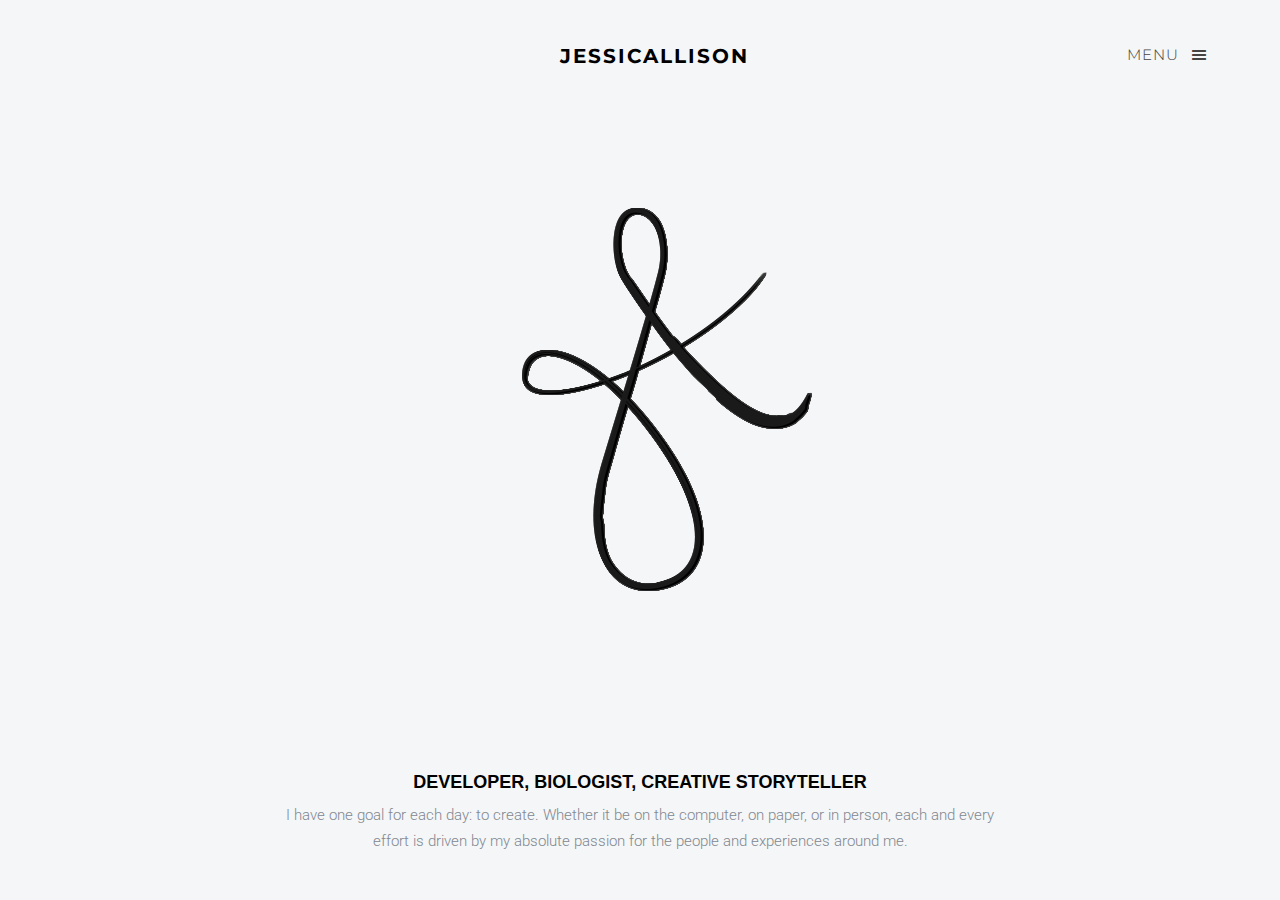
<file: index.html>
<!DOCTYPE html>
<!--[if lt IE 7]>      <html class="no-js lt-ie9 lt-ie8 lt-ie7"> <![endif]-->
<!--[if IE 7]>         <html class="no-js lt-ie9 lt-ie8"> <![endif]-->
<!--[if IE 8]>         <html class="no-js lt-ie9"> <![endif]-->
<!--[if gt IE 8]><!--> <html class="no-js"> <!--<![endif]-->
	<head>
	<meta charset="utf-8">
	<meta http-equiv="X-UA-Compatible" content="IE=edge">
	<title>JESSICALLISON</title>
	<meta name="viewport" content="width=device-width, initial-scale=1">
	<meta name="description" content="Free HTML5 Template by FREEHTML5.CO" />
	<meta name="keywords" content="free html5, free template, free bootstrap, html5, css3, mobile first, responsive" />
	<meta name="author" content="FREEHTML5.CO" />

  <!-- 
	//////////////////////////////////////////////////////

	FREE HTML5 TEMPLATE 
	DESIGNED & DEVELOPED by FREEHTML5.CO
		
	Website: 		http://freehtml5.co/
	Email: 			info@freehtml5.co
	Twitter: 		http://twitter.com/fh5co
	Facebook: 		https://www.facebook.com/fh5co

	//////////////////////////////////////////////////////
	 -->

  <!-- Facebook and Twitter integration -->
	<meta property="og:title" content=""/>
	<meta property="og:image" content=""/>
	<meta property="og:url" content=""/>
	<meta property="og:site_name" content=""/>
	<meta property="og:description" content=""/>
	<meta name="twitter:title" content="" />
	<meta name="twitter:image" content="" />
	<meta name="twitter:url" content="" />
	<meta name="twitter:card" content="" />

	<!-- Place favicon.ico and apple-touch-icon.png in the root directory -->
	<link rel="shortcut icon" href="favicon.ico">

	<!-- Google Webfonts -->
	<link href='http://fonts.googleapis.com/css?family=Roboto:400,300,100,500' rel='stylesheet' type='text/css'>
	<link href='https://fonts.googleapis.com/css?family=Montserrat:400,700' rel='stylesheet' type='text/css'>
	
	<!-- Animate.css -->
	<link rel="stylesheet" href="css/animate.css">
	<!-- Icomoon Icon Fonts-->
	<link rel="stylesheet" href="css/icomoon.css">
	<!-- Magnific Popup -->
	<link rel="stylesheet" href="css/magnific-popup.css">
	<!-- Salvattore -->
	<link rel="stylesheet" href="css/salvattore.css">
	<!-- Theme Style -->
	<link rel="stylesheet" href="css/style.css">
	<!-- Modernizr JS -->
	<script src="js/modernizr-2.6.2.min.js"></script>
	<!-- FOR IE9 below -->
	<!--[if lt IE 9]>
	<script src="js/respond.min.js"></script>
	<![endif]-->

	</head>
	<body>
		
	<div id="fh5co-offcanvass">
		<a href="#" class="fh5co-offcanvass-close js-fh5co-offcanvass-close">Menu <i class="icon-cross"></i> </a>
		<h1 class="fh5co-logo"><a class="navbar-brand" href="index.html">JESSICALLISON</a></h1>
		<ul>
			<li><a href="about.html">About</a></li>
			<li><a href="skills.html">Experience</a></li>
			<li><a href="portfolio.html">Portfolio</a></li>
			<li><a href="contact.html">Contact</a></li>
		</ul>
		<h3 class="fh5co-lead">Connect</h3>
		<p class="fh5co-social-icons">
						<a href="https://www.facebook.com/jessica.t.allison"><i class="icon-facebook"></i></a>
						<a href="https://www.instagram.com/jessicallison32/"><i class="icon-instagram"></i></a>
						<a href="https://www.linkedin.com/in/jessica-allison-249189b0"><i class="icon-linkedin"></i></a>
					</p>
	</div>
	<header id="fh5co-header" role="banner">
		<div class="container">
			<div class="row">
				<div class="col-md-12">
					<br>
					<a href="#" class="fh5co-menu-btn js-fh5co-menu-btn">Menu <i class="icon-menu"></i></a>
					<a class="navbar-brand" href="index.html">jessicallison</a>	
					<div class="col-md-8 col-md-offset-2">
						<div class="fh5co-spacer fh5co-spacer-sm"></div>

						 <a href="portfolio.html"><img src="images/logoplain.png" alt="JESSICALLISON!" class="img-rounded img-responsive"></p></a>
						
						<h4><b>DEVELOPER, BIOLOGIST, CREATIVE STORYTELLER</b></h4>
                		<p>I have one goal for each day: to create. Whether it be on the computer, on paper, or in person, each and every effort is driven 
                	by my absolute passion for the people and experiences around me.</p>

					
					</div>	
				</div>
			</div>
		</div>
	</header>
	<!-- END .header -->
	


	<!-- jQuery -->
	<script src="js/jquery.min.js"></script>
	<!-- jQuery Easing -->
	<script src="js/jquery.easing.1.3.js"></script>
	<!-- Bootstrap -->
	<script src="js/bootstrap.min.js"></script>
	<!-- Waypoints -->
	<script src="js/jquery.waypoints.min.js"></script>
	<!-- Magnific Popup -->
	<script src="js/jquery.magnific-popup.min.js"></script>
	<!-- Salvattore -->
	<script src="js/salvattore.min.js"></script>
	<!-- Main JS -->
	<script src="js/main.js"></script>

	

	
	</body>
</html>
</file>
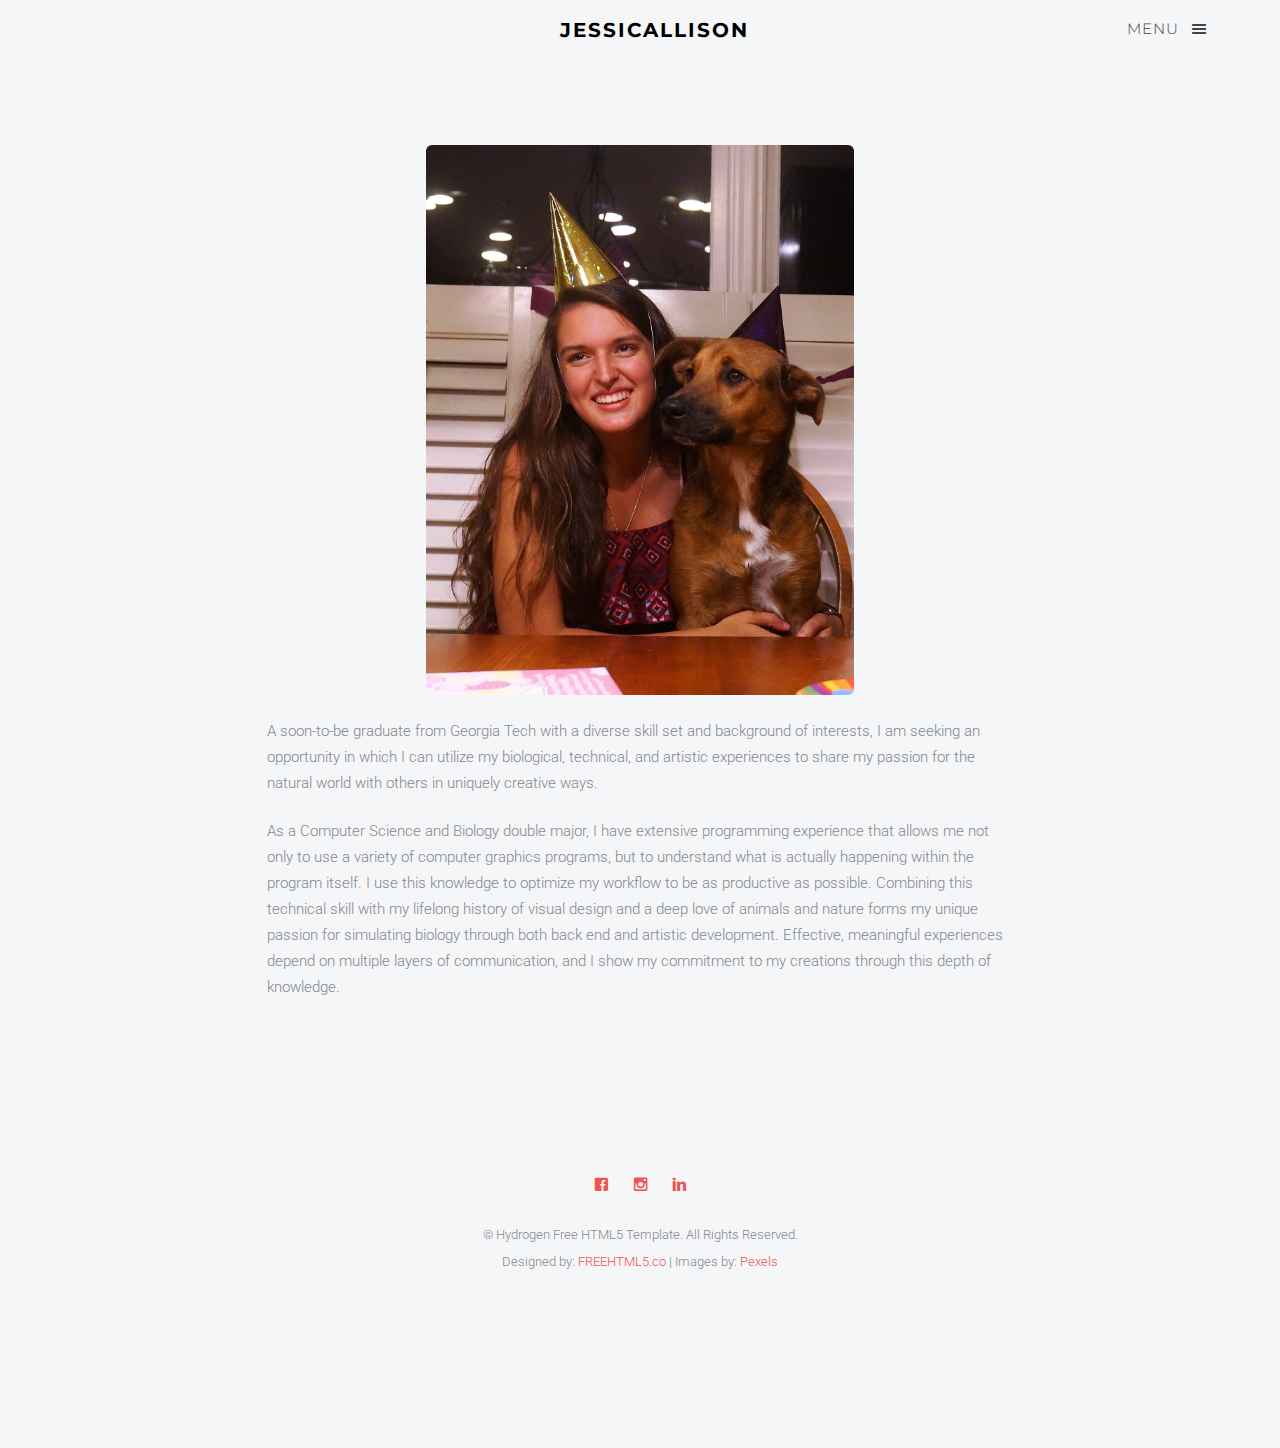
<file: about.html>
<!DOCTYPE html>
<!--[if lt IE 7]>      <html class="no-js lt-ie9 lt-ie8 lt-ie7"> <![endif]-->
<!--[if IE 7]>         <html class="no-js lt-ie9 lt-ie8"> <![endif]-->
<!--[if IE 8]>         <html class="no-js lt-ie9"> <![endif]-->
<!--[if gt IE 8]><!--> <html class="no-js"> <!--<![endif]-->
	<head>
	<meta charset="utf-8">
	<meta http-equiv="X-UA-Compatible" content="IE=edge">
	<title>JESSICALLISON</title>
	<meta name="viewport" content="width=device-width, initial-scale=1">
	<meta name="description" content="Free HTML5 Template by FREEHTML5.CO" />
	<meta name="keywords" content="free html5, free template, free bootstrap, html5, css3, mobile first, responsive" />
	<meta name="author" content="FREEHTML5.CO" />

  <!-- 
	//////////////////////////////////////////////////////

	FREE HTML5 TEMPLATE 
	DESIGNED & DEVELOPED by FREEHTML5.CO
		
	Website: 		http://freehtml5.co/
	Email: 			info@freehtml5.co
	Twitter: 		http://twitter.com/fh5co
	Facebook: 		https://www.facebook.com/fh5co

	//////////////////////////////////////////////////////
	 -->

  <!-- Facebook and Twitter integration -->
	<meta property="og:title" content=""/>
	<meta property="og:image" content=""/>
	<meta property="og:url" content=""/>
	<meta property="og:site_name" content=""/>
	<meta property="og:description" content=""/>
	<meta name="twitter:title" content="" />
	<meta name="twitter:image" content="" />
	<meta name="twitter:url" content="" />
	<meta name="twitter:card" content="" />

	<!-- Place favicon.ico and apple-touch-icon.png in the root directory -->
	<link rel="shortcut icon" href="favicon.ico">

	<!-- Google Webfonts -->
	<link href='http://fonts.googleapis.com/css?family=Roboto:400,300,100,500' rel='stylesheet' type='text/css'>
	<link href='https://fonts.googleapis.com/css?family=Montserrat:400,700' rel='stylesheet' type='text/css'>
	
	<!-- Animate.css -->
	<link rel="stylesheet" href="css/animate.css">
	<!-- Icomoon Icon Fonts-->
	<link rel="stylesheet" href="css/icomoon.css">
	<!-- Magnific Popup -->
	<link rel="stylesheet" href="css/magnific-popup.css">
	<!-- Salvattore -->
	<link rel="stylesheet" href="css/salvattore.css">
	<!-- Theme Style -->
	<link rel="stylesheet" href="css/style.css">
	<!-- Modernizr JS -->
	<script src="js/modernizr-2.6.2.min.js"></script>
	<!-- FOR IE9 below -->
	<!--[if lt IE 9]>
	<script src="js/respond.min.js"></script>
	<![endif]-->

	</head>
	<body>
		
	<div id="fh5co-offcanvass">
		<a href="#" class="fh5co-offcanvass-close js-fh5co-offcanvass-close">Menu <i class="icon-cross"></i> </a>
		<h1 class="fh5co-logo"><a class="navbar-brand" href="index.html">JESSICALLISON</a></h1>
		<ul>
			<li class="active"><a href="about.html">About</a></li>
			<li><a href="skills.html">Experience</a></li>
			<li><a href="portfolio.html">Portfolio</a></li>
			<li><a href="contact.html">Contact</a></li>
		</ul>
		<h3 class="fh5co-lead">Connect</h3>
		<p class="fh5co-social-icons">
						<a href="https://www.facebook.com/jessica.t.allison"><i class="icon-facebook"></i></a>
						<a href="https://www.instagram.com/jessicallison32/"><i class="icon-instagram"></i></a>
						<a href="https://www.linkedin.com/in/jessica-allison-249189b0"><i class="icon-linkedin"></i></a>
					</p>
	</div>
	<header id="fh5co-header" role="banner">
		<div class="container">
			<div class="row">
				<div class="col-md-12">
					<a href="#" class="fh5co-menu-btn js-fh5co-menu-btn">Menu <i class="icon-menu"></i></a>
					<a class="navbar-brand" href="index.html">JESSICALLISON</a>		
				</div>
			</div>
		</div>
	</header>
	<!-- END .header -->
	
	
	<div id="fh5co-main">
		<div class="container">
			<div class="row">
				<div class="col-md-8 col-md-offset-2">
					<h2> </h2>
					<div class="fh5co-spacer fh5co-spacer-sm"></div>
					<p>
					<img src="images/kona.JPG" class="img-rounded img-responsive" width="428" height="228" align="center"></p>

					<p>A soon-to-be graduate from Georgia Tech with a diverse skill set and background 
						of interests, I am seeking an opportunity in which I can utilize my biological, 
						technical, and artistic experiences to share my passion for the natural world 
						with others in uniquely creative ways.</p>
				
					<p> As a Computer Science and Biology double major, I have extensive programming experience 
                    	that allows me not only to use a variety of computer graphics programs, 
                    	but to understand what is actually happening within the program itself.
                    	I use this knowledge to optimize my workflow to be as productive as possible.
                    	Combining this technical skill with my lifelong history of visual design
                    	and a deep love of animals and nature forms my unique passion for simulating
                    	biology through both back end and artistic development. Effective, meaningful
                    	experiences depend on multiple layers of communication, and I show my commitment
                    	to my creations through this depth of knowledge.</p>
					
					
				</div>
				
        		
        	</div>
       </div>
	</div>

	<footer id="fh5co-footer">
		
		<div class="container">
			<div class="row row-padded">
				<div class="col-md-12 text-center">
					<p class="fh5co-social-icons">
						<a href="https://www.facebook.com/jessica.t.allison"><i class="icon-facebook"></i></a>
						<a href="https://www.instagram.com/jessicallison32/"><i class="icon-instagram"></i></a>
						<a href="https://www.linkedin.com/in/jessica-allison-249189b0"><i class="icon-linkedin"></i></a>
					</p>
					<p><small>&copy; Hydrogen Free HTML5 Template. All Rights Reserved. <br>Designed by: <a href="http://freehtml5.co/" target="_blank">FREEHTML5.co</a> | Images by: <a href="http://pexels.com" target="_blank">Pexels</a> </small></p>
				</div>
			</div>
		</div>
	</footer>


	<!-- jQuery -->
	<script src="js/jquery.min.js"></script>
	<!-- jQuery Easing -->
	<script src="js/jquery.easing.1.3.js"></script>
	<!-- Bootstrap -->
	<script src="js/bootstrap.min.js"></script>
	<!-- Waypoints -->
	<script src="js/jquery.waypoints.min.js"></script>
	<!-- Magnific Popup -->
	<script src="js/jquery.magnific-popup.min.js"></script>
	<!-- Salvattore -->
	<script src="js/salvattore.min.js"></script>
	<!-- Main JS -->
	<script src="js/main.js"></script>

	

	
	</body>
</html>
</file>
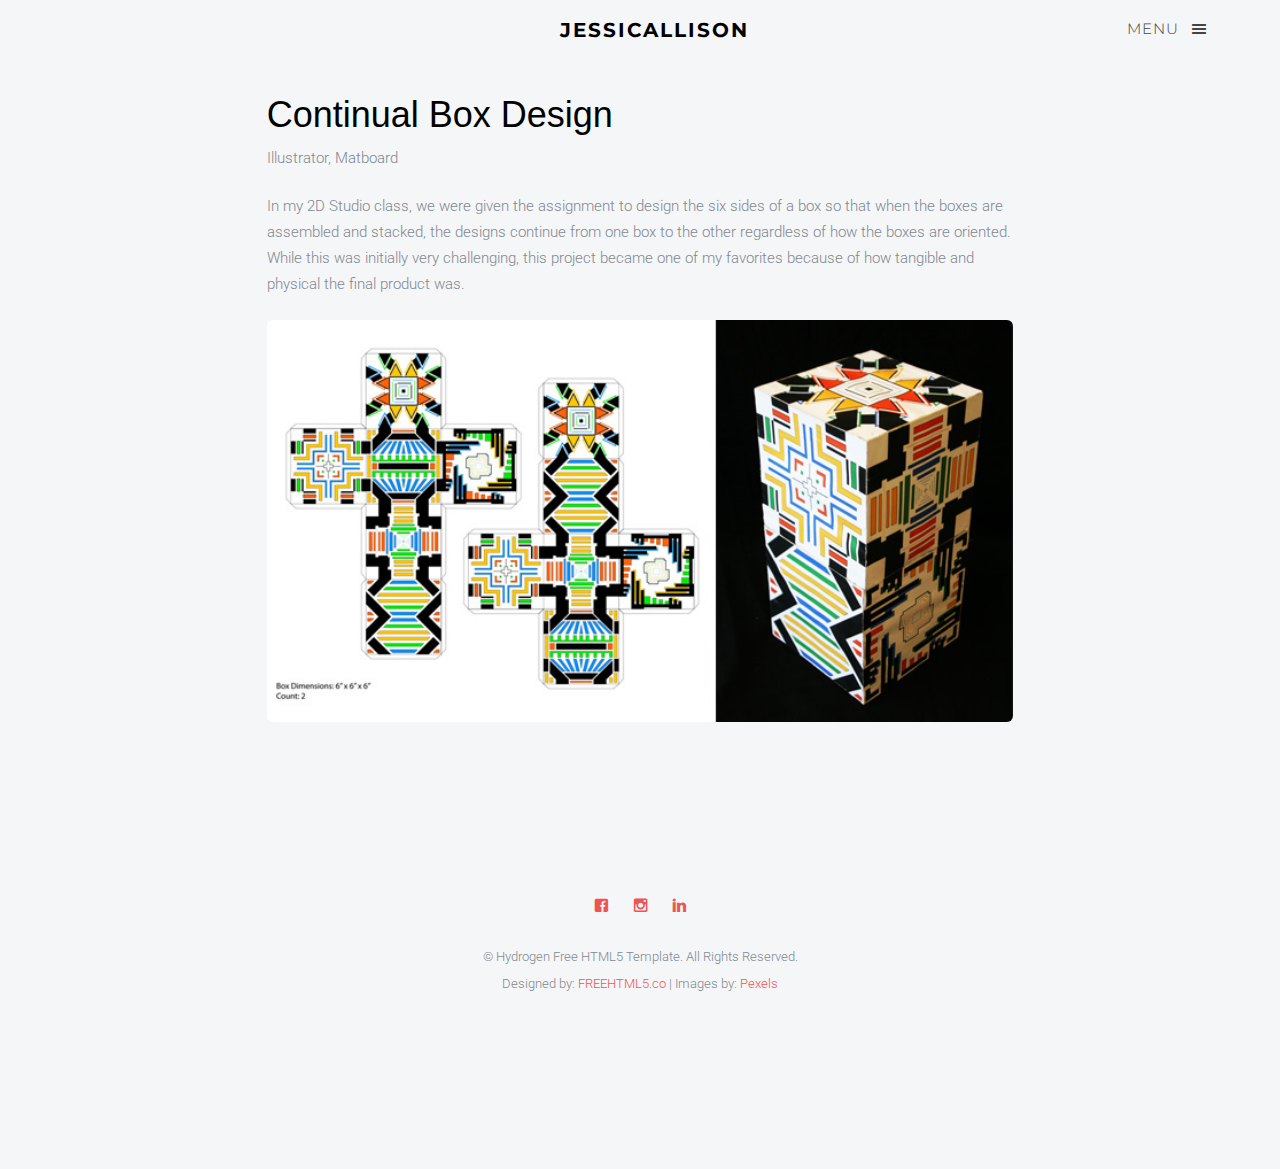
<file: boxes.html>
<!DOCTYPE html>
<!--[if lt IE 7]>      <html class="no-js lt-ie9 lt-ie8 lt-ie7"> <![endif]-->
<!--[if IE 7]>         <html class="no-js lt-ie9 lt-ie8"> <![endif]-->
<!--[if IE 8]>         <html class="no-js lt-ie9"> <![endif]-->
<!--[if gt IE 8]><!--> <html class="no-js"> <!--<![endif]-->
	<head>
	<meta charset="utf-8">
	<meta http-equiv="X-UA-Compatible" content="IE=edge">
	<title>JESSICALLISON</title>
	<meta name="viewport" content="width=device-width, initial-scale=1">
	<meta name="description" content="Free HTML5 Template by FREEHTML5.CO" />
	<meta name="keywords" content="free html5, free template, free bootstrap, html5, css3, mobile first, responsive" />
	<meta name="author" content="FREEHTML5.CO" />

  <!-- 
	//////////////////////////////////////////////////////

	FREE HTML5 TEMPLATE 
	DESIGNED & DEVELOPED by FREEHTML5.CO
		
	Website: 		http://freehtml5.co/
	Email: 			info@freehtml5.co
	Twitter: 		http://twitter.com/fh5co
	Facebook: 		https://www.facebook.com/fh5co

	//////////////////////////////////////////////////////
	 -->

  <!-- Facebook and Twitter integration -->
	<meta property="og:title" content=""/>
	<meta property="og:image" content=""/>
	<meta property="og:url" content=""/>
	<meta property="og:site_name" content=""/>
	<meta property="og:description" content=""/>
	<meta name="twitter:title" content="" />
	<meta name="twitter:image" content="" />
	<meta name="twitter:url" content="" />
	<meta name="twitter:card" content="" />

	<!-- Place favicon.ico and apple-touch-icon.png in the root directory -->
	<link rel="shortcut icon" href="favicon.ico">

	<!-- Google Webfonts -->
	<link href='http://fonts.googleapis.com/css?family=Roboto:400,300,100,500' rel='stylesheet' type='text/css'>
	<link href='https://fonts.googleapis.com/css?family=Montserrat:400,700' rel='stylesheet' type='text/css'>
	
	<!-- Animate.css -->
	<link rel="stylesheet" href="css/animate.css">
	<!-- Icomoon Icon Fonts-->
	<link rel="stylesheet" href="css/icomoon.css">
	<!-- Magnific Popup -->
	<link rel="stylesheet" href="css/magnific-popup.css">
	<!-- Salvattore -->
	<link rel="stylesheet" href="css/salvattore.css">
	<!-- Theme Style -->
	<link rel="stylesheet" href="css/style.css">
	<!-- Modernizr JS -->
	<script src="js/modernizr-2.6.2.min.js"></script>
	<!-- FOR IE9 below -->
	<!--[if lt IE 9]>
	<script src="js/respond.min.js"></script>
	<![endif]-->

	</head>
	<body>
		
	<div id="fh5co-offcanvass">
		<a href="#" class="fh5co-offcanvass-close js-fh5co-offcanvass-close">Menu <i class="icon-cross"></i> </a>
		<h1 class="fh5co-logo"><a class="navbar-brand" href="index.html">JESSICALLISON</a></h1>
		<ul>
			<li class="active"><a href="about.html">About</a></li>
			<li><a href="skills.html">Experience</a></li>
			<li><a href="portfolio.html">Portfolio</a></li>
			<li><a href="contact.html">Contact</a></li>
		</ul>
		<h3 class="fh5co-lead">Connect</h3>
		<p class="fh5co-social-icons">
						<a href="https://www.facebook.com/jessica.t.allison"><i class="icon-facebook"></i></a>
						<a href="https://www.instagram.com/jessicallison32/"><i class="icon-instagram"></i></a>
						<a href="https://www.linkedin.com/in/jessica-allison-249189b0"><i class="icon-linkedin"></i></a>
					</p>
	</div>
	<header id="fh5co-header" role="banner">
		<div class="container">
			<div class="row">
				<div class="col-md-12">
					<a href="#" class="fh5co-menu-btn js-fh5co-menu-btn">Menu <i class="icon-menu"></i></a>
					<a class="navbar-brand" href="index.html">JESSICALLISON</a>		
				</div>
			</div>
		</div>
	</header>
	<!-- END .header -->
	
	
	<div id="fh5co-main">
		<div class="container">
			<div class="row">
				<div class="col-md-8 col-md-offset-2">
					<h1>Continual Box Design</h1>
                	<p>Illustrator, Matboard</p>
					
					<p>In my 2D Studio class, we were given the assignment to design the six sides of a box so that
                		when the boxes are assembled and stacked, the designs continue from one box to the other regardless
                		of how the boxes are oriented.  While this was initially very challenging, this project became
                		one of my favorites because of how tangible and physical the final product was.</p>
                    
                    <img src="images/Boxes.jpg" class="img-rounded img-responsive" width="828" height="228" align="center"></p>
					
					
				</div>
				
        		
        	</div>
       </div>
	</div>

	<footer id="fh5co-footer">
		
		<div class="container">
			<div class="row row-padded">
				<div class="col-md-12 text-center">
					<p class="fh5co-social-icons">
						<a href="https://www.facebook.com/jessica.t.allison"><i class="icon-facebook"></i></a>
						<a href="https://www.instagram.com/jessicallison32/"><i class="icon-instagram"></i></a>
						<a href="https://www.linkedin.com/in/jessica-allison-249189b0"><i class="icon-linkedin"></i></a>
					</p>
					<p><small>&copy; Hydrogen Free HTML5 Template. All Rights Reserved. <br>Designed by: <a href="http://freehtml5.co/" target="_blank">FREEHTML5.co</a> | Images by: <a href="http://pexels.com" target="_blank">Pexels</a> </small></p>
				</div>
			</div>
		</div>
	</footer>


	<!-- jQuery -->
	<script src="js/jquery.min.js"></script>
	<!-- jQuery Easing -->
	<script src="js/jquery.easing.1.3.js"></script>
	<!-- Bootstrap -->
	<script src="js/bootstrap.min.js"></script>
	<!-- Waypoints -->
	<script src="js/jquery.waypoints.min.js"></script>
	<!-- Magnific Popup -->
	<script src="js/jquery.magnific-popup.min.js"></script>
	<!-- Salvattore -->
	<script src="js/salvattore.min.js"></script>
	<!-- Main JS -->
	<script src="js/main.js"></script>

	

	
	</body>
</html>
</file>
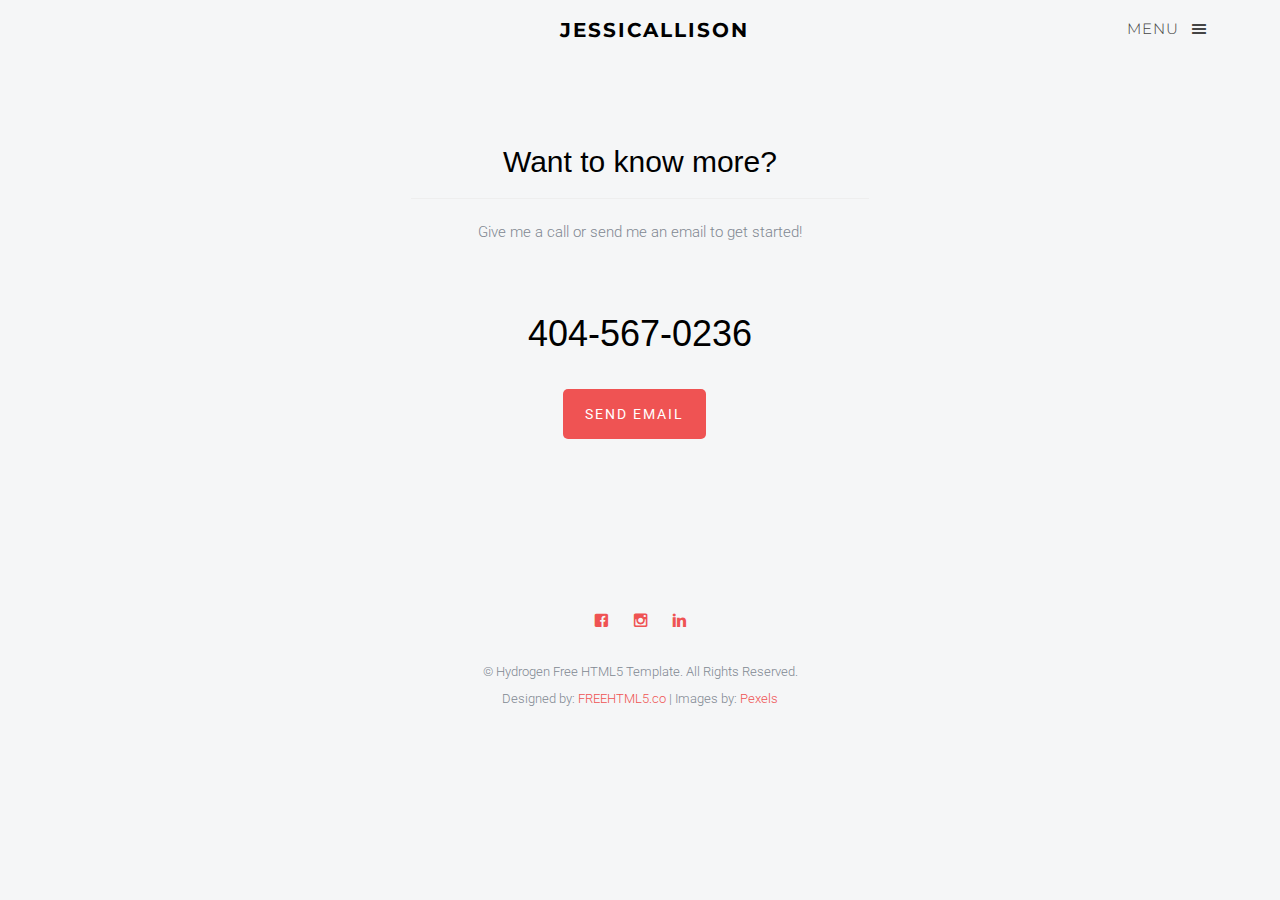
<file: contact.html>
<!DOCTYPE html>
<!--[if lt IE 7]>      <html class="no-js lt-ie9 lt-ie8 lt-ie7"> <![endif]-->
<!--[if IE 7]>         <html class="no-js lt-ie9 lt-ie8"> <![endif]-->
<!--[if IE 8]>         <html class="no-js lt-ie9"> <![endif]-->
<!--[if gt IE 8]><!--> <html class="no-js"> <!--<![endif]-->
	<head>
	<meta charset="utf-8">
	<meta http-equiv="X-UA-Compatible" content="IE=edge">
	<title>JESSICALLISON</title>
	<meta name="viewport" content="width=device-width, initial-scale=1">
	<meta name="description" content="Free HTML5 Template by FREEHTML5.CO" />
	<meta name="keywords" content="free html5, free template, free bootstrap, html5, css3, mobile first, responsive" />
	<meta name="author" content="FREEHTML5.CO" />

  <!-- 
	//////////////////////////////////////////////////////

	FREE HTML5 TEMPLATE 
	DESIGNED & DEVELOPED by FREEHTML5.CO
		
	Website: 		http://freehtml5.co/
	Email: 			info@freehtml5.co
	Twitter: 		http://twitter.com/fh5co
	Facebook: 		https://www.facebook.com/fh5co

	//////////////////////////////////////////////////////
	 -->

  <!-- Facebook and Twitter integration -->
	<meta property="og:title" content=""/>
	<meta property="og:image" content=""/>
	<meta property="og:url" content=""/>
	<meta property="og:site_name" content=""/>
	<meta property="og:description" content=""/>
	<meta name="twitter:title" content="" />
	<meta name="twitter:image" content="" />
	<meta name="twitter:url" content="" />
	<meta name="twitter:card" content="" />

	<!-- Place favicon.ico and apple-touch-icon.png in the root directory -->
	<link rel="shortcut icon" href="favicon.ico">

	<!-- Google Webfonts -->
	<link href='http://fonts.googleapis.com/css?family=Roboto:400,300,100,500' rel='stylesheet' type='text/css'>
	<link href='https://fonts.googleapis.com/css?family=Montserrat:400,700' rel='stylesheet' type='text/css'>
	
	<!-- Animate.css -->
	<link rel="stylesheet" href="css/animate.css">
	<!-- Icomoon Icon Fonts-->
	<link rel="stylesheet" href="css/icomoon.css">
	<!-- Magnific Popup -->
	<link rel="stylesheet" href="css/magnific-popup.css">
	<!-- Salvattore -->
	<link rel="stylesheet" href="css/salvattore.css">
	<!-- Theme Style -->
	<link rel="stylesheet" href="css/style.css">
	<!-- Modernizr JS -->
	<script src="js/modernizr-2.6.2.min.js"></script>
	<!-- FOR IE9 below -->
	<!--[if lt IE 9]>
	<script src="js/respond.min.js"></script>
	<![endif]-->

	</head>
	<body>
		
	<div id="fh5co-offcanvass">
		<a href="#" class="fh5co-offcanvass-close js-fh5co-offcanvass-close">Menu <i class="icon-cross"></i> </a>
		<h1 class="fh5co-logo"><a class="navbar-brand" href="index.html">JESSICALLISON</a></h1>
		<ul>
			<li><a href="about.html">About</a></li>
			<li><a href="skills.html">Experience</a></li>
			<li><a href="portfolio.html">Portfolio</a></li>
			<li class="active"><a href="contact.html">Contact</a></li>
		</ul>
		<h3 class="fh5co-lead">Connect</h3>
		<p class="fh5co-social-icons">
						<a href="https://www.facebook.com/jessica.t.allison"><i class="icon-facebook"></i></a>
						<a href="https://www.instagram.com/jessicallison32/"><i class="icon-instagram"></i></a>
						<a href="https://www.linkedin.com/in/jessica-allison-249189b0"><i class="icon-linkedin"></i></a>
					</p>
	</div>
	<header id="fh5co-header" role="banner">
		<div class="container">
			<div class="row">
				<div class="col-md-12">
					<a href="#" class="fh5co-menu-btn js-fh5co-menu-btn">Menu <i class="icon-menu"></i></a>
					<a class="navbar-brand" href="index.html">JESSICALLISON</a>		
				</div>
			</div>
		</div>
	</header>
	<!-- END .header -->
	
	
	<div id="fh5co-main">
		<div class="container">
			<div class="row">
				<div class="col-md-8 col-md-offset-2">
					<div class="fh5co-spacer fh5co-spacer-sm"></div>
					
					<div class="col-lg-8 col-lg-offset-2 text-center">
	                    <h2 class="section-heading">Want to know more?</h2>
                    	<hr class="primary">
                    	<p>Give me a call or send me an email to get started!</p>
                    	<br>
                    	<h1>404-567-0236</h1>
                    	<br>
                		<a href="mailto:jessica.allison32@gmail.com" class="btn btn-primary btn-xl">Send email</a>
            		</div>
                </div>     		
        	</div>
       </div>
	</div>

	<footer id="fh5co-footer">
		
		<div class="container">
			<div class="row row-padded">
				<div class="col-md-12 text-center">
					<p class="fh5co-social-icons">
						<a href="https://www.facebook.com/jessica.t.allison"><i class="icon-facebook"></i></a>
						<a href="https://www.instagram.com/jessicallison32/"><i class="icon-instagram"></i></a>
						<a href="https://www.linkedin.com/in/jessica-allison-249189b0"><i class="icon-linkedin"></i></a>
					</p>
					<p><small>&copy; Hydrogen Free HTML5 Template. All Rights Reserved. <br>Designed by: <a href="http://freehtml5.co/" target="_blank">FREEHTML5.co</a> | Images by: <a href="http://pexels.com" target="_blank">Pexels</a> </small></p>
				</div>
			</div>
		</div>
	</footer>


	<!-- jQuery -->
	<script src="js/jquery.min.js"></script>
	<!-- jQuery Easing -->
	<script src="js/jquery.easing.1.3.js"></script>
	<!-- Bootstrap -->
	<script src="js/bootstrap.min.js"></script>
	<!-- Waypoints -->
	<script src="js/jquery.waypoints.min.js"></script>
	<!-- Magnific Popup -->
	<script src="js/jquery.magnific-popup.min.js"></script>
	<!-- Salvattore -->
	<script src="js/salvattore.min.js"></script>
	<!-- Main JS -->
	<script src="js/main.js"></script>

	

	
	</body>
</html>
</file>
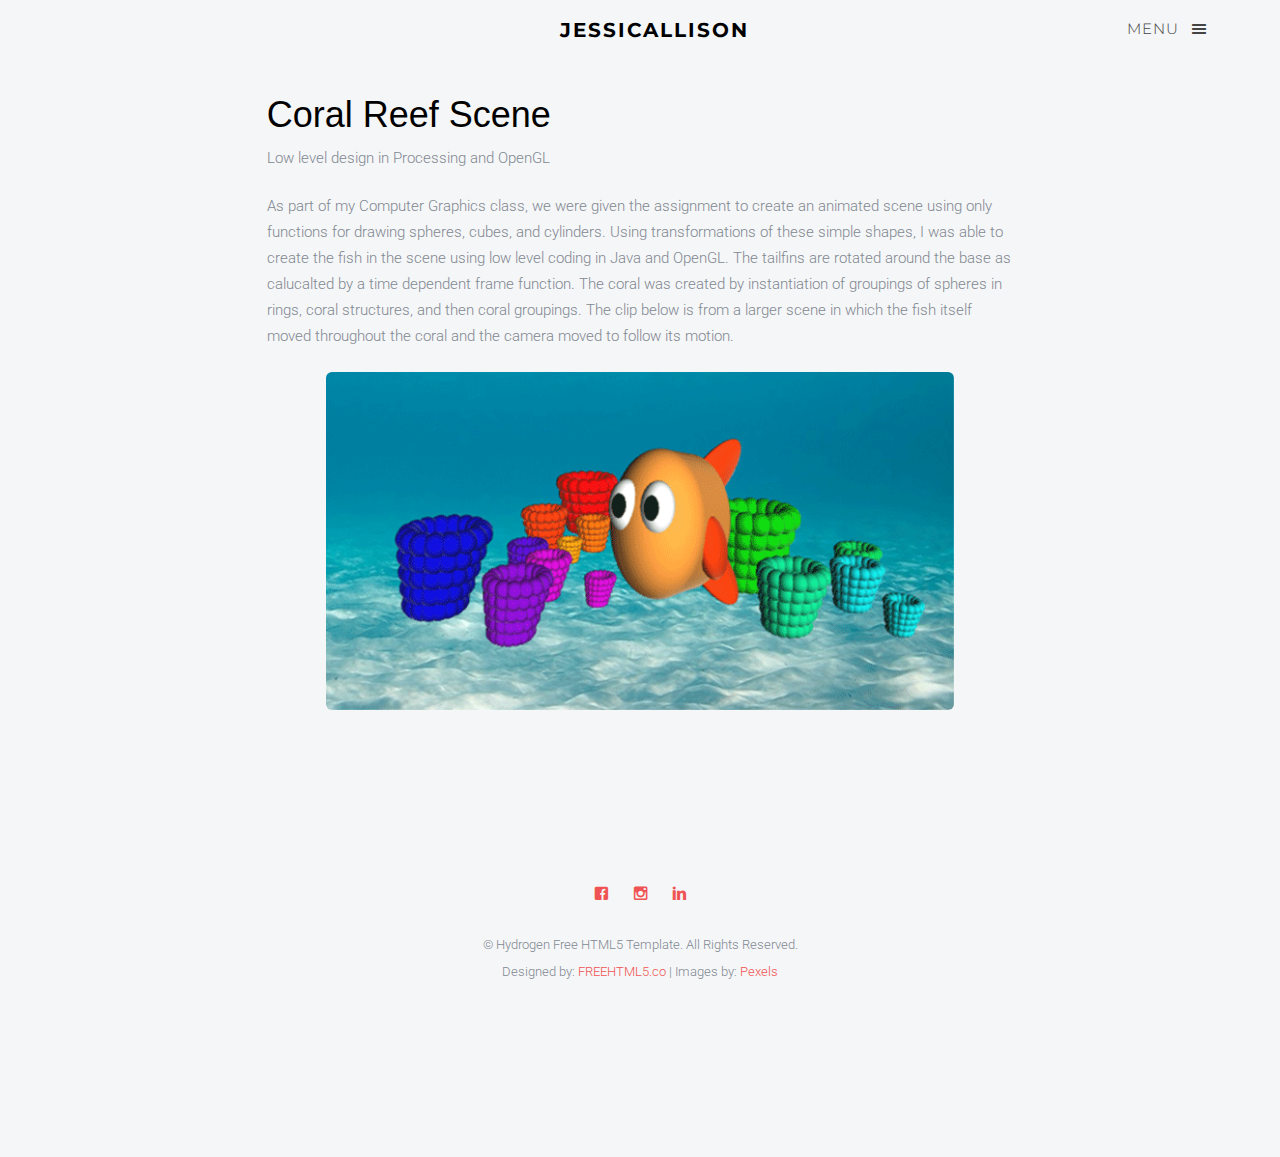
<file: coral.html>
<!DOCTYPE html>
<!--[if lt IE 7]>      <html class="no-js lt-ie9 lt-ie8 lt-ie7"> <![endif]-->
<!--[if IE 7]>         <html class="no-js lt-ie9 lt-ie8"> <![endif]-->
<!--[if IE 8]>         <html class="no-js lt-ie9"> <![endif]-->
<!--[if gt IE 8]><!--> <html class="no-js"> <!--<![endif]-->
	<head>
	<meta charset="utf-8">
	<meta http-equiv="X-UA-Compatible" content="IE=edge">
	<title>JESSICALLISON</title>
	<meta name="viewport" content="width=device-width, initial-scale=1">
	<meta name="description" content="Free HTML5 Template by FREEHTML5.CO" />
	<meta name="keywords" content="free html5, free template, free bootstrap, html5, css3, mobile first, responsive" />
	<meta name="author" content="FREEHTML5.CO" />

  <!-- 
	//////////////////////////////////////////////////////

	FREE HTML5 TEMPLATE 
	DESIGNED & DEVELOPED by FREEHTML5.CO
		
	Website: 		http://freehtml5.co/
	Email: 			info@freehtml5.co
	Twitter: 		http://twitter.com/fh5co
	Facebook: 		https://www.facebook.com/fh5co

	//////////////////////////////////////////////////////
	 -->

  <!-- Facebook and Twitter integration -->
	<meta property="og:title" content=""/>
	<meta property="og:image" content=""/>
	<meta property="og:url" content=""/>
	<meta property="og:site_name" content=""/>
	<meta property="og:description" content=""/>
	<meta name="twitter:title" content="" />
	<meta name="twitter:image" content="" />
	<meta name="twitter:url" content="" />
	<meta name="twitter:card" content="" />

	<!-- Place favicon.ico and apple-touch-icon.png in the root directory -->
	<link rel="shortcut icon" href="favicon.ico">

	<!-- Google Webfonts -->
	<link href='http://fonts.googleapis.com/css?family=Roboto:400,300,100,500' rel='stylesheet' type='text/css'>
	<link href='https://fonts.googleapis.com/css?family=Montserrat:400,700' rel='stylesheet' type='text/css'>
	
	<!-- Animate.css -->
	<link rel="stylesheet" href="css/animate.css">
	<!-- Icomoon Icon Fonts-->
	<link rel="stylesheet" href="css/icomoon.css">
	<!-- Magnific Popup -->
	<link rel="stylesheet" href="css/magnific-popup.css">
	<!-- Salvattore -->
	<link rel="stylesheet" href="css/salvattore.css">
	<!-- Theme Style -->
	<link rel="stylesheet" href="css/style.css">
	<!-- Modernizr JS -->
	<script src="js/modernizr-2.6.2.min.js"></script>
	<!-- FOR IE9 below -->
	<!--[if lt IE 9]>
	<script src="js/respond.min.js"></script>
	<![endif]-->

	</head>
	<body>
		
	<div id="fh5co-offcanvass">
		<a href="#" class="fh5co-offcanvass-close js-fh5co-offcanvass-close">Menu <i class="icon-cross"></i> </a>
		<h1 class="fh5co-logo"><a class="navbar-brand" href="index.html">JESSICALLISON</a></h1>
		<ul>
			<li class="active"><a href="about.html">About</a></li>
			<li><a href="skills.html">Experience</a></li>
			<li><a href="portfolio.html">Portfolio</a></li>
			<li><a href="contact.html">Contact</a></li>
		</ul>
		<h3 class="fh5co-lead">Connect</h3>
		<p class="fh5co-social-icons">
						<a href="https://www.facebook.com/jessica.t.allison"><i class="icon-facebook"></i></a>
						<a href="https://www.instagram.com/jessicallison32/"><i class="icon-instagram"></i></a>
						<a href="https://www.linkedin.com/in/jessica-allison-249189b0"><i class="icon-linkedin"></i></a>
					</p>
	</div>
	<header id="fh5co-header" role="banner">
		<div class="container">
			<div class="row">
				<div class="col-md-12">
					<a href="#" class="fh5co-menu-btn js-fh5co-menu-btn">Menu <i class="icon-menu"></i></a>
					<a class="navbar-brand" href="index.html">JESSICALLISON</a>		
				</div>
			</div>
		</div>
	</header>
	<!-- END .header -->
	
	
	<div id="fh5co-main">
		<div class="container">
			<div class="row">
				<div class="col-md-8 col-md-offset-2">
					<h1>Coral Reef Scene</h1>
                	<p>Low level design in Processing and OpenGL</p>
					

					<p>As part of my Computer Graphics class, we were given the assignment to create an animated scene
                		using only functions for drawing spheres, cubes, and cylinders.  Using transformations of these simple shapes,
                		I was able to create the fish in the scene using low level coding in Java and OpenGL.  The tailfins are rotated around the base as calucalted by a time dependent
                		frame function.  The coral was created by instantiation of groupings of spheres in rings, coral structures, and then coral groupings.
                		The clip below is from a larger scene in which the fish itself moved throughout the coral and the camera moved to follow its motion.</p>
                    	
                    <img src="images/Fish-and-Coral.gif" class="img-rounded img-responsive" width="628" height="228" align="center"></p>
					
					
				</div>
				
        		
        	</div>
       </div>
	</div>

	<footer id="fh5co-footer">
		
		<div class="container">
			<div class="row row-padded">
				<div class="col-md-12 text-center">
					<p class="fh5co-social-icons">
						<a href="https://www.facebook.com/jessica.t.allison"><i class="icon-facebook"></i></a>
						<a href="https://www.instagram.com/jessicallison32/"><i class="icon-instagram"></i></a>
						<a href="https://www.linkedin.com/in/jessica-allison-249189b0"><i class="icon-linkedin"></i></a>
					</p>
					<p><small>&copy; Hydrogen Free HTML5 Template. All Rights Reserved. <br>Designed by: <a href="http://freehtml5.co/" target="_blank">FREEHTML5.co</a> | Images by: <a href="http://pexels.com" target="_blank">Pexels</a> </small></p>
				</div>
			</div>
		</div>
	</footer>


	<!-- jQuery -->
	<script src="js/jquery.min.js"></script>
	<!-- jQuery Easing -->
	<script src="js/jquery.easing.1.3.js"></script>
	<!-- Bootstrap -->
	<script src="js/bootstrap.min.js"></script>
	<!-- Waypoints -->
	<script src="js/jquery.waypoints.min.js"></script>
	<!-- Magnific Popup -->
	<script src="js/jquery.magnific-popup.min.js"></script>
	<!-- Salvattore -->
	<script src="js/salvattore.min.js"></script>
	<!-- Main JS -->
	<script src="js/main.js"></script>

	

	
	</body>
</html>
</file>
<file: css/icomoon.css>
@font-face {
	font-family: 'icomoon';
	src:url('../fonts/icomoon/icomoon.eot?srf3rx');
	src:url('../fonts/icomoon/icomoon.eot?srf3rx#iefix') format('embedded-opentype'),
		url('../fonts/icomoon/icomoon.ttf?srf3rx') format('truetype'),
		url('../fonts/icomoon/icomoon.woff?srf3rx') format('woff'),
		url('../fonts/icomoon/icomoon.svg?srf3rx#icomoon') format('svg');
	font-weight: normal;
	font-style: normal;
}

[class^="icon-"], [class*=" icon-"] {
	font-family: 'icomoon';
	speak: none;
	font-style: normal;
	font-weight: normal;
	font-variant: normal;
	text-transform: none;
	line-height: 1;

	/* Better Font Rendering =========== */
	-webkit-font-smoothing: antialiased;
	-moz-osx-font-smoothing: grayscale;
}

.icon-add-to-list:before {
	content: "\e600";
}
.icon-classic-computer:before {
	content: "\e601";
}
.icon-controller-fast-backward:before {
	content: "\e602";
}
.icon-creative-commons-attribution:before {
	content: "\e603";
}
.icon-creative-commons-noderivs:before {
	content: "\e604";
}
.icon-creative-commons-noncommercial-eu:before {
	content: "\e605";
}
.icon-creative-commons-noncommercial-us:before {
	content: "\e606";
}
.icon-creative-commons-public-domain:before {
	content: "\e607";
}
.icon-creative-commons-remix:before {
	content: "\e608";
}
.icon-creative-commons-share:before {
	content: "\e609";
}
.icon-creative-commons-sharealike:before {
	content: "\e60a";
}
.icon-creative-commons:before {
	content: "\e60b";
}
.icon-document-landscape:before {
	content: "\e60c";
}
.icon-remove-user:before {
	content: "\e60d";
}
.icon-warning:before {
	content: "\e60e";
}
.icon-arrow-bold-down:before {
	content: "\e60f";
}
.icon-arrow-bold-left:before {
	content: "\e610";
}
.icon-arrow-bold-right:before {
	content: "\e611";
}
.icon-arrow-bold-up:before {
	content: "\e612";
}
.icon-arrow-down:before {
	content: "\e613";
}
.icon-arrow-left:before {
	content: "\e614";
}
.icon-arrow-long-down:before {
	content: "\e615";
}
.icon-arrow-long-left:before {
	content: "\e616";
}
.icon-arrow-long-right:before {
	content: "\e617";
}
.icon-arrow-long-up:before {
	content: "\e618";
}
.icon-arrow-right:before {
	content: "\e619";
}
.icon-arrow-up:before {
	content: "\e61a";
}
.icon-arrow-with-circle-down:before {
	content: "\e61b";
}
.icon-arrow-with-circle-left:before {
	content: "\e61c";
}
.icon-arrow-with-circle-right:before {
	content: "\e61d";
}
.icon-arrow-with-circle-up:before {
	content: "\e61e";
}
.icon-bookmark:before {
	content: "\e61f";
}
.icon-bookmarks:before {
	content: "\e620";
}
.icon-chevron-down:before {
	content: "\e621";
}
.icon-chevron-left:before {
	content: "\e622";
}
.icon-chevron-right:before {
	content: "\e623";
}
.icon-chevron-small-down:before {
	content: "\e624";
}
.icon-chevron-small-left:before {
	content: "\e625";
}
.icon-chevron-small-right:before {
	content: "\e626";
}
.icon-chevron-small-up:before {
	content: "\e627";
}
.icon-chevron-thin-down:before {
	content: "\e628";
}
.icon-chevron-thin-left:before {
	content: "\e629";
}
.icon-chevron-thin-right:before {
	content: "\e62a";
}
.icon-chevron-thin-up:before {
	content: "\e62b";
}
.icon-chevron-up:before {
	content: "\e62c";
}
.icon-chevron-with-circle-down:before {
	content: "\e62d";
}
.icon-chevron-with-circle-left:before {
	content: "\e62e";
}
.icon-chevron-with-circle-right:before {
	content: "\e62f";
}
.icon-chevron-with-circle-up:before {
	content: "\e630";
}
.icon-cloud:before {
	content: "\e631";
}
.icon-controller-fast-forward:before {
	content: "\e632";
}
.icon-controller-jump-to-start:before {
	content: "\e633";
}
.icon-controller-next:before {
	content: "\e634";
}
.icon-controller-paus:before {
	content: "\e635";
}
.icon-controller-play:before {
	content: "\e636";
}
.icon-controller-record:before {
	content: "\e637";
}
.icon-controller-stop:before {
	content: "\e638";
}
.icon-controller-volume:before {
	content: "\e639";
}
.icon-dot-single:before {
	content: "\e63a";
}
.icon-dots-three-horizontal:before {
	content: "\e63b";
}
.icon-dots-three-vertical:before {
	content: "\e63c";
}
.icon-dots-two-horizontal:before {
	content: "\e63d";
}
.icon-dots-two-vertical:before {
	content: "\e63e";
}
.icon-download:before {
	content: "\e63f";
}
.icon-emoji-flirt:before {
	content: "\e640";
}
.icon-flow-branch:before {
	content: "\e641";
}
.icon-flow-cascade:before {
	content: "\e642";
}
.icon-flow-line:before {
	content: "\e643";
}
.icon-flow-parallel:before {
	content: "\e644";
}
.icon-flow-tree:before {
	content: "\e645";
}
.icon-install:before {
	content: "\e646";
}
.icon-layers:before {
	content: "\e647";
}
.icon-open-book:before {
	content: "\e648";
}
.icon-resize-100:before {
	content: "\e649";
}
.icon-resize-full-screen:before {
	content: "\e64a";
}
.icon-save:before {
	content: "\e64b";
}
.icon-select-arrows:before {
	content: "\e64c";
}
.icon-sound-mute:before {
	content: "\e64d";
}
.icon-sound:before {
	content: "\e64e";
}
.icon-trash:before {
	content: "\e64f";
}
.icon-triangle-down:before {
	content: "\e650";
}
.icon-triangle-left:before {
	content: "\e651";
}
.icon-triangle-right:before {
	content: "\e652";
}
.icon-triangle-up:before {
	content: "\e653";
}
.icon-uninstall:before {
	content: "\e654";
}
.icon-upload-to-cloud:before {
	content: "\e655";
}
.icon-upload:before {
	content: "\e656";
}
.icon-add-user:before {
	content: "\e657";
}
.icon-address:before {
	content: "\e658";
}
.icon-adjust:before {
	content: "\e659";
}
.icon-air:before {
	content: "\e65a";
}
.icon-aircraft-landing:before {
	content: "\e65b";
}
.icon-aircraft-take-off:before {
	content: "\e65c";
}
.icon-aircraft:before {
	content: "\e65d";
}
.icon-align-bottom:before {
	content: "\e65e";
}
.icon-align-horizontal-middle:before {
	content: "\e65f";
}
.icon-align-left:before {
	content: "\e660";
}
.icon-align-right:before {
	content: "\e661";
}
.icon-align-top:before {
	content: "\e662";
}
.icon-align-vertical-middle:before {
	content: "\e663";
}
.icon-archive:before {
	content: "\e664";
}
.icon-area-graph:before {
	content: "\e665";
}
.icon-attachment:before {
	content: "\e666";
}
.icon-awareness-ribbon:before {
	content: "\e667";
}
.icon-back-in-time:before {
	content: "\e668";
}
.icon-back:before {
	content: "\e669";
}
.icon-bar-graph:before {
	content: "\e66a";
}
.icon-battery:before {
	content: "\e66b";
}
.icon-beamed-note:before {
	content: "\e66c";
}
.icon-bell:before {
	content: "\e66d";
}
.icon-blackboard:before {
	content: "\e66e";
}
.icon-block:before {
	content: "\e66f";
}
.icon-book:before {
	content: "\e670";
}
.icon-bowl:before {
	content: "\e671";
}
.icon-box:before {
	content: "\e672";
}
.icon-briefcase:before {
	content: "\e673";
}
.icon-browser:before {
	content: "\e674";
}
.icon-brush:before {
	content: "\e675";
}
.icon-bucket:before {
	content: "\e676";
}
.icon-cake:before {
	content: "\e677";
}
.icon-calculator:before {
	content: "\e678";
}
.icon-calendar:before {
	content: "\e679";
}
.icon-camera:before {
	content: "\e67a";
}
.icon-ccw:before {
	content: "\e67b";
}
.icon-chat:before {
	content: "\e67c";
}
.icon-check:before {
	content: "\e67d";
}
.icon-circle-with-cross:before {
	content: "\e67e";
}
.icon-circle-with-minus:before {
	content: "\e67f";
}
.icon-circle-with-plus:before {
	content: "\e680";
}
.icon-circle:before {
	content: "\e681";
}
.icon-circular-graph:before {
	content: "\e682";
}
.icon-clapperboard:before {
	content: "\e683";
}
.icon-clipboard:before {
	content: "\e684";
}
.icon-clock:before {
	content: "\e685";
}
.icon-code:before {
	content: "\e686";
}
.icon-cog:before {
	content: "\e687";
}
.icon-colours:before {
	content: "\e688";
}
.icon-compass:before {
	content: "\e689";
}
.icon-copy:before {
	content: "\e68a";
}
.icon-credit-card:before {
	content: "\e68b";
}
.icon-credit:before {
	content: "\e68c";
}
.icon-cross:before {
	content: "\e68d";
}
.icon-cup:before {
	content: "\e68e";
}
.icon-cw:before {
	content: "\e68f";
}
.icon-cycle:before {
	content: "\e690";
}
.icon-database:before {
	content: "\e691";
}
.icon-dial-pad:before {
	content: "\e692";
}
.icon-direction:before {
	content: "\e693";
}
.icon-document:before {
	content: "\e694";
}
.icon-documents:before {
	content: "\e695";
}
.icon-drink:before {
	content: "\e696";
}
.icon-drive:before {
	content: "\e697";
}
.icon-drop:before {
	content: "\e698";
}
.icon-edit:before {
	content: "\e699";
}
.icon-email:before {
	content: "\e69a";
}
.icon-emoji-happy:before {
	content: "\e69b";
}
.icon-emoji-neutral:before {
	content: "\e69c";
}
.icon-emoji-sad:before {
	content: "\e69d";
}
.icon-erase:before {
	content: "\e69e";
}
.icon-eraser:before {
	content: "\e69f";
}
.icon-export:before {
	content: "\e6a0";
}
.icon-eye:before {
	content: "\e6a1";
}
.icon-feather:before {
	content: "\e6a2";
}
.icon-flag:before {
	content: "\e6a3";
}
.icon-flash:before {
	content: "\e6a4";
}
.icon-flashlight:before {
	content: "\e6a5";
}
.icon-flat-brush:before {
	content: "\e6a6";
}
.icon-folder-images:before {
	content: "\e6a7";
}
.icon-folder-music:before {
	content: "\e6a8";
}
.icon-folder-video:before {
	content: "\e6a9";
}
.icon-folder:before {
	content: "\e6aa";
}
.icon-forward:before {
	content: "\e6ab";
}
.icon-funnel:before {
	content: "\e6ac";
}
.icon-game-controller:before {
	content: "\e6ad";
}
.icon-gauge:before {
	content: "\e6ae";
}
.icon-globe:before {
	content: "\e6af";
}
.icon-graduation-cap:before {
	content: "\e6b0";
}
.icon-grid:before {
	content: "\e6b1";
}
.icon-hair-cross:before {
	content: "\e6b2";
}
.icon-hand:before {
	content: "\e6b3";
}
.icon-heart-outlined:before {
	content: "\e6b4";
}
.icon-heart:before {
	content: "\e6b5";
}
.icon-help-with-circle:before {
	content: "\e6b6";
}
.icon-help:before {
	content: "\e6b7";
}
.icon-home:before {
	content: "\e6b8";
}
.icon-hour-glass:before {
	content: "\e6b9";
}
.icon-image-inverted:before {
	content: "\e6ba";
}
.icon-image:before {
	content: "\e6bb";
}
.icon-images:before {
	content: "\e6bc";
}
.icon-inbox:before {
	content: "\e6bd";
}
.icon-infinity:before {
	content: "\e6be";
}
.icon-info-with-circle:before {
	content: "\e6bf";
}
.icon-info:before {
	content: "\e6c0";
}
.icon-key:before {
	content: "\e6c1";
}
.icon-keyboard:before {
	content: "\e6c2";
}
.icon-lab-flask:before {
	content: "\e6c3";
}
.icon-landline:before {
	content: "\e6c4";
}
.icon-language:before {
	content: "\e6c5";
}
.icon-laptop:before {
	content: "\e6c6";
}
.icon-leaf:before {
	content: "\e6c7";
}
.icon-level-down:before {
	content: "\e6c8";
}
.icon-level-up:before {
	content: "\e6c9";
}
.icon-lifebuoy:before {
	content: "\e6ca";
}
.icon-light-bulb:before {
	content: "\e6cb";
}
.icon-light-down:before {
	content: "\e6cc";
}
.icon-light-up:before {
	content: "\e6cd";
}
.icon-line-graph:before {
	content: "\e6ce";
}
.icon-link:before {
	content: "\e6cf";
}
.icon-list:before {
	content: "\e6d0";
}
.icon-location-pin:before {
	content: "\e6d1";
}
.icon-location:before {
	content: "\e6d2";
}
.icon-lock-open:before {
	content: "\e6d3";
}
.icon-lock:before {
	content: "\e6d4";
}
.icon-log-out:before {
	content: "\e6d5";
}
.icon-login:before {
	content: "\e6d6";
}
.icon-loop:before {
	content: "\e6d7";
}
.icon-magnet:before {
	content: "\e6d8";
}
.icon-magnifying-glass:before {
	content: "\e6d9";
}
.icon-mail:before {
	content: "\e6da";
}
.icon-man:before {
	content: "\e6db";
}
.icon-map:before {
	content: "\e6dc";
}
.icon-mask:before {
	content: "\e6dd";
}
.icon-medal:before {
	content: "\e6de";
}
.icon-megaphone:before {
	content: "\e6df";
}
.icon-menu:before {
	content: "\e6e0";
}
.icon-message:before {
	content: "\e6e1";
}
.icon-mic:before {
	content: "\e6e2";
}
.icon-minus:before {
	content: "\e6e3";
}
.icon-mobile:before {
	content: "\e6e4";
}
.icon-modern-mic:before {
	content: "\e6e5";
}
.icon-moon:before {
	content: "\e6e6";
}
.icon-mouse:before {
	content: "\e6e7";
}
.icon-music:before {
	content: "\e6e8";
}
.icon-network:before {
	content: "\e6e9";
}
.icon-new-message:before {
	content: "\e6ea";
}
.icon-new:before {
	content: "\e6eb";
}
.icon-news:before {
	content: "\e6ec";
}
.icon-note:before {
	content: "\e6ed";
}
.icon-notification:before {
	content: "\e6ee";
}
.icon-old-mobile:before {
	content: "\e6ef";
}
.icon-old-phone:before {
	content: "\e6f0";
}
.icon-palette:before {
	content: "\e6f1";
}
.icon-paper-plane:before {
	content: "\e6f2";
}
.icon-pencil:before {
	content: "\e6f3";
}
.icon-phone:before {
	content: "\e6f4";
}
.icon-pie-chart:before {
	content: "\e6f5";
}
.icon-pin:before {
	content: "\e6f6";
}
.icon-plus:before {
	content: "\e6f7";
}
.icon-popup:before {
	content: "\e6f8";
}
.icon-power-plug:before {
	content: "\e6f9";
}
.icon-price-ribbon:before {
	content: "\e6fa";
}
.icon-price-tag:before {
	content: "\e6fb";
}
.icon-print:before {
	content: "\e6fc";
}
.icon-progress-empty:before {
	content: "\e6fd";
}
.icon-progress-full:before {
	content: "\e6fe";
}
.icon-progress-one:before {
	content: "\e6ff";
}
.icon-progress-two:before {
	content: "\e700";
}
.icon-publish:before {
	content: "\e701";
}
.icon-quote:before {
	content: "\e702";
}
.icon-radio:before {
	content: "\e703";
}
.icon-reply-all:before {
	content: "\e704";
}
.icon-reply:before {
	content: "\e705";
}
.icon-retweet:before {
	content: "\e706";
}
.icon-rocket:before {
	content: "\e707";
}
.icon-round-brush:before {
	content: "\e708";
}
.icon-rss:before {
	content: "\e709";
}
.icon-ruler:before {
	content: "\e70a";
}
.icon-scissors:before {
	content: "\e70b";
}
.icon-share-alternitive:before {
	content: "\e70c";
}
.icon-share:before {
	content: "\e70d";
}
.icon-shareable:before {
	content: "\e70e";
}
.icon-shield:before {
	content: "\e70f";
}
.icon-shop:before {
	content: "\e710";
}
.icon-shopping-bag:before {
	content: "\e711";
}
.icon-shopping-basket:before {
	content: "\e712";
}
.icon-shopping-cart:before {
	content: "\e713";
}
.icon-shuffle:before {
	content: "\e714";
}
.icon-signal:before {
	content: "\e715";
}
.icon-sound-mix:before {
	content: "\e716";
}
.icon-sports-club:before {
	content: "\e717";
}
.icon-spreadsheet:before {
	content: "\e718";
}
.icon-squared-cross:before {
	content: "\e719";
}
.icon-squared-minus:before {
	content: "\e71a";
}
.icon-squared-plus:before {
	content: "\e71b";
}
.icon-star-outlined:before {
	content: "\e71c";
}
.icon-star:before {
	content: "\e71d";
}
.icon-stopwatch:before {
	content: "\e71e";
}
.icon-suitcase:before {
	content: "\e71f";
}
.icon-swap:before {
	content: "\e720";
}
.icon-sweden:before {
	content: "\e721";
}
.icon-switch:before {
	content: "\e722";
}
.icon-tablet:before {
	content: "\e723";
}
.icon-tag:before {
	content: "\e724";
}
.icon-text-document-inverted:before {
	content: "\e725";
}
.icon-text-document:before {
	content: "\e726";
}
.icon-text:before {
	content: "\e727";
}
.icon-thermometer:before {
	content: "\e728";
}
.icon-thumbs-down:before {
	content: "\e729";
}
.icon-thumbs-up:before {
	content: "\e72a";
}
.icon-thunder-cloud:before {
	content: "\e72b";
}
.icon-ticket:before {
	content: "\e72c";
}
.icon-time-slot:before {
	content: "\e72d";
}
.icon-tools:before {
	content: "\e72e";
}
.icon-traffic-cone:before {
	content: "\e72f";
}
.icon-tree:before {
	content: "\e730";
}
.icon-trophy:before {
	content: "\e731";
}
.icon-tv:before {
	content: "\e732";
}
.icon-typing:before {
	content: "\e733";
}
.icon-unread:before {
	content: "\e734";
}
.icon-untag:before {
	content: "\e735";
}
.icon-user:before {
	content: "\e736";
}
.icon-users:before {
	content: "\e737";
}
.icon-v-card:before {
	content: "\e738";
}
.icon-video:before {
	content: "\e739";
}
.icon-vinyl:before {
	content: "\e73a";
}
.icon-voicemail:before {
	content: "\e73b";
}
.icon-wallet:before {
	content: "\e73c";
}
.icon-water:before {
	content: "\e73d";
}
.icon-px-with-circle:before {
	content: "\e73e";
}
.icon-px:before {
	content: "\e73f";
}
.icon-basecamp:before {
	content: "\e740";
}
.icon-behance:before {
	content: "\e741";
}
.icon-creative-cloud:before {
	content: "\e742";
}
.icon-dropbox:before {
	content: "\e743";
}
.icon-evernote:before {
	content: "\e744";
}
.icon-flattr:before {
	content: "\e745";
}
.icon-foursquare:before {
	content: "\e746";
}
.icon-google-drive:before {
	content: "\e747";
}
.icon-google-hangouts:before {
	content: "\e748";
}
.icon-grooveshark:before {
	content: "\e749";
}
.icon-icloud:before {
	content: "\e74a";
}
.icon-mixi:before {
	content: "\e74b";
}
.icon-onedrive:before {
	content: "\e74c";
}
.icon-paypal:before {
	content: "\e74d";
}
.icon-picasa:before {
	content: "\e74e";
}
.icon-qq:before {
	content: "\e74f";
}
.icon-rdio-with-circle:before {
	content: "\e750";
}
.icon-renren:before {
	content: "\e751";
}
.icon-scribd:before {
	content: "\e752";
}
.icon-sina-weibo:before {
	content: "\e753";
}
.icon-skype-with-circle:before {
	content: "\e754";
}
.icon-skype:before {
	content: "\e755";
}
.icon-slideshare:before {
	content: "\e756";
}
.icon-smashing:before {
	content: "\e757";
}
.icon-soundcloud:before {
	content: "\e758";
}
.icon-spotify-with-circle:before {
	content: "\e759";
}
.icon-spotify:before {
	content: "\e75a";
}
.icon-swarm:before {
	content: "\e75b";
}
.icon-vine-with-circle:before {
	content: "\e75c";
}
.icon-vine:before {
	content: "\e75d";
}
.icon-vk-alternitive:before {
	content: "\e75e";
}
.icon-vk-with-circle:before {
	content: "\e75f";
}
.icon-vk:before {
	content: "\e760";
}
.icon-xing-with-circle:before {
	content: "\e761";
}
.icon-xing:before {
	content: "\e762";
}
.icon-yelp:before {
	content: "\e763";
}
.icon-dribbble-with-circle:before {
	content: "\e764";
}
.icon-dribbble:before {
	content: "\e765";
}
.icon-facebook-with-circle:before {
	content: "\e766";
}
.icon-facebook:before {
	content: "\e767";
}
.icon-flickr-with-circle:before {
	content: "\e768";
}
.icon-flickr:before {
	content: "\e769";
}
.icon-github-with-circle:before {
	content: "\e76a";
}
.icon-github:before {
	content: "\e76b";
}
.icon-google-with-circle:before {
	content: "\e76c";
}
.icon-google:before {
	content: "\e76d";
}
.icon-instagram-with-circle:before {
	content: "\e76e";
}
.icon-instagram:before {
	content: "\e76f";
}
.icon-lastfm-with-circle:before {
	content: "\e770";
}
.icon-lastfm:before {
	content: "\e771";
}
.icon-linkedin-with-circle:before {
	content: "\e772";
}
.icon-linkedin:before {
	content: "\e773";
}
.icon-pinterest-with-circle:before {
	content: "\e774";
}
.icon-pinterest:before {
	content: "\e775";
}
.icon-rdio:before {
	content: "\e776";
}
.icon-stumbleupon-with-circle:before {
	content: "\e777";
}
.icon-stumbleupon:before {
	content: "\e778";
}
.icon-tumblr-with-circle:before {
	content: "\e779";
}
.icon-tumblr:before {
	content: "\e77a";
}
.icon-twitter-with-circle:before {
	content: "\e77b";
}
.icon-twitter:before {
	content: "\e77c";
}
.icon-vimeo-with-circle:before {
	content: "\e77d";
}
.icon-vimeo:before {
	content: "\e77e";
}
.icon-youtube-with-circle:before {
	content: "\e77f";
}
.icon-youtube:before {
	content: "\e780";
}
.icon-eye2:before {
	content: "\e000";
}
.icon-paper-clip:before {
	content: "\e001";
}
.icon-mail2:before {
	content: "\e002";
}
.icon-toggle:before {
	content: "\e003";
}
.icon-layout:before {
	content: "\e004";
}
.icon-link2:before {
	content: "\e005";
}
.icon-bell2:before {
	content: "\e006";
}
.icon-lock2:before {
	content: "\e007";
}
.icon-unlock:before {
	content: "\e008";
}
.icon-ribbon:before {
	content: "\e009";
}
.icon-image2:before {
	content: "\e010";
}
.icon-signal2:before {
	content: "\e011";
}
.icon-target:before {
	content: "\e012";
}
.icon-clipboard2:before {
	content: "\e013";
}
.icon-clock2:before {
	content: "\e014";
}
.icon-watch:before {
	content: "\e015";
}
.icon-air-play:before {
	content: "\e016";
}
.icon-camera2:before {
	content: "\e017";
}
.icon-video2:before {
	content: "\e018";
}
.icon-disc:before {
	content: "\e019";
}
.icon-printer:before {
	content: "\e020";
}
.icon-monitor:before {
	content: "\e021";
}
.icon-server:before {
	content: "\e022";
}
.icon-cog2:before {
	content: "\e023";
}
.icon-heart2:before {
	content: "\e024";
}
.icon-paragraph:before {
	content: "\e025";
}
.icon-align-justify:before {
	content: "\e026";
}
.icon-align-left2:before {
	content: "\e027";
}
.icon-align-center:before {
	content: "\e028";
}
.icon-align-right2:before {
	content: "\e029";
}
.icon-book2:before {
	content: "\e030";
}
.icon-layers2:before {
	content: "\e031";
}
.icon-stack:before {
	content: "\e032";
}
.icon-stack-2:before {
	content: "\e033";
}
.icon-paper:before {
	content: "\e034";
}
.icon-paper-stack:before {
	content: "\e035";
}
.icon-search:before {
	content: "\e036";
}
.icon-zoom-in:before {
	content: "\e037";
}
.icon-zoom-out:before {
	content: "\e038";
}
.icon-reply2:before {
	content: "\e039";
}
.icon-circle-plus:before {
	content: "\e040";
}
.icon-circle-minus:before {
	content: "\e041";
}
.icon-circle-check:before {
	content: "\e042";
}
.icon-circle-cross:before {
	content: "\e043";
}
.icon-square-plus:before {
	content: "\e044";
}
.icon-square-minus:before {
	content: "\e045";
}
.icon-square-check:before {
	content: "\e046";
}
.icon-square-cross:before {
	content: "\e047";
}
.icon-microphone:before {
	content: "\e048";
}
.icon-record:before {
	content: "\e049";
}
.icon-skip-back:before {
	content: "\e050";
}
.icon-rewind:before {
	content: "\e051";
}
.icon-play:before {
	content: "\e052";
}
.icon-pause:before {
	content: "\e053";
}
.icon-stop:before {
	content: "\e054";
}
.icon-fast-forward:before {
	content: "\e055";
}
.icon-skip-forward:before {
	content: "\e056";
}
.icon-shuffle2:before {
	content: "\e057";
}
.icon-repeat:before {
	content: "\e058";
}
.icon-folder2:before {
	content: "\e059";
}
.icon-umbrella:before {
	content: "\e060";
}
.icon-moon2:before {
	content: "\e061";
}
.icon-thermometer2:before {
	content: "\e062";
}
.icon-drop2:before {
	content: "\e063";
}
.icon-sun:before {
	content: "\e064";
}
.icon-cloud2:before {
	content: "\e065";
}
.icon-cloud-upload:before {
	content: "\e066";
}
.icon-cloud-download:before {
	content: "\e067";
}
.icon-upload2:before {
	content: "\e068";
}
.icon-download2:before {
	content: "\e069";
}
.icon-location2:before {
	content: "\e070";
}
.icon-location-2:before {
	content: "\e071";
}
.icon-map2:before {
	content: "\e072";
}
.icon-battery2:before {
	content: "\e073";
}
.icon-head:before {
	content: "\e074";
}
.icon-briefcase2:before {
	content: "\e075";
}
.icon-speech-bubble:before {
	content: "\e076";
}
.icon-anchor:before {
	content: "\e077";
}
.icon-globe2:before {
	content: "\e078";
}
.icon-box2:before {
	content: "\e079";
}
.icon-reload:before {
	content: "\e080";
}
.icon-share2:before {
	content: "\e081";
}
.icon-marquee:before {
	content: "\e082";
}
.icon-marquee-plus:before {
	content: "\e083";
}
.icon-marquee-minus:before {
	content: "\e084";
}
.icon-tag2:before {
	content: "\e085";
}
.icon-power:before {
	content: "\e086";
}
.icon-command:before {
	content: "\e087";
}
.icon-alt:before {
	content: "\e088";
}
.icon-esc:before {
	content: "\e089";
}
.icon-bar-graph2:before {
	content: "\e090";
}
.icon-bar-graph-2:before {
	content: "\e091";
}
.icon-pie-graph:before {
	content: "\e092";
}
.icon-star2:before {
	content: "\e093";
}
.icon-arrow-left2:before {
	content: "\e094";
}
.icon-arrow-right2:before {
	content: "\e095";
}
.icon-arrow-up2:before {
	content: "\e096";
}
.icon-arrow-down2:before {
	content: "\e097";
}
.icon-volume:before {
	content: "\e098";
}
.icon-mute:before {
	content: "\e099";
}
.icon-content-right:before {
	content: "\e100";
}
.icon-content-left:before {
	content: "\e101";
}
.icon-grid2:before {
	content: "\e102";
}
.icon-grid-2:before {
	content: "\e103";
}
.icon-columns:before {
	content: "\e104";
}
.icon-loader:before {
	content: "\e105";
}
.icon-bag:before {
	content: "\e106";
}
.icon-ban:before {
	content: "\e107";
}
.icon-flag2:before {
	content: "\e108";
}
.icon-trash2:before {
	content: "\e109";
}
.icon-expand:before {
	content: "\e110";
}
.icon-contract:before {
	content: "\e111";
}
.icon-maximize:before {
	content: "\e112";
}
.icon-minimize:before {
	content: "\e113";
}
.icon-plus2:before {
	content: "\e114";
}
.icon-minus2:before {
	content: "\e115";
}
.icon-check2:before {
	content: "\e116";
}
.icon-cross2:before {
	content: "\e117";
}
.icon-move:before {
	content: "\e118";
}
.icon-delete:before {
	content: "\e119";
}
.icon-menu2:before {
	content: "\e120";
}
.icon-archive2:before {
	content: "\e121";
}
.icon-inbox2:before {
	content: "\e122";
}
.icon-outbox:before {
	content: "\e123";
}
.icon-file:before {
	content: "\e124";
}
.icon-file-add:before {
	content: "\e125";
}
.icon-file-subtract:before {
	content: "\e126";
}
.icon-help2:before {
	content: "\e127";
}
.icon-open:before {
	content: "\e128";
}
.icon-ellipsis:before {
	content: "\e129";
}
</file>
<file: css/salvattore.css>
/*
   Spezific styling for salvattore
   Feel free to edit it as you like
   More info at http://salvattore.com
 */

/* Base styles */
.column {
    float: left;
}
@media screen and (max-width: 480px) {
    .column {
        float: none;
        position: relative;
        clear: both;
    }
}
.size-1of4 {
    width: 25%;
}
.size-1of3 {
    width: 33.333%;
}
.size-1of2 {
    width: 50%;
}


#fh5co-board[data-columns]::before {
    content: '4 .column.size-1of4';
}

/* Configurate salvattore with media queries */
@media screen and (max-width: 450px) {
    #fh5co-board[data-columns]::before {
        content: '1 .column';
    }
}

@media screen and (min-width: 451px) and (max-width: 700px) {
    #fh5co-board[data-columns]::before {
        content: '2 .column.size-1of2';
    }
}

@media screen and (min-width: 701px) and (max-width: 850px) {
    #fh5co-board[data-columns]::before {
        content: '3 .column.size-1of3';
    }
}

@media screen and (min-width: 851px) {
    #fh5co-board[data-columns]::before {
        content: '4 .column.size-1of4';
    }
}
</file>
<file: css/style.css>
@charset "UTF-8";
@font-face {
  font-family: 'icomoon';
  src: url("../fonts/icomoon/icomoon.eot?srf3rx");
  src: url("../fonts/icomoon/icomoon.eot?srf3rx#iefix") format("embedded-opentype"), url("../fonts/icomoon/icomoon.ttf?srf3rx") format("truetype"), url("../fonts/icomoon/icomoon.woff?srf3rx") format("woff"), url("../fonts/icomoon/icomoon.svg?srf3rx#icomoon") format("svg");
  font-weight: normal;
  font-style: normal;
}
/*!
 * Bootstrap v3.3.5 (http://getbootstrap.com)
 * Copyright 2011-2015 Twitter, Inc.
 * Licensed under MIT (https://github.com/twbs/bootstrap/blob/master/LICENSE)
 */
/*! normalize.css v3.0.3 | MIT License | github.com/necolas/normalize.css */
html {
  font-family: sans-serif;
  -ms-text-size-adjust: 100%;
  -webkit-text-size-adjust: 100%;
}

body {
  margin: 0;
}

article,
aside,
details,
figcaption,
figure,
footer,
header,
hgroup,
main,
menu,
nav,
section,
summary {
  display: block;
}

audio,
canvas,
progress,
video {
  display: inline-block;
  vertical-align: baseline;
}

audio:not([controls]) {
  display: none;
  height: 0;
}

[hidden],
template {
  display: none;
}

a {
  background-color: transparent;
}

a:active,
a:hover {
  outline: 0;
}

abbr[title] {
  border-bottom: 1px dotted;
}

b,
strong {
  font-weight: bold;
}

dfn {
  font-style: italic;
}

h1 {
  font-size: 2em;
  margin: 0.67em 0;
}

mark {
  background: #ff0;
  color: #000;
}

small {
  font-size: 80%;
}

sub,
sup {
  font-size: 75%;
  line-height: 0;
  position: relative;
  vertical-align: baseline;
}

sup {
  top: -0.5em;
}

sub {
  bottom: -0.25em;
}

img {
  border: 0;
}

svg:not(:root) {
  overflow: hidden;
}

figure {
  margin: 1em 40px;
}

hr {
  box-sizing: content-box;
  height: 0;
}

pre {
  overflow: auto;
}

code,
kbd,
pre,
samp {
  font-family: monospace, monospace;
  font-size: 1em;
}

button,
input,
optgroup,
select,
textarea {
  color: inherit;
  font: inherit;
  margin: 0;
}

button {
  overflow: visible;
}

button,
select {
  text-transform: none;
}

button,
html input[type="button"],
input[type="reset"],
input[type="submit"] {
  -webkit-appearance: button;
  cursor: pointer;
}

button[disabled],
html input[disabled] {
  cursor: default;
}

button::-moz-focus-inner,
input::-moz-focus-inner {
  border: 0;
  padding: 0;
}

input {
  line-height: normal;
}

input[type="checkbox"],
input[type="radio"] {
  box-sizing: border-box;
  padding: 0;
}

input[type="number"]::-webkit-inner-spin-button,
input[type="number"]::-webkit-outer-spin-button {
  height: auto;
}

input[type="search"] {
  -webkit-appearance: textfield;
  box-sizing: content-box;
}

input[type="search"]::-webkit-search-cancel-button,
input[type="search"]::-webkit-search-decoration {
  -webkit-appearance: none;
}

fieldset {
  border: 1px solid #c0c0c0;
  margin: 0 2px;
  padding: 0.35em 0.625em 0.75em;
}

legend {
  border: 0;
  padding: 0;
}

textarea {
  overflow: auto;
}

optgroup {
  font-weight: bold;
}

table {
  border-collapse: collapse;
  border-spacing: 0;
}

td,
th {
  padding: 0;
}

/*! Source: https://github.com/h5bp/html5-boilerplate/blob/master/src/css/main.css */
@media print {
  *,
  *:before,
  *:after {
    background: transparent !important;
    color: #000 !important;
    box-shadow: none !important;
    text-shadow: none !important;
  }

  a,
  a:visited {
    text-decoration: underline;
  }

  a[href]:after {
    content: " (" attr(href) ")";
  }

  abbr[title]:after {
    content: " (" attr(title) ")";
  }

  a[href^="#"]:after,
  a[href^="javascript:"]:after {
    content: "";
  }

  pre,
  blockquote {
    border: 1px solid #999;
    page-break-inside: avoid;
  }

  thead {
    display: table-header-group;
  }

  tr,
  img {
    page-break-inside: avoid;
  }

  img {
    max-width: 100% !important;
    margin: auto;
  }

  p,
  h2,
  h3 {
    orphans: 3;
    widows: 3;
  }

  h2,
  h3 {
    page-break-after: avoid;
  }

  .navbar {
    display: none;
  }

  .btn > .caret,
  .dropup > .btn > .caret {
    border-top-color: #000 !important;
  }

  .label {
    border: 1px solid #000;
  }

  .table {
    border-collapse: collapse !important;
  }
  .table td,
  .table th {
    background-color: #fff !important;
  }

  .table-bordered th,
  .table-bordered td {
    border: 1px solid #ddd !important;
  }
}
@font-face {
  font-family: 'Glyphicons Halflings';
  src: url("../fonts/bootstrap/glyphicons-halflings-regular.eot");
  src: url("../fonts/bootstrap/glyphicons-halflings-regular.eot?#iefix") format("embedded-opentype"), url("../fonts/bootstrap/glyphicons-halflings-regular.woff2") format("woff2"), url("../fonts/bootstrap/glyphicons-halflings-regular.woff") format("woff"), url("../fonts/bootstrap/glyphicons-halflings-regular.ttf") format("truetype"), url("../fonts/bootstrap/glyphicons-halflings-regular.svg#glyphicons_halflingsregular") format("svg");
}
.glyphicon {
  position: relative;
  top: 1px;
  display: inline-block;
  font-family: 'Glyphicons Halflings';
  font-style: normal;
  font-weight: normal;
  line-height: 1;
  -webkit-font-smoothing: antialiased;
  -moz-osx-font-smoothing: grayscale;
}

.glyphicon-asterisk:before {
  content: "\2a";
}

.glyphicon-plus:before {
  content: "\2b";
}

.glyphicon-euro:before,
.glyphicon-eur:before {
  content: "\20ac";
}

.glyphicon-minus:before {
  content: "\2212";
}

.glyphicon-cloud:before {
  content: "\2601";
}

.glyphicon-envelope:before {
  content: "\2709";
}

.glyphicon-pencil:before {
  content: "\270f";
}

.glyphicon-glass:before {
  content: "\e001";
}

.glyphicon-music:before {
  content: "\e002";
}

.glyphicon-search:before {
  content: "\e003";
}

.glyphicon-heart:before {
  content: "\e005";
}

.glyphicon-star:before {
  content: "\e006";
}

.glyphicon-star-empty:before {
  content: "\e007";
}

.glyphicon-user:before {
  content: "\e008";
}

.glyphicon-film:before {
  content: "\e009";
}

.glyphicon-th-large:before {
  content: "\e010";
}

.glyphicon-th:before {
  content: "\e011";
}

.glyphicon-th-list:before {
  content: "\e012";
}

.glyphicon-ok:before {
  content: "\e013";
}

.glyphicon-remove:before {
  content: "\e014";
}

.glyphicon-zoom-in:before {
  content: "\e015";
}

.glyphicon-zoom-out:before {
  content: "\e016";
}

.glyphicon-off:before {
  content: "\e017";
}

.glyphicon-signal:before {
  content: "\e018";
}

.glyphicon-cog:before {
  content: "\e019";
}

.glyphicon-trash:before {
  content: "\e020";
}

.glyphicon-home:before {
  content: "\e021";
}

.glyphicon-file:before {
  content: "\e022";
}

.glyphicon-time:before {
  content: "\e023";
}

.glyphicon-road:before {
  content: "\e024";
}

.glyphicon-download-alt:before {
  content: "\e025";
}

.glyphicon-download:before {
  content: "\e026";
}

.glyphicon-upload:before {
  content: "\e027";
}

.glyphicon-inbox:before {
  content: "\e028";
}

.glyphicon-play-circle:before {
  content: "\e029";
}

.glyphicon-repeat:before {
  content: "\e030";
}

.glyphicon-refresh:before {
  content: "\e031";
}

.glyphicon-list-alt:before {
  content: "\e032";
}

.glyphicon-lock:before {
  content: "\e033";
}

.glyphicon-flag:before {
  content: "\e034";
}

.glyphicon-headphones:before {
  content: "\e035";
}

.glyphicon-volume-off:before {
  content: "\e036";
}

.glyphicon-volume-down:before {
  content: "\e037";
}

.glyphicon-volume-up:before {
  content: "\e038";
}

.glyphicon-qrcode:before {
  content: "\e039";
}

.glyphicon-barcode:before {
  content: "\e040";
}

.glyphicon-tag:before {
  content: "\e041";
}

.glyphicon-tags:before {
  content: "\e042";
}

.glyphicon-book:before {
  content: "\e043";
}

.glyphicon-bookmark:before {
  content: "\e044";
}

.glyphicon-print:before {
  content: "\e045";
}

.glyphicon-camera:before {
  content: "\e046";
}

.glyphicon-font:before {
  content: "\e047";
}

.glyphicon-bold:before {
  content: "\e048";
}

.glyphicon-italic:before {
  content: "\e049";
}

.glyphicon-text-height:before {
  content: "\e050";
}

.glyphicon-text-width:before {
  content: "\e051";
}

.glyphicon-align-left:before {
  content: "\e052";
}

.glyphicon-align-center:before {
  content: "\e053";
}

.glyphicon-align-right:before {
  content: "\e054";
}

.glyphicon-align-justify:before {
  content: "\e055";
}

.glyphicon-list:before {
  content: "\e056";
}

.glyphicon-indent-left:before {
  content: "\e057";
}

.glyphicon-indent-right:before {
  content: "\e058";
}

.glyphicon-facetime-video:before {
  content: "\e059";
}

.glyphicon-picture:before {
  content: "\e060";
}

.glyphicon-map-marker:before {
  content: "\e062";
}

.glyphicon-adjust:before {
  content: "\e063";
}

.glyphicon-tint:before {
  content: "\e064";
}

.glyphicon-edit:before {
  content: "\e065";
}

.glyphicon-share:before {
  content: "\e066";
}

.glyphicon-check:before {
  content: "\e067";
}

.glyphicon-move:before {
  content: "\e068";
}

.glyphicon-step-backward:before {
  content: "\e069";
}

.glyphicon-fast-backward:before {
  content: "\e070";
}

.glyphicon-backward:before {
  content: "\e071";
}

.glyphicon-play:before {
  content: "\e072";
}

.glyphicon-pause:before {
  content: "\e073";
}

.glyphicon-stop:before {
  content: "\e074";
}

.glyphicon-forward:before {
  content: "\e075";
}

.glyphicon-fast-forward:before {
  content: "\e076";
}

.glyphicon-step-forward:before {
  content: "\e077";
}

.glyphicon-eject:before {
  content: "\e078";
}

.glyphicon-chevron-left:before {
  content: "\e079";
}

.glyphicon-chevron-right:before {
  content: "\e080";
}

.glyphicon-plus-sign:before {
  content: "\e081";
}

.glyphicon-minus-sign:before {
  content: "\e082";
}

.glyphicon-remove-sign:before {
  content: "\e083";
}

.glyphicon-ok-sign:before {
  content: "\e084";
}

.glyphicon-question-sign:before {
  content: "\e085";
}

.glyphicon-info-sign:before {
  content: "\e086";
}

.glyphicon-screenshot:before {
  content: "\e087";
}

.glyphicon-remove-circle:before {
  content: "\e088";
}

.glyphicon-ok-circle:before {
  content: "\e089";
}

.glyphicon-ban-circle:before {
  content: "\e090";
}

.glyphicon-arrow-left:before {
  content: "\e091";
}

.glyphicon-arrow-right:before {
  content: "\e092";
}

.glyphicon-arrow-up:before {
  content: "\e093";
}

.glyphicon-arrow-down:before {
  content: "\e094";
}

.glyphicon-share-alt:before {
  content: "\e095";
}

.glyphicon-resize-full:before {
  content: "\e096";
}

.glyphicon-resize-small:before {
  content: "\e097";
}

.glyphicon-exclamation-sign:before {
  content: "\e101";
}

.glyphicon-gift:before {
  content: "\e102";
}

.glyphicon-leaf:before {
  content: "\e103";
}

.glyphicon-fire:before {
  content: "\e104";
}

.glyphicon-eye-open:before {
  content: "\e105";
}

.glyphicon-eye-close:before {
  content: "\e106";
}

.glyphicon-warning-sign:before {
  content: "\e107";
}

.glyphicon-plane:before {
  content: "\e108";
}

.glyphicon-calendar:before {
  content: "\e109";
}

.glyphicon-random:before {
  content: "\e110";
}

.glyphicon-comment:before {
  content: "\e111";
}

.glyphicon-magnet:before {
  content: "\e112";
}

.glyphicon-chevron-up:before {
  content: "\e113";
}

.glyphicon-chevron-down:before {
  content: "\e114";
}

.glyphicon-retweet:before {
  content: "\e115";
}

.glyphicon-shopping-cart:before {
  content: "\e116";
}

.glyphicon-folder-close:before {
  content: "\e117";
}

.glyphicon-folder-open:before {
  content: "\e118";
}

.glyphicon-resize-vertical:before {
  content: "\e119";
}

.glyphicon-resize-horizontal:before {
  content: "\e120";
}

.glyphicon-hdd:before {
  content: "\e121";
}

.glyphicon-bullhorn:before {
  content: "\e122";
}

.glyphicon-bell:before {
  content: "\e123";
}

.glyphicon-certificate:before {
  content: "\e124";
}

.glyphicon-thumbs-up:before {
  content: "\e125";
}

.glyphicon-thumbs-down:before {
  content: "\e126";
}

.glyphicon-hand-right:before {
  content: "\e127";
}

.glyphicon-hand-left:before {
  content: "\e128";
}

.glyphicon-hand-up:before {
  content: "\e129";
}

.glyphicon-hand-down:before {
  content: "\e130";
}

.glyphicon-circle-arrow-right:before {
  content: "\e131";
}

.glyphicon-circle-arrow-left:before {
  content: "\e132";
}

.glyphicon-circle-arrow-up:before {
  content: "\e133";
}

.glyphicon-circle-arrow-down:before {
  content: "\e134";
}

.glyphicon-globe:before {
  content: "\e135";
}

.glyphicon-wrench:before {
  content: "\e136";
}

.glyphicon-tasks:before {
  content: "\e137";
}

.glyphicon-filter:before {
  content: "\e138";
}

.glyphicon-briefcase:before {
  content: "\e139";
}

.glyphicon-fullscreen:before {
  content: "\e140";
}

.glyphicon-dashboard:before {
  content: "\e141";
}

.glyphicon-paperclip:before {
  content: "\e142";
}

.glyphicon-heart-empty:before {
  content: "\e143";
}

.glyphicon-link:before {
  content: "\e144";
}

.glyphicon-phone:before {
  content: "\e145";
}

.glyphicon-pushpin:before {
  content: "\e146";
}

.glyphicon-usd:before {
  content: "\e148";
}

.glyphicon-gbp:before {
  content: "\e149";
}

.glyphicon-sort:before {
  content: "\e150";
}

.glyphicon-sort-by-alphabet:before {
  content: "\e151";
}

.glyphicon-sort-by-alphabet-alt:before {
  content: "\e152";
}

.glyphicon-sort-by-order:before {
  content: "\e153";
}

.glyphicon-sort-by-order-alt:before {
  content: "\e154";
}

.glyphicon-sort-by-attributes:before {
  content: "\e155";
}

.glyphicon-sort-by-attributes-alt:before {
  content: "\e156";
}

.glyphicon-unchecked:before {
  content: "\e157";
}

.glyphicon-expand:before {
  content: "\e158";
}

.glyphicon-collapse-down:before {
  content: "\e159";
}

.glyphicon-collapse-up:before {
  content: "\e160";
}

.glyphicon-log-in:before {
  content: "\e161";
}

.glyphicon-flash:before {
  content: "\e162";
}

.glyphicon-log-out:before {
  content: "\e163";
}

.glyphicon-new-window:before {
  content: "\e164";
}

.glyphicon-record:before {
  content: "\e165";
}

.glyphicon-save:before {
  content: "\e166";
}

.glyphicon-open:before {
  content: "\e167";
}

.glyphicon-saved:before {
  content: "\e168";
}

.glyphicon-import:before {
  content: "\e169";
}

.glyphicon-export:before {
  content: "\e170";
}

.glyphicon-send:before {
  content: "\e171";
}

.glyphicon-floppy-disk:before {
  content: "\e172";
}

.glyphicon-floppy-saved:before {
  content: "\e173";
}

.glyphicon-floppy-remove:before {
  content: "\e174";
}

.glyphicon-floppy-save:before {
  content: "\e175";
}

.glyphicon-floppy-open:before {
  content: "\e176";
}

.glyphicon-credit-card:before {
  content: "\e177";
}

.glyphicon-transfer:before {
  content: "\e178";
}

.glyphicon-cutlery:before {
  content: "\e179";
}

.glyphicon-header:before {
  content: "\e180";
}

.glyphicon-compressed:before {
  content: "\e181";
}

.glyphicon-earphone:before {
  content: "\e182";
}

.glyphicon-phone-alt:before {
  content: "\e183";
}

.glyphicon-tower:before {
  content: "\e184";
}

.glyphicon-stats:before {
  content: "\e185";
}

.glyphicon-sd-video:before {
  content: "\e186";
}

.glyphicon-hd-video:before {
  content: "\e187";
}

.glyphicon-subtitles:before {
  content: "\e188";
}

.glyphicon-sound-stereo:before {
  content: "\e189";
}

.glyphicon-sound-dolby:before {
  content: "\e190";
}

.glyphicon-sound-5-1:before {
  content: "\e191";
}

.glyphicon-sound-6-1:before {
  content: "\e192";
}

.glyphicon-sound-7-1:before {
  content: "\e193";
}

.glyphicon-copyright-mark:before {
  content: "\e194";
}

.glyphicon-registration-mark:before {
  content: "\e195";
}

.glyphicon-cloud-download:before {
  content: "\e197";
}

.glyphicon-cloud-upload:before {
  content: "\e198";
}

.glyphicon-tree-conifer:before {
  content: "\e199";
}

.glyphicon-tree-deciduous:before {
  content: "\e200";
}

.glyphicon-cd:before {
  content: "\e201";
}

.glyphicon-save-file:before {
  content: "\e202";
}

.glyphicon-open-file:before {
  content: "\e203";
}

.glyphicon-level-up:before {
  content: "\e204";
}

.glyphicon-copy:before {
  content: "\e205";
}

.glyphicon-paste:before {
  content: "\e206";
}

.glyphicon-alert:before {
  content: "\e209";
}

.glyphicon-equalizer:before {
  content: "\e210";
}

.glyphicon-king:before {
  content: "\e211";
}

.glyphicon-queen:before {
  content: "\e212";
}

.glyphicon-pawn:before {
  content: "\e213";
}

.glyphicon-bishop:before {
  content: "\e214";
}

.glyphicon-knight:before {
  content: "\e215";
}

.glyphicon-baby-formula:before {
  content: "\e216";
}

.glyphicon-tent:before {
  content: "\26fa";
}

.glyphicon-blackboard:before {
  content: "\e218";
}

.glyphicon-bed:before {
  content: "\e219";
}

.glyphicon-apple:before {
  content: "\f8ff";
}

.glyphicon-erase:before {
  content: "\e221";
}

.glyphicon-hourglass:before {
  content: "\231b";
}

.glyphicon-lamp:before {
  content: "\e223";
}

.glyphicon-duplicate:before {
  content: "\e224";
}

.glyphicon-piggy-bank:before {
  content: "\e225";
}

.glyphicon-scissors:before {
  content: "\e226";
}

.glyphicon-bitcoin:before {
  content: "\e227";
}

.glyphicon-btc:before {
  content: "\e227";
}

.glyphicon-xbt:before {
  content: "\e227";
}

.glyphicon-yen:before {
  content: "\00a5";
}

.glyphicon-jpy:before {
  content: "\00a5";
}

.glyphicon-ruble:before {
  content: "\20bd";
}

.glyphicon-rub:before {
  content: "\20bd";
}

.glyphicon-scale:before {
  content: "\e230";
}

.glyphicon-ice-lolly:before {
  content: "\e231";
}

.glyphicon-ice-lolly-tasted:before {
  content: "\e232";
}

.glyphicon-education:before {
  content: "\e233";
}

.glyphicon-option-horizontal:before {
  content: "\e234";
}

.glyphicon-option-vertical:before {
  content: "\e235";
}

.glyphicon-menu-hamburger:before {
  content: "\e236";
}

.glyphicon-modal-window:before {
  content: "\e237";
}

.glyphicon-oil:before {
  content: "\e238";
}

.glyphicon-grain:before {
  content: "\e239";
}

.glyphicon-sunglasses:before {
  content: "\e240";
}

.glyphicon-text-size:before {
  content: "\e241";
}

.glyphicon-text-color:before {
  content: "\e242";
}

.glyphicon-text-background:before {
  content: "\e243";
}

.glyphicon-object-align-top:before {
  content: "\e244";
}

.glyphicon-object-align-bottom:before {
  content: "\e245";
}

.glyphicon-object-align-horizontal:before {
  content: "\e246";
}

.glyphicon-object-align-left:before {
  content: "\e247";
}

.glyphicon-object-align-vertical:before {
  content: "\e248";
}

.glyphicon-object-align-right:before {
  content: "\e249";
}

.glyphicon-triangle-right:before {
  content: "\e250";
}

.glyphicon-triangle-left:before {
  content: "\e251";
}

.glyphicon-triangle-bottom:before {
  content: "\e252";
}

.glyphicon-triangle-top:before {
  content: "\e253";
}

.glyphicon-console:before {
  content: "\e254";
}

.glyphicon-superscript:before {
  content: "\e255";
}

.glyphicon-subscript:before {
  content: "\e256";
}

.glyphicon-menu-left:before {
  content: "\e257";
}

.glyphicon-menu-right:before {
  content: "\e258";
}

.glyphicon-menu-down:before {
  content: "\e259";
}

.glyphicon-menu-up:before {
  content: "\e260";
}

* {
  -webkit-box-sizing: border-box;
  -moz-box-sizing: border-box;
  box-sizing: border-box;
}

*:before,
*:after {
  -webkit-box-sizing: border-box;
  -moz-box-sizing: border-box;
  box-sizing: border-box;
}

html {
  font-size: 10px;
  -webkit-tap-highlight-color: transparent;
}

body {
  font-family: "Helvetica Neue", Helvetica, Arial, sans-serif;
  font-size: 14px;
  line-height: 1.42857;
  color: #333333;
  background-color: #fff;
}

input,
button,
select,
textarea {
  font-family: inherit;
  font-size: inherit;
  line-height: inherit;
}

a {
  color: #EF5353;
  text-decoration: none;
}
a:hover, a:focus {
  color: #e11515;
  text-decoration: underline;
}
a:focus {
  outline: thin dotted;
  outline: 5px auto -webkit-focus-ring-color;
  outline-offset: -2px;
}

figure {
  margin: 0;
}

img {
  vertical-align: middle;
}

.img-responsive {
  display: block;
  max-width: 100%;
  height: auto;
}

.img-rounded {
  border-radius: 6px;
  margin: auto;
}

.img-thumbnail {
  padding: 4px;
  line-height: 1.42857;
  background-color: #fff;
  border: 1px solid #ddd;
  border-radius: 4px;
  -webkit-transition: all 0.2s ease-in-out;
  -o-transition: all 0.2s ease-in-out;
  transition: all 0.2s ease-in-out;
  display: inline-block;
  max-width: 100%;
  height: auto;
}

.img-circle {
  border-radius: 50%;
}

hr {
  margin-top: 20px;
  margin-bottom: 20px;
  border: 0;
  border-top: 1px solid #eeeeee;
}

.sr-only {
  position: absolute;
  width: 1px;
  height: 1px;
  margin: -1px;
  padding: 0;
  overflow: hidden;
  clip: rect(0, 0, 0, 0);
  border: 0;
}

.sr-only-focusable:active, .sr-only-focusable:focus {
  position: static;
  width: auto;
  height: auto;
  margin: 0;
  overflow: visible;
  clip: auto;
}

[role="button"] {
  cursor: pointer;
}

h1, h2, h3, h4, h5, h6,
.h1, .h2, .h3, .h4, .h5, .h6 {
  font-family: inherit;
  font-weight: 500;
  line-height: 1.1;
  color: inherit;
}
h1 small,
h1 .small, h2 small,
h2 .small, h3 small,
h3 .small, h4 small,
h4 .small, h5 small,
h5 .small, h6 small,
h6 .small,
.h1 small,
.h1 .small, .h2 small,
.h2 .small, .h3 small,
.h3 .small, .h4 small,
.h4 .small, .h5 small,
.h5 .small, .h6 small,
.h6 .small {
  font-weight: normal;
  line-height: 1;
  color: #777777;
}

h1, .h1,
h2, .h2,
h3, .h3 {
  margin-top: 20px;
  margin-bottom: 10px;
}
h1 small,
h1 .small, .h1 small,
.h1 .small,
h2 small,
h2 .small, .h2 small,
.h2 .small,
h3 small,
h3 .small, .h3 small,
.h3 .small {
  font-size: 65%;
}

h4, .h4,
h5, .h5,
h6, .h6 {
  margin-top: 10px;
  margin-bottom: 10px;
}
h4 small,
h4 .small, .h4 small,
.h4 .small,
h5 small,
h5 .small, .h5 small,
.h5 .small,
h6 small,
h6 .small, .h6 small,
.h6 .small {
  font-size: 75%;
}

h1, .h1 {
  font-size: 36px;
}

h2, .h2 {
  font-size: 30px;
}

h3, .h3 {
  font-size: 24px;
}

h4, .h4 {
  font-size: 18px;
}

h5, .h5 {
  font-size: 14px;
}

h6, .h6 {
  font-size: 12px;
}

p {
  margin: 0 0 10px;
}

.lead {
  margin-bottom: 20px;
  font-size: 16px;
  font-weight: 300;
  line-height: 1.4;
}
@media (min-width: 768px) {
  .lead {
    font-size: 21px;
  }
}

small,
.small {
  font-size: 85%;
}

mark,
.mark {
  background-color: #fcf8e3;
  padding: .2em;
}

.text-left {
  text-align: left;
}

.text-right {
  text-align: right;
}

.text-center {
  text-align: center;
}

.text-justify {
  text-align: justify;
}

.text-nowrap {
  white-space: nowrap;
}

.text-lowercase {
  text-transform: lowercase;
}

.text-uppercase, .initialism {
  text-transform: uppercase;
}

.text-capitalize {
  text-transform: capitalize;
}

.text-muted {
  color: #777777;
}

.text-primary {
  color: #EF5353;
}

a.text-primary:hover,
a.text-primary:focus {
  color: #eb2424;
}

.text-success {
  color: #3c763d;
}

a.text-success:hover,
a.text-success:focus {
  color: #2b542c;
}

.text-info {
  color: #31708f;
}

a.text-info:hover,
a.text-info:focus {
  color: #245269;
}

.text-warning {
  color: #8a6d3b;
}

a.text-warning:hover,
a.text-warning:focus {
  color: #66512c;
}

.text-danger {
  color: #a94442;
}

a.text-danger:hover,
a.text-danger:focus {
  color: #843534;
}

.bg-primary {
  color: #fff;
}

.bg-primary {
  background-color: #EF5353;
}

a.bg-primary:hover,
a.bg-primary:focus {
  background-color: #eb2424;
}

.bg-success {
  background-color: #dff0d8;
}

a.bg-success:hover,
a.bg-success:focus {
  background-color: #c1e2b3;
}

.bg-info {
  background-color: #d9edf7;
}

a.bg-info:hover,
a.bg-info:focus {
  background-color: #afd9ee;
}

.bg-warning {
  background-color: #fcf8e3;
}

a.bg-warning:hover,
a.bg-warning:focus {
  background-color: #f7ecb5;
}

.bg-danger {
  background-color: #f2dede;
}

a.bg-danger:hover,
a.bg-danger:focus {
  background-color: #e4b9b9;
}

.page-header {
  padding-bottom: 9px;
  margin: 40px 0 20px;
  border-bottom: 1px solid #eeeeee;
}

ul,
ol {
  margin-top: 0;
  margin-bottom: 10px;
}
ul ul,
ul ol,
ol ul,
ol ol {
  margin-bottom: 0;
}

.list-unstyled {
  padding-left: 0;
  list-style: none;
}

.list-inline {
  padding-left: 0;
  list-style: none;
  margin-left: -5px;
}
.list-inline > li {
  display: inline-block;
  padding-left: 5px;
  padding-right: 5px;
}

dl {
  margin-top: 0;
  margin-bottom: 20px;
}

dt,
dd {
  line-height: 1.42857;
}

dt {
  font-weight: bold;
}

dd {
  margin-left: 0;
}

.dl-horizontal dd:before, .dl-horizontal dd:after {
  content: " ";
  display: table;
}
.dl-horizontal dd:after {
  clear: both;
}
@media (min-width: 768px) {
  .dl-horizontal dt {
    float: left;
    width: 160px;
    clear: left;
    text-align: right;
    overflow: hidden;
    text-overflow: ellipsis;
    white-space: nowrap;
  }
  .dl-horizontal dd {
    margin-left: 180px;
  }
}

abbr[title],
abbr[data-original-title] {
  cursor: help;
  border-bottom: 1px dotted #777777;
}

.initialism {
  font-size: 90%;
}

blockquote {
  padding: 10px 20px;
  margin: 0 0 20px;
  font-size: 17.5px;
  border-left: 5px solid #eeeeee;
}
blockquote p:last-child,
blockquote ul:last-child,
blockquote ol:last-child {
  margin-bottom: 0;
}
blockquote footer,
blockquote small,
blockquote .small {
  display: block;
  font-size: 80%;
  line-height: 1.42857;
  color: #777777;
}
blockquote footer:before,
blockquote small:before,
blockquote .small:before {
  content: '\2014 \00A0';
}

.blockquote-reverse,
blockquote.pull-right {
  padding-right: 15px;
  padding-left: 0;
  border-right: 5px solid #eeeeee;
  border-left: 0;
  text-align: right;
}
.blockquote-reverse footer:before,
.blockquote-reverse small:before,
.blockquote-reverse .small:before,
blockquote.pull-right footer:before,
blockquote.pull-right small:before,
blockquote.pull-right .small:before {
  content: '';
}
.blockquote-reverse footer:after,
.blockquote-reverse small:after,
.blockquote-reverse .small:after,
blockquote.pull-right footer:after,
blockquote.pull-right small:after,
blockquote.pull-right .small:after {
  content: '\00A0 \2014';
}

address {
  margin-bottom: 20px;
  font-style: normal;
  line-height: 1.42857;
}

code,
kbd,
pre,
samp {
  font-family: Menlo, Monaco, Consolas, "Courier New", monospace;
}

code {
  padding: 2px 4px;
  font-size: 90%;
  color: #c7254e;
  background-color: #f9f2f4;
  border-radius: 4px;
}

kbd {
  padding: 2px 4px;
  font-size: 90%;
  color: #fff;
  background-color: #333;
  border-radius: 3px;
  box-shadow: inset 0 -1px 0 rgba(0, 0, 0, 0.25);
}
kbd kbd {
  padding: 0;
  font-size: 100%;
  font-weight: bold;
  box-shadow: none;
}

pre {
  display: block;
  padding: 9.5px;
  margin: 0 0 10px;
  font-size: 13px;
  line-height: 1.42857;
  word-break: break-all;
  word-wrap: break-word;
  color: #333333;
  background-color: #f5f5f5;
  border: 1px solid #ccc;
  border-radius: 4px;
}
pre code {
  padding: 0;
  font-size: inherit;
  color: inherit;
  white-space: pre-wrap;
  background-color: transparent;
  border-radius: 0;
}

.pre-scrollable {
  max-height: 340px;
  overflow-y: scroll;
}

.container {
  margin-right: auto;
  margin-left: auto;
  padding-left: 20px;
  padding-right: 20px;
}
.container:before, .container:after {
  content: " ";
  display: table;
}
.container:after {
  clear: both;
}
@media (min-width: 768px) {
  .container {
    width: 760px;
  }
}
@media (min-width: 992px) {
  .container {
    width: 980px;
  }
}
@media (min-width: 1200px) {
  .container {
    width: 1180px;
  }
}

.container-fluid {
  margin-right: auto;
  margin-left: auto;
  padding-left: 20px;
  padding-right: 20px;
}
.container-fluid:before, .container-fluid:after {
  content: " ";
  display: table;
}
.container-fluid:after {
  clear: both;
}

.row {
  margin-left: -20px;
  margin-right: -20px;
}
.row:before, .row:after {
  content: " ";
  display: table;
}
.row:after {
  clear: both;
}

.col-xs-1, .col-sm-1, .col-md-1, .col-lg-1, .col-xs-2, .col-sm-2, .col-md-2, .col-lg-2, .col-xs-3, .col-sm-3, .col-md-3, .col-lg-3, .col-xs-4, .col-sm-4, .col-md-4, .col-lg-4, .col-xs-5, .col-sm-5, .col-md-5, .col-lg-5, .col-xs-6, .col-sm-6, .col-md-6, .col-lg-6, .col-xs-7, .col-sm-7, .col-md-7, .col-lg-7, .col-xs-8, .col-sm-8, .col-md-8, .col-lg-8, .col-xs-9, .col-sm-9, .col-md-9, .col-lg-9, .col-xs-10, .col-sm-10, .col-md-10, .col-lg-10, .col-xs-11, .col-sm-11, .col-md-11, .col-lg-11, .col-xs-12, .col-sm-12, .col-md-12, .col-lg-12 {
  position: relative;
  min-height: 1px;
  padding-left: 20px;
  padding-right: 20px;
}

.col-xs-1, .col-xs-2, .col-xs-3, .col-xs-4, .col-xs-5, .col-xs-6, .col-xs-7, .col-xs-8, .col-xs-9, .col-xs-10, .col-xs-11, .col-xs-12 {
  float: left;
}

.col-xs-1 {
  width: 8.33333%;
}

.col-xs-2 {
  width: 16.66667%;
}

.col-xs-3 {
  width: 25%;
}

.col-xs-4 {
  width: 33.33333%;
}

.col-xs-5 {
  width: 41.66667%;
}

.col-xs-6 {
  width: 50%;
}

.col-xs-7 {
  width: 58.33333%;
}

.col-xs-8 {
  width: 66.66667%;
}

.col-xs-9 {
  width: 75%;
}

.col-xs-10 {
  width: 83.33333%;
}

.col-xs-11 {
  width: 91.66667%;
}

.col-xs-12 {
  width: 100%;
}

.col-xs-pull-0 {
  right: auto;
}

.col-xs-pull-1 {
  right: 8.33333%;
}

.col-xs-pull-2 {
  right: 16.66667%;
}

.col-xs-pull-3 {
  right: 25%;
}

.col-xs-pull-4 {
  right: 33.33333%;
}

.col-xs-pull-5 {
  right: 41.66667%;
}

.col-xs-pull-6 {
  right: 50%;
}

.col-xs-pull-7 {
  right: 58.33333%;
}

.col-xs-pull-8 {
  right: 66.66667%;
}

.col-xs-pull-9 {
  right: 75%;
}

.col-xs-pull-10 {
  right: 83.33333%;
}

.col-xs-pull-11 {
  right: 91.66667%;
}

.col-xs-pull-12 {
  right: 100%;
}

.col-xs-push-0 {
  left: auto;
}

.col-xs-push-1 {
  left: 8.33333%;
}

.col-xs-push-2 {
  left: 16.66667%;
}

.col-xs-push-3 {
  left: 25%;
}

.col-xs-push-4 {
  left: 33.33333%;
}

.col-xs-push-5 {
  left: 41.66667%;
}

.col-xs-push-6 {
  left: 50%;
}

.col-xs-push-7 {
  left: 58.33333%;
}

.col-xs-push-8 {
  left: 66.66667%;
}

.col-xs-push-9 {
  left: 75%;
}

.col-xs-push-10 {
  left: 83.33333%;
}

.col-xs-push-11 {
  left: 91.66667%;
}

.col-xs-push-12 {
  left: 100%;
}

.col-xs-offset-0 {
  margin-left: 0%;
}

.col-xs-offset-1 {
  margin-left: 8.33333%;
}

.col-xs-offset-2 {
  margin-left: 16.66667%;
}

.col-xs-offset-3 {
  margin-left: 25%;
}

.col-xs-offset-4 {
  margin-left: 33.33333%;
}

.col-xs-offset-5 {
  margin-left: 41.66667%;
}

.col-xs-offset-6 {
  margin-left: 50%;
}

.col-xs-offset-7 {
  margin-left: 58.33333%;
}

.col-xs-offset-8 {
  margin-left: 66.66667%;
}

.col-xs-offset-9 {
  margin-left: 75%;
}

.col-xs-offset-10 {
  margin-left: 83.33333%;
}

.col-xs-offset-11 {
  margin-left: 91.66667%;
}

.col-xs-offset-12 {
  margin-left: 100%;
}

@media (min-width: 768px) {
  .col-sm-1, .col-sm-2, .col-sm-3, .col-sm-4, .col-sm-5, .col-sm-6, .col-sm-7, .col-sm-8, .col-sm-9, .col-sm-10, .col-sm-11, .col-sm-12 {
    float: left;
  }

  .col-sm-1 {
    width: 8.33333%;
  }

  .col-sm-2 {
    width: 16.66667%;
  }

  .col-sm-3 {
    width: 25%;
  }

  .col-sm-4 {
    width: 33.33333%;
  }

  .col-sm-5 {
    width: 41.66667%;
  }

  .col-sm-6 {
    width: 50%;
  }

  .col-sm-7 {
    width: 58.33333%;
  }

  .col-sm-8 {
    width: 66.66667%;
  }

  .col-sm-9 {
    width: 75%;
  }

  .col-sm-10 {
    width: 83.33333%;
  }

  .col-sm-11 {
    width: 91.66667%;
  }

  .col-sm-12 {
    width: 100%;
  }

  .col-sm-pull-0 {
    right: auto;
  }

  .col-sm-pull-1 {
    right: 8.33333%;
  }

  .col-sm-pull-2 {
    right: 16.66667%;
  }

  .col-sm-pull-3 {
    right: 25%;
  }

  .col-sm-pull-4 {
    right: 33.33333%;
  }

  .col-sm-pull-5 {
    right: 41.66667%;
  }

  .col-sm-pull-6 {
    right: 50%;
  }

  .col-sm-pull-7 {
    right: 58.33333%;
  }

  .col-sm-pull-8 {
    right: 66.66667%;
  }

  .col-sm-pull-9 {
    right: 75%;
  }

  .col-sm-pull-10 {
    right: 83.33333%;
  }

  .col-sm-pull-11 {
    right: 91.66667%;
  }

  .col-sm-pull-12 {
    right: 100%;
  }

  .col-sm-push-0 {
    left: auto;
  }

  .col-sm-push-1 {
    left: 8.33333%;
  }

  .col-sm-push-2 {
    left: 16.66667%;
  }

  .col-sm-push-3 {
    left: 25%;
  }

  .col-sm-push-4 {
    left: 33.33333%;
  }

  .col-sm-push-5 {
    left: 41.66667%;
  }

  .col-sm-push-6 {
    left: 50%;
  }

  .col-sm-push-7 {
    left: 58.33333%;
  }

  .col-sm-push-8 {
    left: 66.66667%;
  }

  .col-sm-push-9 {
    left: 75%;
  }

  .col-sm-push-10 {
    left: 83.33333%;
  }

  .col-sm-push-11 {
    left: 91.66667%;
  }

  .col-sm-push-12 {
    left: 100%;
  }

  .col-sm-offset-0 {
    margin-left: 0%;
  }

  .col-sm-offset-1 {
    margin-left: 8.33333%;
  }

  .col-sm-offset-2 {
    margin-left: 16.66667%;
  }

  .col-sm-offset-3 {
    margin-left: 25%;
  }

  .col-sm-offset-4 {
    margin-left: 33.33333%;
  }

  .col-sm-offset-5 {
    margin-left: 41.66667%;
  }

  .col-sm-offset-6 {
    margin-left: 50%;
  }

  .col-sm-offset-7 {
    margin-left: 58.33333%;
  }

  .col-sm-offset-8 {
    margin-left: 66.66667%;
  }

  .col-sm-offset-9 {
    margin-left: 75%;
  }

  .col-sm-offset-10 {
    margin-left: 83.33333%;
  }

  .col-sm-offset-11 {
    margin-left: 91.66667%;
  }

  .col-sm-offset-12 {
    margin-left: 100%;
  }
}
@media (min-width: 992px) {
  .col-md-1, .col-md-2, .col-md-3, .col-md-4, .col-md-5, .col-md-6, .col-md-7, .col-md-8, .col-md-9, .col-md-10, .col-md-11, .col-md-12 {
    float: left;
  }

  .col-md-1 {
    width: 8.33333%;
  }

  .col-md-2 {
    width: 16.66667%;
  }

  .col-md-3 {
    width: 25%;
  }

  .col-md-4 {
    width: 33.33333%;
  }

  .col-md-5 {
    width: 41.66667%;
  }

  .col-md-6 {
    width: 50%;
  }

  .col-md-7 {
    width: 58.33333%;
  }

  .col-md-8 {
    width: 66.66667%;
  }

  .col-md-9 {
    width: 75%;
  }

  .col-md-10 {
    width: 83.33333%;
  }

  .col-md-11 {
    width: 91.66667%;
  }

  .col-md-12 {
    width: 100%;
  }

  .col-md-pull-0 {
    right: auto;
  }

  .col-md-pull-1 {
    right: 8.33333%;
  }

  .col-md-pull-2 {
    right: 16.66667%;
  }

  .col-md-pull-3 {
    right: 25%;
  }

  .col-md-pull-4 {
    right: 33.33333%;
  }

  .col-md-pull-5 {
    right: 41.66667%;
  }

  .col-md-pull-6 {
    right: 50%;
  }

  .col-md-pull-7 {
    right: 58.33333%;
  }

  .col-md-pull-8 {
    right: 66.66667%;
  }

  .col-md-pull-9 {
    right: 75%;
  }

  .col-md-pull-10 {
    right: 83.33333%;
  }

  .col-md-pull-11 {
    right: 91.66667%;
  }

  .col-md-pull-12 {
    right: 100%;
  }

  .col-md-push-0 {
    left: auto;
  }

  .col-md-push-1 {
    left: 8.33333%;
  }

  .col-md-push-2 {
    left: 16.66667%;
  }

  .col-md-push-3 {
    left: 25%;
  }

  .col-md-push-4 {
    left: 33.33333%;
  }

  .col-md-push-5 {
    left: 41.66667%;
  }

  .col-md-push-6 {
    left: 50%;
  }

  .col-md-push-7 {
    left: 58.33333%;
  }

  .col-md-push-8 {
    left: 66.66667%;
  }

  .col-md-push-9 {
    left: 75%;
  }

  .col-md-push-10 {
    left: 83.33333%;
  }

  .col-md-push-11 {
    left: 91.66667%;
  }

  .col-md-push-12 {
    left: 100%;
  }

  .col-md-offset-0 {
    margin-left: 0%;
  }

  .col-md-offset-1 {
    margin-left: 8.33333%;
  }

  .col-md-offset-2 {
    margin-left: 16.66667%;
  }

  .col-md-offset-3 {
    margin-left: 25%;
  }

  .col-md-offset-4 {
    margin-left: 33.33333%;
  }

  .col-md-offset-5 {
    margin-left: 41.66667%;
  }

  .col-md-offset-6 {
    margin-left: 50%;
  }

  .col-md-offset-7 {
    margin-left: 58.33333%;
  }

  .col-md-offset-8 {
    margin-left: 66.66667%;
  }

  .col-md-offset-9 {
    margin-left: 75%;
  }

  .col-md-offset-10 {
    margin-left: 83.33333%;
  }

  .col-md-offset-11 {
    margin-left: 91.66667%;
  }

  .col-md-offset-12 {
    margin-left: 100%;
  }
}
@media (min-width: 1200px) {
  .col-lg-1, .col-lg-2, .col-lg-3, .col-lg-4, .col-lg-5, .col-lg-6, .col-lg-7, .col-lg-8, .col-lg-9, .col-lg-10, .col-lg-11, .col-lg-12 {
    float: left;
  }

  .col-lg-1 {
    width: 8.33333%;
  }

  .col-lg-2 {
    width: 16.66667%;
  }

  .col-lg-3 {
    width: 25%;
  }

  .col-lg-4 {
    width: 33.33333%;
  }

  .col-lg-5 {
    width: 41.66667%;
  }

  .col-lg-6 {
    width: 50%;
  }

  .col-lg-7 {
    width: 58.33333%;
  }

  .col-lg-8 {
    width: 66.66667%;
  }

  .col-lg-9 {
    width: 75%;
  }

  .col-lg-10 {
    width: 83.33333%;
  }

  .col-lg-11 {
    width: 91.66667%;
  }

  .col-lg-12 {
    width: 100%;
  }

  .col-lg-pull-0 {
    right: auto;
  }

  .col-lg-pull-1 {
    right: 8.33333%;
  }

  .col-lg-pull-2 {
    right: 16.66667%;
  }

  .col-lg-pull-3 {
    right: 25%;
  }

  .col-lg-pull-4 {
    right: 33.33333%;
  }

  .col-lg-pull-5 {
    right: 41.66667%;
  }

  .col-lg-pull-6 {
    right: 50%;
  }

  .col-lg-pull-7 {
    right: 58.33333%;
  }

  .col-lg-pull-8 {
    right: 66.66667%;
  }

  .col-lg-pull-9 {
    right: 75%;
  }

  .col-lg-pull-10 {
    right: 83.33333%;
  }

  .col-lg-pull-11 {
    right: 91.66667%;
  }

  .col-lg-pull-12 {
    right: 100%;
  }

  .col-lg-push-0 {
    left: auto;
  }

  .col-lg-push-1 {
    left: 8.33333%;
  }

  .col-lg-push-2 {
    left: 16.66667%;
  }

  .col-lg-push-3 {
    left: 25%;
  }

  .col-lg-push-4 {
    left: 33.33333%;
  }

  .col-lg-push-5 {
    left: 41.66667%;
  }

  .col-lg-push-6 {
    left: 50%;
  }

  .col-lg-push-7 {
    left: 58.33333%;
  }

  .col-lg-push-8 {
    left: 66.66667%;
  }

  .col-lg-push-9 {
    left: 75%;
  }

  .col-lg-push-10 {
    left: 83.33333%;
  }

  .col-lg-push-11 {
    left: 91.66667%;
  }

  .col-lg-push-12 {
    left: 100%;
  }

  .col-lg-offset-0 {
    margin-left: 0%;
  }

  .col-lg-offset-1 {
    margin-left: 8.33333%;
  }

  .col-lg-offset-2 {
    margin-left: 16.66667%;
  }

  .col-lg-offset-3 {
    margin-left: 25%;
  }

  .col-lg-offset-4 {
    margin-left: 33.33333%;
  }

  .col-lg-offset-5 {
    margin-left: 41.66667%;
  }

  .col-lg-offset-6 {
    margin-left: 50%;
  }

  .col-lg-offset-7 {
    margin-left: 58.33333%;
  }

  .col-lg-offset-8 {
    margin-left: 66.66667%;
  }

  .col-lg-offset-9 {
    margin-left: 75%;
  }

  .col-lg-offset-10 {
    margin-left: 83.33333%;
  }

  .col-lg-offset-11 {
    margin-left: 91.66667%;
  }

  .col-lg-offset-12 {
    margin-left: 100%;
  }
}
table {
  background-color: transparent;
}

caption {
  padding-top: 8px;
  padding-bottom: 8px;
  color: #777777;
  text-align: left;
}

th {
  text-align: left;
}

.table {
  width: 100%;
  max-width: 100%;
  margin-bottom: 20px;
}
.table > thead > tr > th,
.table > thead > tr > td,
.table > tbody > tr > th,
.table > tbody > tr > td,
.table > tfoot > tr > th,
.table > tfoot > tr > td {
  padding: 8px;
  line-height: 1.42857;
  vertical-align: top;
  border-top: 1px solid #ddd;
}
.table > thead > tr > th {
  vertical-align: bottom;
  border-bottom: 2px solid #ddd;
}
.table > caption + thead > tr:first-child > th,
.table > caption + thead > tr:first-child > td,
.table > colgroup + thead > tr:first-child > th,
.table > colgroup + thead > tr:first-child > td,
.table > thead:first-child > tr:first-child > th,
.table > thead:first-child > tr:first-child > td {
  border-top: 0;
}
.table > tbody + tbody {
  border-top: 2px solid #ddd;
}
.table .table {
  background-color: #fff;
}

.table-condensed > thead > tr > th,
.table-condensed > thead > tr > td,
.table-condensed > tbody > tr > th,
.table-condensed > tbody > tr > td,
.table-condensed > tfoot > tr > th,
.table-condensed > tfoot > tr > td {
  padding: 5px;
}

.table-bordered {
  border: 1px solid #ddd;
}
.table-bordered > thead > tr > th,
.table-bordered > thead > tr > td,
.table-bordered > tbody > tr > th,
.table-bordered > tbody > tr > td,
.table-bordered > tfoot > tr > th,
.table-bordered > tfoot > tr > td {
  border: 1px solid #ddd;
}
.table-bordered > thead > tr > th,
.table-bordered > thead > tr > td {
  border-bottom-width: 2px;
}

.table-striped > tbody > tr:nth-of-type(odd) {
  background-color: #f9f9f9;
}

.table-hover > tbody > tr:hover {
  background-color: #f5f5f5;
}

table col[class*="col-"] {
  position: static;
  float: none;
  display: table-column;
}

table td[class*="col-"],
table th[class*="col-"] {
  position: static;
  float: none;
  display: table-cell;
}

.table > thead > tr > td.active,
.table > thead > tr > th.active, .table > thead > tr.active > td, .table > thead > tr.active > th,
.table > tbody > tr > td.active,
.table > tbody > tr > th.active,
.table > tbody > tr.active > td,
.table > tbody > tr.active > th,
.table > tfoot > tr > td.active,
.table > tfoot > tr > th.active,
.table > tfoot > tr.active > td,
.table > tfoot > tr.active > th {
  background-color: #f5f5f5;
}

.table-hover > tbody > tr > td.active:hover,
.table-hover > tbody > tr > th.active:hover, .table-hover > tbody > tr.active:hover > td, .table-hover > tbody > tr:hover > .active, .table-hover > tbody > tr.active:hover > th {
  background-color: #e8e8e8;
}

.table > thead > tr > td.success,
.table > thead > tr > th.success, .table > thead > tr.success > td, .table > thead > tr.success > th,
.table > tbody > tr > td.success,
.table > tbody > tr > th.success,
.table > tbody > tr.success > td,
.table > tbody > tr.success > th,
.table > tfoot > tr > td.success,
.table > tfoot > tr > th.success,
.table > tfoot > tr.success > td,
.table > tfoot > tr.success > th {
  background-color: #dff0d8;
}

.table-hover > tbody > tr > td.success:hover,
.table-hover > tbody > tr > th.success:hover, .table-hover > tbody > tr.success:hover > td, .table-hover > tbody > tr:hover > .success, .table-hover > tbody > tr.success:hover > th {
  background-color: #d0e9c6;
}

.table > thead > tr > td.info,
.table > thead > tr > th.info, .table > thead > tr.info > td, .table > thead > tr.info > th,
.table > tbody > tr > td.info,
.table > tbody > tr > th.info,
.table > tbody > tr.info > td,
.table > tbody > tr.info > th,
.table > tfoot > tr > td.info,
.table > tfoot > tr > th.info,
.table > tfoot > tr.info > td,
.table > tfoot > tr.info > th {
  background-color: #d9edf7;
}

.table-hover > tbody > tr > td.info:hover,
.table-hover > tbody > tr > th.info:hover, .table-hover > tbody > tr.info:hover > td, .table-hover > tbody > tr:hover > .info, .table-hover > tbody > tr.info:hover > th {
  background-color: #c4e3f3;
}

.table > thead > tr > td.warning,
.table > thead > tr > th.warning, .table > thead > tr.warning > td, .table > thead > tr.warning > th,
.table > tbody > tr > td.warning,
.table > tbody > tr > th.warning,
.table > tbody > tr.warning > td,
.table > tbody > tr.warning > th,
.table > tfoot > tr > td.warning,
.table > tfoot > tr > th.warning,
.table > tfoot > tr.warning > td,
.table > tfoot > tr.warning > th {
  background-color: #fcf8e3;
}

.table-hover > tbody > tr > td.warning:hover,
.table-hover > tbody > tr > th.warning:hover, .table-hover > tbody > tr.warning:hover > td, .table-hover > tbody > tr:hover > .warning, .table-hover > tbody > tr.warning:hover > th {
  background-color: #faf2cc;
}

.table > thead > tr > td.danger,
.table > thead > tr > th.danger, .table > thead > tr.danger > td, .table > thead > tr.danger > th,
.table > tbody > tr > td.danger,
.table > tbody > tr > th.danger,
.table > tbody > tr.danger > td,
.table > tbody > tr.danger > th,
.table > tfoot > tr > td.danger,
.table > tfoot > tr > th.danger,
.table > tfoot > tr.danger > td,
.table > tfoot > tr.danger > th {
  background-color: #f2dede;
}

.table-hover > tbody > tr > td.danger:hover,
.table-hover > tbody > tr > th.danger:hover, .table-hover > tbody > tr.danger:hover > td, .table-hover > tbody > tr:hover > .danger, .table-hover > tbody > tr.danger:hover > th {
  background-color: #ebcccc;
}

.table-responsive {
  overflow-x: auto;
  min-height: 0.01%;
}
@media screen and (max-width: 767px) {
  .table-responsive {
    width: 100%;
    margin-bottom: 15px;
    overflow-y: hidden;
    -ms-overflow-style: -ms-autohiding-scrollbar;
    border: 1px solid #ddd;
  }
  .table-responsive > .table {
    margin-bottom: 0;
  }
  .table-responsive > .table > thead > tr > th,
  .table-responsive > .table > thead > tr > td,
  .table-responsive > .table > tbody > tr > th,
  .table-responsive > .table > tbody > tr > td,
  .table-responsive > .table > tfoot > tr > th,
  .table-responsive > .table > tfoot > tr > td {
    white-space: nowrap;
  }
  .table-responsive > .table-bordered {
    border: 0;
  }
  .table-responsive > .table-bordered > thead > tr > th:first-child,
  .table-responsive > .table-bordered > thead > tr > td:first-child,
  .table-responsive > .table-bordered > tbody > tr > th:first-child,
  .table-responsive > .table-bordered > tbody > tr > td:first-child,
  .table-responsive > .table-bordered > tfoot > tr > th:first-child,
  .table-responsive > .table-bordered > tfoot > tr > td:first-child {
    border-left: 0;
  }
  .table-responsive > .table-bordered > thead > tr > th:last-child,
  .table-responsive > .table-bordered > thead > tr > td:last-child,
  .table-responsive > .table-bordered > tbody > tr > th:last-child,
  .table-responsive > .table-bordered > tbody > tr > td:last-child,
  .table-responsive > .table-bordered > tfoot > tr > th:last-child,
  .table-responsive > .table-bordered > tfoot > tr > td:last-child {
    border-right: 0;
  }
  .table-responsive > .table-bordered > tbody > tr:last-child > th,
  .table-responsive > .table-bordered > tbody > tr:last-child > td,
  .table-responsive > .table-bordered > tfoot > tr:last-child > th,
  .table-responsive > .table-bordered > tfoot > tr:last-child > td {
    border-bottom: 0;
  }
}

fieldset {
  padding: 0;
  margin: 0;
  border: 0;
  min-width: 0;
}

legend {
  display: block;
  width: 100%;
  padding: 0;
  margin-bottom: 20px;
  font-size: 21px;
  line-height: inherit;
  color: #333333;
  border: 0;
  border-bottom: 1px solid #e5e5e5;
}

label {
  display: inline-block;
  max-width: 100%;
  margin-bottom: 5px;
  font-weight: bold;
}

input[type="search"] {
  -webkit-box-sizing: border-box;
  -moz-box-sizing: border-box;
  box-sizing: border-box;
}

input[type="radio"],
input[type="checkbox"] {
  margin: 4px 0 0;
  margin-top: 1px \9;
  line-height: normal;
}

input[type="file"] {
  display: block;
}

input[type="range"] {
  display: block;
  width: 100%;
}

select[multiple],
select[size] {
  height: auto;
}

input[type="file"]:focus,
input[type="radio"]:focus,
input[type="checkbox"]:focus {
  outline: thin dotted;
  outline: 5px auto -webkit-focus-ring-color;
  outline-offset: -2px;
}

output {
  display: block;
  padding-top: 15px;
  font-size: 14px;
  line-height: 1.42857;
  color: #555555;
}

.form-control {
  display: block;
  width: 100%;
  height: 50px;
  padding: 14px 12px;
  font-size: 14px;
  line-height: 1.42857;
  color: #555555;
  background-color: #fff;
  background-image: none;
  border: 1px solid #ccc;
  border-radius: 4px;
  -webkit-box-shadow: inset 0 1px 1px rgba(0, 0, 0, 0.075);
  box-shadow: inset 0 1px 1px rgba(0, 0, 0, 0.075);
  -webkit-transition: border-color ease-in-out 0.15s, box-shadow ease-in-out 0.15s;
  -o-transition: border-color ease-in-out 0.15s, box-shadow ease-in-out 0.15s;
  transition: border-color ease-in-out 0.15s, box-shadow ease-in-out 0.15s;
}
.form-control:focus {
  border-color: #EF5353;
  outline: 0;
  -webkit-box-shadow: inset 0 1px 1px rgba(0, 0, 0, 0.075), 0 0 8px rgba(239, 83, 83, 0.6);
  box-shadow: inset 0 1px 1px rgba(0, 0, 0, 0.075), 0 0 8px rgba(239, 83, 83, 0.6);
}
.form-control::-moz-placeholder {
  color: #999;
  opacity: 1;
}
.form-control:-ms-input-placeholder {
  color: #999;
}
.form-control::-webkit-input-placeholder {
  color: #999;
}
.form-control[disabled], .form-control[readonly], fieldset[disabled] .form-control {
  background-color: #eeeeee;
  opacity: 1;
}
.form-control[disabled], fieldset[disabled] .form-control {
  cursor: not-allowed;
}

textarea.form-control {
  height: auto;
}

input[type="search"] {
  -webkit-appearance: none;
}

@media screen and (-webkit-min-device-pixel-ratio: 0) {
  input[type="date"].form-control,
  input[type="time"].form-control,
  input[type="datetime-local"].form-control,
  input[type="month"].form-control {
    line-height: 50px;
  }
  input[type="date"].input-sm, .input-group-sm > input[type="date"].form-control,
  .input-group-sm > input[type="date"].input-group-addon,
  .input-group-sm > .input-group-btn > input[type="date"].btn, .input-group-sm input[type="date"],
  input[type="time"].input-sm,
  .input-group-sm > input[type="time"].form-control,
  .input-group-sm > input[type="time"].input-group-addon,
  .input-group-sm > .input-group-btn > input[type="time"].btn, .input-group-sm
  input[type="time"],
  input[type="datetime-local"].input-sm,
  .input-group-sm > input[type="datetime-local"].form-control,
  .input-group-sm > input[type="datetime-local"].input-group-addon,
  .input-group-sm > .input-group-btn > input[type="datetime-local"].btn, .input-group-sm
  input[type="datetime-local"],
  input[type="month"].input-sm,
  .input-group-sm > input[type="month"].form-control,
  .input-group-sm > input[type="month"].input-group-addon,
  .input-group-sm > .input-group-btn > input[type="month"].btn, .input-group-sm
  input[type="month"] {
    line-height: 30px;
  }
  input[type="date"].input-lg, .input-group-lg > input[type="date"].form-control,
  .input-group-lg > input[type="date"].input-group-addon,
  .input-group-lg > .input-group-btn > input[type="date"].btn, .input-group-lg input[type="date"],
  input[type="time"].input-lg,
  .input-group-lg > input[type="time"].form-control,
  .input-group-lg > input[type="time"].input-group-addon,
  .input-group-lg > .input-group-btn > input[type="time"].btn, .input-group-lg
  input[type="time"],
  input[type="datetime-local"].input-lg,
  .input-group-lg > input[type="datetime-local"].form-control,
  .input-group-lg > input[type="datetime-local"].input-group-addon,
  .input-group-lg > .input-group-btn > input[type="datetime-local"].btn, .input-group-lg
  input[type="datetime-local"],
  input[type="month"].input-lg,
  .input-group-lg > input[type="month"].form-control,
  .input-group-lg > input[type="month"].input-group-addon,
  .input-group-lg > .input-group-btn > input[type="month"].btn, .input-group-lg
  input[type="month"] {
    line-height: 46px;
  }
}
.form-group {
  margin-bottom: 30px;
}

.radio,
.checkbox {
  position: relative;
  display: block;
  margin-top: 10px;
  margin-bottom: 10px;
}
.radio label,
.checkbox label {
  min-height: 20px;
  padding-left: 20px;
  margin-bottom: 0;
  font-weight: normal;
  cursor: pointer;
}

.radio input[type="radio"],
.radio-inline input[type="radio"],
.checkbox input[type="checkbox"],
.checkbox-inline input[type="checkbox"] {
  position: absolute;
  margin-left: -20px;
  margin-top: 4px \9;
}

.radio + .radio,
.checkbox + .checkbox {
  margin-top: -5px;
}

.radio-inline,
.checkbox-inline {
  position: relative;
  display: inline-block;
  padding-left: 20px;
  margin-bottom: 0;
  vertical-align: middle;
  font-weight: normal;
  cursor: pointer;
}

.radio-inline + .radio-inline,
.checkbox-inline + .checkbox-inline {
  margin-top: 0;
  margin-left: 10px;
}

input[type="radio"][disabled], input[type="radio"].disabled, fieldset[disabled] input[type="radio"],
input[type="checkbox"][disabled],
input[type="checkbox"].disabled, fieldset[disabled]
input[type="checkbox"] {
  cursor: not-allowed;
}

.radio-inline.disabled, fieldset[disabled] .radio-inline,
.checkbox-inline.disabled, fieldset[disabled]
.checkbox-inline {
  cursor: not-allowed;
}

.radio.disabled label, fieldset[disabled] .radio label,
.checkbox.disabled label, fieldset[disabled]
.checkbox label {
  cursor: not-allowed;
}

.form-control-static {
  padding-top: 15px;
  padding-bottom: 15px;
  margin-bottom: 0;
  min-height: 34px;
}
.form-control-static.input-lg, .input-group-lg > .form-control-static.form-control,
.input-group-lg > .form-control-static.input-group-addon,
.input-group-lg > .input-group-btn > .form-control-static.btn, .form-control-static.input-sm, .input-group-sm > .form-control-static.form-control,
.input-group-sm > .form-control-static.input-group-addon,
.input-group-sm > .input-group-btn > .form-control-static.btn {
  padding-left: 0;
  padding-right: 0;
}

.input-sm, .input-group-sm > .form-control,
.input-group-sm > .input-group-addon,
.input-group-sm > .input-group-btn > .btn {
  height: 30px;
  padding: 5px 10px;
  font-size: 12px;
  line-height: 1.5;
  border-radius: 3px;
}

select.input-sm, .input-group-sm > select.form-control,
.input-group-sm > select.input-group-addon,
.input-group-sm > .input-group-btn > select.btn {
  height: 30px;
  line-height: 30px;
}

textarea.input-sm, .input-group-sm > textarea.form-control,
.input-group-sm > textarea.input-group-addon,
.input-group-sm > .input-group-btn > textarea.btn,
select[multiple].input-sm,
.input-group-sm > select[multiple].form-control,
.input-group-sm > select[multiple].input-group-addon,
.input-group-sm > .input-group-btn > select[multiple].btn {
  height: auto;
}

.form-group-sm .form-control {
  height: 30px;
  padding: 5px 10px;
  font-size: 12px;
  line-height: 1.5;
  border-radius: 3px;
}
.form-group-sm select.form-control {
  height: 30px;
  line-height: 30px;
}
.form-group-sm textarea.form-control,
.form-group-sm select[multiple].form-control {
  height: auto;
}
.form-group-sm .form-control-static {
  height: 30px;
  min-height: 32px;
  padding: 6px 10px;
  font-size: 12px;
  line-height: 1.5;
}

.input-lg, .input-group-lg > .form-control,
.input-group-lg > .input-group-addon,
.input-group-lg > .input-group-btn > .btn {
  height: 46px;
  padding: 10px 16px;
  font-size: 18px;
  line-height: 1.33333;
  border-radius: 6px;
}

select.input-lg, .input-group-lg > select.form-control,
.input-group-lg > select.input-group-addon,
.input-group-lg > .input-group-btn > select.btn {
  height: 46px;
  line-height: 46px;
}

textarea.input-lg, .input-group-lg > textarea.form-control,
.input-group-lg > textarea.input-group-addon,
.input-group-lg > .input-group-btn > textarea.btn,
select[multiple].input-lg,
.input-group-lg > select[multiple].form-control,
.input-group-lg > select[multiple].input-group-addon,
.input-group-lg > .input-group-btn > select[multiple].btn {
  height: auto;
}

.form-group-lg .form-control {
  height: 46px;
  padding: 10px 16px;
  font-size: 18px;
  line-height: 1.33333;
  border-radius: 6px;
}
.form-group-lg select.form-control {
  height: 46px;
  line-height: 46px;
}
.form-group-lg textarea.form-control,
.form-group-lg select[multiple].form-control {
  height: auto;
}
.form-group-lg .form-control-static {
  height: 46px;
  min-height: 38px;
  padding: 11px 16px;
  font-size: 18px;
  line-height: 1.33333;
}

.has-feedback {
  position: relative;
}
.has-feedback .form-control {
  padding-right: 62.5px;
}

.form-control-feedback {
  position: absolute;
  top: 0;
  right: 0;
  z-index: 2;
  display: block;
  width: 50px;
  height: 50px;
  line-height: 50px;
  text-align: center;
  pointer-events: none;
}

.input-lg + .form-control-feedback, .input-group-lg > .form-control + .form-control-feedback,
.input-group-lg > .input-group-addon + .form-control-feedback,
.input-group-lg > .input-group-btn > .btn + .form-control-feedback,
.input-group-lg + .form-control-feedback,
.form-group-lg .form-control + .form-control-feedback {
  width: 46px;
  height: 46px;
  line-height: 46px;
}

.input-sm + .form-control-feedback, .input-group-sm > .form-control + .form-control-feedback,
.input-group-sm > .input-group-addon + .form-control-feedback,
.input-group-sm > .input-group-btn > .btn + .form-control-feedback,
.input-group-sm + .form-control-feedback,
.form-group-sm .form-control + .form-control-feedback {
  width: 30px;
  height: 30px;
  line-height: 30px;
}

.has-success .help-block,
.has-success .control-label,
.has-success .radio,
.has-success .checkbox,
.has-success .radio-inline,
.has-success .checkbox-inline, .has-success.radio label, .has-success.checkbox label, .has-success.radio-inline label, .has-success.checkbox-inline label {
  color: #3c763d;
}
.has-success .form-control {
  border-color: #3c763d;
  -webkit-box-shadow: inset 0 1px 1px rgba(0, 0, 0, 0.075);
  box-shadow: inset 0 1px 1px rgba(0, 0, 0, 0.075);
}
.has-success .form-control:focus {
  border-color: #2b542c;
  -webkit-box-shadow: inset 0 1px 1px rgba(0, 0, 0, 0.075), 0 0 6px #67b168;
  box-shadow: inset 0 1px 1px rgba(0, 0, 0, 0.075), 0 0 6px #67b168;
}
.has-success .input-group-addon {
  color: #3c763d;
  border-color: #3c763d;
  background-color: #dff0d8;
}
.has-success .form-control-feedback {
  color: #3c763d;
}

.has-warning .help-block,
.has-warning .control-label,
.has-warning .radio,
.has-warning .checkbox,
.has-warning .radio-inline,
.has-warning .checkbox-inline, .has-warning.radio label, .has-warning.checkbox label, .has-warning.radio-inline label, .has-warning.checkbox-inline label {
  color: #8a6d3b;
}
.has-warning .form-control {
  border-color: #8a6d3b;
  -webkit-box-shadow: inset 0 1px 1px rgba(0, 0, 0, 0.075);
  box-shadow: inset 0 1px 1px rgba(0, 0, 0, 0.075);
}
.has-warning .form-control:focus {
  border-color: #66512c;
  -webkit-box-shadow: inset 0 1px 1px rgba(0, 0, 0, 0.075), 0 0 6px #c0a16b;
  box-shadow: inset 0 1px 1px rgba(0, 0, 0, 0.075), 0 0 6px #c0a16b;
}
.has-warning .input-group-addon {
  color: #8a6d3b;
  border-color: #8a6d3b;
  background-color: #fcf8e3;
}
.has-warning .form-control-feedback {
  color: #8a6d3b;
}

.has-error .help-block,
.has-error .control-label,
.has-error .radio,
.has-error .checkbox,
.has-error .radio-inline,
.has-error .checkbox-inline, .has-error.radio label, .has-error.checkbox label, .has-error.radio-inline label, .has-error.checkbox-inline label {
  color: #a94442;
}
.has-error .form-control {
  border-color: #a94442;
  -webkit-box-shadow: inset 0 1px 1px rgba(0, 0, 0, 0.075);
  box-shadow: inset 0 1px 1px rgba(0, 0, 0, 0.075);
}
.has-error .form-control:focus {
  border-color: #843534;
  -webkit-box-shadow: inset 0 1px 1px rgba(0, 0, 0, 0.075), 0 0 6px #ce8483;
  box-shadow: inset 0 1px 1px rgba(0, 0, 0, 0.075), 0 0 6px #ce8483;
}
.has-error .input-group-addon {
  color: #a94442;
  border-color: #a94442;
  background-color: #f2dede;
}
.has-error .form-control-feedback {
  color: #a94442;
}

.has-feedback label ~ .form-control-feedback {
  top: 25px;
}
.has-feedback label.sr-only ~ .form-control-feedback {
  top: 0;
}

.help-block {
  display: block;
  margin-top: 5px;
  margin-bottom: 10px;
  color: #737373;
}

@media (min-width: 768px) {
  .form-inline .form-group {
    display: inline-block;
    margin-bottom: 0;
    vertical-align: middle;
  }
  .form-inline .form-control {
    display: inline-block;
    width: auto;
    vertical-align: middle;
  }
  .form-inline .form-control-static {
    display: inline-block;
  }
  .form-inline .input-group {
    display: inline-table;
    vertical-align: middle;
  }
  .form-inline .input-group .input-group-addon,
  .form-inline .input-group .input-group-btn,
  .form-inline .input-group .form-control {
    width: auto;
  }
  .form-inline .input-group > .form-control {
    width: 100%;
  }
  .form-inline .control-label {
    margin-bottom: 0;
    vertical-align: middle;
  }
  .form-inline .radio,
  .form-inline .checkbox {
    display: inline-block;
    margin-top: 0;
    margin-bottom: 0;
    vertical-align: middle;
  }
  .form-inline .radio label,
  .form-inline .checkbox label {
    padding-left: 0;
  }
  .form-inline .radio input[type="radio"],
  .form-inline .checkbox input[type="checkbox"] {
    position: relative;
    margin-left: 0;
  }
  .form-inline .has-feedback .form-control-feedback {
    top: 0;
  }
}

.form-horizontal .radio,
.form-horizontal .checkbox,
.form-horizontal .radio-inline,
.form-horizontal .checkbox-inline {
  margin-top: 0;
  margin-bottom: 0;
  padding-top: 15px;
}
.form-horizontal .radio,
.form-horizontal .checkbox {
  min-height: 35px;
}
.form-horizontal .form-group {
  margin-left: -20px;
  margin-right: -20px;
}
.form-horizontal .form-group:before, .form-horizontal .form-group:after {
  content: " ";
  display: table;
}
.form-horizontal .form-group:after {
  clear: both;
}
@media (min-width: 768px) {
  .form-horizontal .control-label {
    text-align: right;
    margin-bottom: 0;
    padding-top: 15px;
  }
}
.form-horizontal .has-feedback .form-control-feedback {
  right: 20px;
}
@media (min-width: 768px) {
  .form-horizontal .form-group-lg .control-label {
    padding-top: 14.33333px;
    font-size: 18px;
  }
}
@media (min-width: 768px) {
  .form-horizontal .form-group-sm .control-label {
    padding-top: 6px;
    font-size: 12px;
  }
}

.btn {
  display: inline-block;
  margin-bottom: 0;
  font-weight: normal;
  text-align: center;
  vertical-align: middle;
  touch-action: manipulation;
  cursor: pointer;
  background-image: none;
  border: 1px solid transparent;
  white-space: nowrap;
  padding: 14px 12px;
  font-size: 14px;
  line-height: 1.42857;
  border-radius: 4px;
  -webkit-user-select: none;
  -moz-user-select: none;
  -ms-user-select: none;
  user-select: none;
}
.btn:focus, .btn.focus, .btn:active:focus, .btn:active.focus, .btn.active:focus, .btn.active.focus {
  outline: thin dotted;
  outline: 5px auto -webkit-focus-ring-color;
  outline-offset: -2px;
}
.btn:hover, .btn:focus, .btn.focus {
  color: #333;
  text-decoration: none;
}
.btn:active, .btn.active {
  outline: 0;
  background-image: none;
  -webkit-box-shadow: inset 0 3px 5px rgba(0, 0, 0, 0.125);
  box-shadow: inset 0 3px 5px rgba(0, 0, 0, 0.125);
}
.btn.disabled, .btn[disabled], fieldset[disabled] .btn {
  cursor: not-allowed;
  opacity: 0.65;
  filter: alpha(opacity=65);
  -webkit-box-shadow: none;
  box-shadow: none;
}

a.btn.disabled, fieldset[disabled] a.btn {
  pointer-events: none;
}

.btn-default {
  color: #333;
  background-color: #fff;
  border-color: #ccc;
}
.btn-default:focus, .btn-default.focus {
  color: #333;
  background-color: #e6e6e6;
  border-color: #8c8c8c;
}
.btn-default:hover {
  color: #333;
  background-color: #e6e6e6;
  border-color: #adadad;
}
.btn-default:active, .btn-default.active, .open > .btn-default.dropdown-toggle {
  color: #333;
  background-color: #e6e6e6;
  border-color: #adadad;
}
.btn-default:active:hover, .btn-default:active:focus, .btn-default:active.focus, .btn-default.active:hover, .btn-default.active:focus, .btn-default.active.focus, .open > .btn-default.dropdown-toggle:hover, .open > .btn-default.dropdown-toggle:focus, .open > .btn-default.dropdown-toggle.focus {
  color: #333;
  background-color: #d4d4d4;
  border-color: #8c8c8c;
}
.btn-default:active, .btn-default.active, .open > .btn-default.dropdown-toggle {
  background-image: none;
}
.btn-default.disabled, .btn-default.disabled:hover, .btn-default.disabled:focus, .btn-default.disabled.focus, .btn-default.disabled:active, .btn-default.disabled.active, .btn-default[disabled], .btn-default[disabled]:hover, .btn-default[disabled]:focus, .btn-default[disabled].focus, .btn-default[disabled]:active, .btn-default[disabled].active, fieldset[disabled] .btn-default, fieldset[disabled] .btn-default:hover, fieldset[disabled] .btn-default:focus, fieldset[disabled] .btn-default.focus, fieldset[disabled] .btn-default:active, fieldset[disabled] .btn-default.active {
  background-color: #fff;
  border-color: #ccc;
}
.btn-default .badge {
  color: #fff;
  background-color: #333;
}

.btn-primary {
  color: #fff;
  background-color: #EF5353;
  border-color: #ed3c3c;
}
.btn-primary:focus, .btn-primary.focus {
  color: #fff;
  background-color: #eb2424;
  border-color: #9b0e0e;
}
.btn-primary:hover {
  color: #fff;
  background-color: #eb2424;
  border-color: #d71414;
}
.btn-primary:active, .btn-primary.active, .open > .btn-primary.dropdown-toggle {
  color: #fff;
  background-color: #eb2424;
  border-color: #d71414;
}
.btn-primary:active:hover, .btn-primary:active:focus, .btn-primary:active.focus, .btn-primary.active:hover, .btn-primary.active:focus, .btn-primary.active.focus, .open > .btn-primary.dropdown-toggle:hover, .open > .btn-primary.dropdown-toggle:focus, .open > .btn-primary.dropdown-toggle.focus {
  color: #fff;
  background-color: #d71414;
  border-color: #9b0e0e;
}
.btn-primary:active, .btn-primary.active, .open > .btn-primary.dropdown-toggle {
  background-image: none;
}
.btn-primary.disabled, .btn-primary.disabled:hover, .btn-primary.disabled:focus, .btn-primary.disabled.focus, .btn-primary.disabled:active, .btn-primary.disabled.active, .btn-primary[disabled], .btn-primary[disabled]:hover, .btn-primary[disabled]:focus, .btn-primary[disabled].focus, .btn-primary[disabled]:active, .btn-primary[disabled].active, fieldset[disabled] .btn-primary, fieldset[disabled] .btn-primary:hover, fieldset[disabled] .btn-primary:focus, fieldset[disabled] .btn-primary.focus, fieldset[disabled] .btn-primary:active, fieldset[disabled] .btn-primary.active {
  background-color: #EF5353;
  border-color: #ed3c3c;
}
.btn-primary .badge {
  color: #EF5353;
  background-color: #fff;
}

.btn-success {
  color: #fff;
  background-color: #5cb85c;
  border-color: #4cae4c;
}
.btn-success:focus, .btn-success.focus {
  color: #fff;
  background-color: #449d44;
  border-color: #255625;
}
.btn-success:hover {
  color: #fff;
  background-color: #449d44;
  border-color: #398439;
}
.btn-success:active, .btn-success.active, .open > .btn-success.dropdown-toggle {
  color: #fff;
  background-color: #449d44;
  border-color: #398439;
}
.btn-success:active:hover, .btn-success:active:focus, .btn-success:active.focus, .btn-success.active:hover, .btn-success.active:focus, .btn-success.active.focus, .open > .btn-success.dropdown-toggle:hover, .open > .btn-success.dropdown-toggle:focus, .open > .btn-success.dropdown-toggle.focus {
  color: #fff;
  background-color: #398439;
  border-color: #255625;
}
.btn-success:active, .btn-success.active, .open > .btn-success.dropdown-toggle {
  background-image: none;
}
.btn-success.disabled, .btn-success.disabled:hover, .btn-success.disabled:focus, .btn-success.disabled.focus, .btn-success.disabled:active, .btn-success.disabled.active, .btn-success[disabled], .btn-success[disabled]:hover, .btn-success[disabled]:focus, .btn-success[disabled].focus, .btn-success[disabled]:active, .btn-success[disabled].active, fieldset[disabled] .btn-success, fieldset[disabled] .btn-success:hover, fieldset[disabled] .btn-success:focus, fieldset[disabled] .btn-success.focus, fieldset[disabled] .btn-success:active, fieldset[disabled] .btn-success.active {
  background-color: #5cb85c;
  border-color: #4cae4c;
}
.btn-success .badge {
  color: #5cb85c;
  background-color: #fff;
}

.btn-info {
  color: #fff;
  background-color: #5bc0de;
  border-color: #46b8da;
}
.btn-info:focus, .btn-info.focus {
  color: #fff;
  background-color: #31b0d5;
  border-color: #1b6d85;
}
.btn-info:hover {
  color: #fff;
  background-color: #31b0d5;
  border-color: #269abc;
}
.btn-info:active, .btn-info.active, .open > .btn-info.dropdown-toggle {
  color: #fff;
  background-color: #31b0d5;
  border-color: #269abc;
}
.btn-info:active:hover, .btn-info:active:focus, .btn-info:active.focus, .btn-info.active:hover, .btn-info.active:focus, .btn-info.active.focus, .open > .btn-info.dropdown-toggle:hover, .open > .btn-info.dropdown-toggle:focus, .open > .btn-info.dropdown-toggle.focus {
  color: #fff;
  background-color: #269abc;
  border-color: #1b6d85;
}
.btn-info:active, .btn-info.active, .open > .btn-info.dropdown-toggle {
  background-image: none;
}
.btn-info.disabled, .btn-info.disabled:hover, .btn-info.disabled:focus, .btn-info.disabled.focus, .btn-info.disabled:active, .btn-info.disabled.active, .btn-info[disabled], .btn-info[disabled]:hover, .btn-info[disabled]:focus, .btn-info[disabled].focus, .btn-info[disabled]:active, .btn-info[disabled].active, fieldset[disabled] .btn-info, fieldset[disabled] .btn-info:hover, fieldset[disabled] .btn-info:focus, fieldset[disabled] .btn-info.focus, fieldset[disabled] .btn-info:active, fieldset[disabled] .btn-info.active {
  background-color: #5bc0de;
  border-color: #46b8da;
}
.btn-info .badge {
  color: #5bc0de;
  background-color: #fff;
}

.btn-warning {
  color: #fff;
  background-color: #f0ad4e;
  border-color: #eea236;
}
.btn-warning:focus, .btn-warning.focus {
  color: #fff;
  background-color: #ec971f;
  border-color: #985f0d;
}
.btn-warning:hover {
  color: #fff;
  background-color: #ec971f;
  border-color: #d58512;
}
.btn-warning:active, .btn-warning.active, .open > .btn-warning.dropdown-toggle {
  color: #fff;
  background-color: #ec971f;
  border-color: #d58512;
}
.btn-warning:active:hover, .btn-warning:active:focus, .btn-warning:active.focus, .btn-warning.active:hover, .btn-warning.active:focus, .btn-warning.active.focus, .open > .btn-warning.dropdown-toggle:hover, .open > .btn-warning.dropdown-toggle:focus, .open > .btn-warning.dropdown-toggle.focus {
  color: #fff;
  background-color: #d58512;
  border-color: #985f0d;
}
.btn-warning:active, .btn-warning.active, .open > .btn-warning.dropdown-toggle {
  background-image: none;
}
.btn-warning.disabled, .btn-warning.disabled:hover, .btn-warning.disabled:focus, .btn-warning.disabled.focus, .btn-warning.disabled:active, .btn-warning.disabled.active, .btn-warning[disabled], .btn-warning[disabled]:hover, .btn-warning[disabled]:focus, .btn-warning[disabled].focus, .btn-warning[disabled]:active, .btn-warning[disabled].active, fieldset[disabled] .btn-warning, fieldset[disabled] .btn-warning:hover, fieldset[disabled] .btn-warning:focus, fieldset[disabled] .btn-warning.focus, fieldset[disabled] .btn-warning:active, fieldset[disabled] .btn-warning.active {
  background-color: #f0ad4e;
  border-color: #eea236;
}
.btn-warning .badge {
  color: #f0ad4e;
  background-color: #fff;
}

.btn-danger {
  color: #fff;
  background-color: #d9534f;
  border-color: #d43f3a;
}
.btn-danger:focus, .btn-danger.focus {
  color: #fff;
  background-color: #c9302c;
  border-color: #761c19;
}
.btn-danger:hover {
  color: #fff;
  background-color: #c9302c;
  border-color: #ac2925;
}
.btn-danger:active, .btn-danger.active, .open > .btn-danger.dropdown-toggle {
  color: #fff;
  background-color: #c9302c;
  border-color: #ac2925;
}
.btn-danger:active:hover, .btn-danger:active:focus, .btn-danger:active.focus, .btn-danger.active:hover, .btn-danger.active:focus, .btn-danger.active.focus, .open > .btn-danger.dropdown-toggle:hover, .open > .btn-danger.dropdown-toggle:focus, .open > .btn-danger.dropdown-toggle.focus {
  color: #fff;
  background-color: #ac2925;
  border-color: #761c19;
}
.btn-danger:active, .btn-danger.active, .open > .btn-danger.dropdown-toggle {
  background-image: none;
}
.btn-danger.disabled, .btn-danger.disabled:hover, .btn-danger.disabled:focus, .btn-danger.disabled.focus, .btn-danger.disabled:active, .btn-danger.disabled.active, .btn-danger[disabled], .btn-danger[disabled]:hover, .btn-danger[disabled]:focus, .btn-danger[disabled].focus, .btn-danger[disabled]:active, .btn-danger[disabled].active, fieldset[disabled] .btn-danger, fieldset[disabled] .btn-danger:hover, fieldset[disabled] .btn-danger:focus, fieldset[disabled] .btn-danger.focus, fieldset[disabled] .btn-danger:active, fieldset[disabled] .btn-danger.active {
  background-color: #d9534f;
  border-color: #d43f3a;
}
.btn-danger .badge {
  color: #d9534f;
  background-color: #fff;
}

.btn-link {
  color: #EF5353;
  font-weight: normal;
  border-radius: 0;
}
.btn-link, .btn-link:active, .btn-link.active, .btn-link[disabled], fieldset[disabled] .btn-link {
  background-color: transparent;
  -webkit-box-shadow: none;
  box-shadow: none;
}
.btn-link, .btn-link:hover, .btn-link:focus, .btn-link:active {
  border-color: transparent;
}
.btn-link:hover, .btn-link:focus {
  color: #e11515;
  text-decoration: underline;
  background-color: transparent;
}
.btn-link[disabled]:hover, .btn-link[disabled]:focus, fieldset[disabled] .btn-link:hover, fieldset[disabled] .btn-link:focus {
  color: #777777;
  text-decoration: none;
}

.btn-lg, .btn-group-lg > .btn {
  padding: 10px 16px;
  font-size: 18px;
  line-height: 1.33333;
  border-radius: 6px;
}

.btn-sm, .btn-group-sm > .btn {
  padding: 5px 10px;
  font-size: 12px;
  line-height: 1.5;
  border-radius: 3px;
}

.btn-xs, .btn-group-xs > .btn {
  padding: 1px 5px;
  font-size: 12px;
  line-height: 1.5;
  border-radius: 3px;
}

.btn-block {
  display: block;
  width: 100%;
}

.btn-block + .btn-block {
  margin-top: 5px;
}

input[type="submit"].btn-block,
input[type="reset"].btn-block,
input[type="button"].btn-block {
  width: 100%;
}

.fade {
  opacity: 0;
  -webkit-transition: opacity 0.15s linear;
  -o-transition: opacity 0.15s linear;
  transition: opacity 0.15s linear;
}
.fade.in {
  opacity: 1;
}

.collapse {
  display: none;
}
.collapse.in {
  display: block;
}

tr.collapse.in {
  display: table-row;
}

tbody.collapse.in {
  display: table-row-group;
}

.collapsing {
  position: relative;
  height: 0;
  overflow: hidden;
  -webkit-transition-property: height, visibility;
  transition-property: height, visibility;
  -webkit-transition-duration: 0.35s;
  transition-duration: 0.35s;
  -webkit-transition-timing-function: ease;
  transition-timing-function: ease;
}

.caret {
  display: inline-block;
  width: 0;
  height: 0;
  margin-left: 2px;
  vertical-align: middle;
  border-top: 4px dashed;
  border-top: 4px solid \9;
  border-right: 4px solid transparent;
  border-left: 4px solid transparent;
}

.dropup,
.dropdown {
  position: relative;
}

.dropdown-toggle:focus {
  outline: 0;
}

.dropdown-menu {
  position: absolute;
  top: 100%;
  left: 0;
  z-index: 1000;
  display: none;
  float: left;
  min-width: 160px;
  padding: 5px 0;
  margin: 2px 0 0;
  list-style: none;
  font-size: 14px;
  text-align: left;
  background-color: #fff;
  border: 1px solid #ccc;
  border: 1px solid rgba(0, 0, 0, 0.15);
  border-radius: 4px;
  -webkit-box-shadow: 0 6px 12px rgba(0, 0, 0, 0.175);
  box-shadow: 0 6px 12px rgba(0, 0, 0, 0.175);
  background-clip: padding-box;
}
.dropdown-menu.pull-right {
  right: 0;
  left: auto;
}
.dropdown-menu .divider {
  height: 1px;
  margin: 9px 0;
  overflow: hidden;
  background-color: #e5e5e5;
}
.dropdown-menu > li > a {
  display: block;
  padding: 3px 20px;
  clear: both;
  font-weight: normal;
  line-height: 1.42857;
  color: #333333;
  white-space: nowrap;
}

.dropdown-menu > li > a:hover, .dropdown-menu > li > a:focus {
  text-decoration: none;
  color: #262626;
  background-color: #f5f5f5;
}

.dropdown-menu > .active > a, .dropdown-menu > .active > a:hover, .dropdown-menu > .active > a:focus {
  color: #fff;
  text-decoration: none;
  outline: 0;
  background-color: #EF5353;
}

.dropdown-menu > .disabled > a, .dropdown-menu > .disabled > a:hover, .dropdown-menu > .disabled > a:focus {
  color: #777777;
}
.dropdown-menu > .disabled > a:hover, .dropdown-menu > .disabled > a:focus {
  text-decoration: none;
  background-color: transparent;
  background-image: none;
  filter: progid:DXImageTransform.Microsoft.gradient(enabled = false);
  cursor: not-allowed;
}

.open > .dropdown-menu {
  display: block;
}
.open > a {
  outline: 0;
}

.dropdown-menu-right {
  left: auto;
  right: 0;
}

.dropdown-menu-left {
  left: 0;
  right: auto;
}

.dropdown-header {
  display: block;
  padding: 3px 20px;
  font-size: 12px;
  line-height: 1.42857;
  color: #777777;
  white-space: nowrap;
}

.dropdown-backdrop {
  position: fixed;
  left: 0;
  right: 0;
  bottom: 0;
  top: 0;
  z-index: 990;
}

.pull-right > .dropdown-menu {
  right: 0;
  left: auto;
}

.dropup .caret,
.navbar-fixed-bottom .dropdown .caret {
  border-top: 0;
  border-bottom: 4px dashed;
  border-bottom: 4px solid \9;
  content: "";
}
.dropup .dropdown-menu,
.navbar-fixed-bottom .dropdown .dropdown-menu {
  top: auto;
  bottom: 100%;
  margin-bottom: 2px;
}

@media (min-width: 768px) {
  .navbar-right .dropdown-menu {
    right: 0;
    left: auto;
  }
  .navbar-right .dropdown-menu-left {
    left: 0;
    right: auto;
  }
}
.btn-group,
.btn-group-vertical {
  position: relative;
  display: inline-block;
  vertical-align: middle;
}
.btn-group > .btn,
.btn-group-vertical > .btn {
  position: relative;
  float: left;
}
.btn-group > .btn:hover, .btn-group > .btn:focus, .btn-group > .btn:active, .btn-group > .btn.active,
.btn-group-vertical > .btn:hover,
.btn-group-vertical > .btn:focus,
.btn-group-vertical > .btn:active,
.btn-group-vertical > .btn.active {
  z-index: 2;
}

.btn-group .btn + .btn,
.btn-group .btn + .btn-group,
.btn-group .btn-group + .btn,
.btn-group .btn-group + .btn-group {
  margin-left: -1px;
}

.btn-toolbar {
  margin-left: -5px;
}
.btn-toolbar:before, .btn-toolbar:after {
  content: " ";
  display: table;
}
.btn-toolbar:after {
  clear: both;
}
.btn-toolbar .btn,
.btn-toolbar .btn-group,
.btn-toolbar .input-group {
  float: left;
}
.btn-toolbar > .btn,
.btn-toolbar > .btn-group,
.btn-toolbar > .input-group {
  margin-left: 5px;
}

.btn-group > .btn:not(:first-child):not(:last-child):not(.dropdown-toggle) {
  border-radius: 0;
}

.btn-group > .btn:first-child {
  margin-left: 0;
}
.btn-group > .btn:first-child:not(:last-child):not(.dropdown-toggle) {
  border-bottom-right-radius: 0;
  border-top-right-radius: 0;
}

.btn-group > .btn:last-child:not(:first-child),
.btn-group > .dropdown-toggle:not(:first-child) {
  border-bottom-left-radius: 0;
  border-top-left-radius: 0;
}

.btn-group > .btn-group {
  float: left;
}

.btn-group > .btn-group:not(:first-child):not(:last-child) > .btn {
  border-radius: 0;
}

.btn-group > .btn-group:first-child:not(:last-child) > .btn:last-child,
.btn-group > .btn-group:first-child:not(:last-child) > .dropdown-toggle {
  border-bottom-right-radius: 0;
  border-top-right-radius: 0;
}

.btn-group > .btn-group:last-child:not(:first-child) > .btn:first-child {
  border-bottom-left-radius: 0;
  border-top-left-radius: 0;
}

.btn-group .dropdown-toggle:active,
.btn-group.open .dropdown-toggle {
  outline: 0;
}

.btn-group > .btn + .dropdown-toggle {
  padding-left: 8px;
  padding-right: 8px;
}

.btn-group > .btn-lg + .dropdown-toggle, .btn-group-lg.btn-group > .btn + .dropdown-toggle {
  padding-left: 12px;
  padding-right: 12px;
}

.btn-group.open .dropdown-toggle {
  -webkit-box-shadow: inset 0 3px 5px rgba(0, 0, 0, 0.125);
  box-shadow: inset 0 3px 5px rgba(0, 0, 0, 0.125);
}
.btn-group.open .dropdown-toggle.btn-link {
  -webkit-box-shadow: none;
  box-shadow: none;
}

.btn .caret {
  margin-left: 0;
}

.btn-lg .caret, .btn-group-lg > .btn .caret {
  border-width: 5px 5px 0;
  border-bottom-width: 0;
}

.dropup .btn-lg .caret, .dropup .btn-group-lg > .btn .caret {
  border-width: 0 5px 5px;
}

.btn-group-vertical > .btn,
.btn-group-vertical > .btn-group,
.btn-group-vertical > .btn-group > .btn {
  display: block;
  float: none;
  width: 100%;
  max-width: 100%;
}
.btn-group-vertical > .btn-group:before, .btn-group-vertical > .btn-group:after {
  content: " ";
  display: table;
}
.btn-group-vertical > .btn-group:after {
  clear: both;
}
.btn-group-vertical > .btn-group > .btn {
  float: none;
}
.btn-group-vertical > .btn + .btn,
.btn-group-vertical > .btn + .btn-group,
.btn-group-vertical > .btn-group + .btn,
.btn-group-vertical > .btn-group + .btn-group {
  margin-top: -1px;
  margin-left: 0;
}

.btn-group-vertical > .btn:not(:first-child):not(:last-child) {
  border-radius: 0;
}
.btn-group-vertical > .btn:first-child:not(:last-child) {
  border-top-right-radius: 4px;
  border-bottom-right-radius: 0;
  border-bottom-left-radius: 0;
}
.btn-group-vertical > .btn:last-child:not(:first-child) {
  border-bottom-left-radius: 4px;
  border-top-right-radius: 0;
  border-top-left-radius: 0;
}

.btn-group-vertical > .btn-group:not(:first-child):not(:last-child) > .btn {
  border-radius: 0;
}

.btn-group-vertical > .btn-group:first-child:not(:last-child) > .btn:last-child,
.btn-group-vertical > .btn-group:first-child:not(:last-child) > .dropdown-toggle {
  border-bottom-right-radius: 0;
  border-bottom-left-radius: 0;
}

.btn-group-vertical > .btn-group:last-child:not(:first-child) > .btn:first-child {
  border-top-right-radius: 0;
  border-top-left-radius: 0;
}

.btn-group-justified {
  display: table;
  width: 100%;
  table-layout: fixed;
  border-collapse: separate;
}
.btn-group-justified > .btn,
.btn-group-justified > .btn-group {
  float: none;
  display: table-cell;
  width: 1%;
}
.btn-group-justified > .btn-group .btn {
  width: 100%;
}
.btn-group-justified > .btn-group .dropdown-menu {
  left: auto;
}

[data-toggle="buttons"] > .btn input[type="radio"],
[data-toggle="buttons"] > .btn input[type="checkbox"],
[data-toggle="buttons"] > .btn-group > .btn input[type="radio"],
[data-toggle="buttons"] > .btn-group > .btn input[type="checkbox"] {
  position: absolute;
  clip: rect(0, 0, 0, 0);
  pointer-events: none;
}

.input-group {
  position: relative;
  display: table;
  border-collapse: separate;
}
.input-group[class*="col-"] {
  float: none;
  padding-left: 0;
  padding-right: 0;
}
.input-group .form-control {
  position: relative;
  z-index: 2;
  float: left;
  width: 100%;
  margin-bottom: 0;
}

.input-group-addon,
.input-group-btn,
.input-group .form-control {
  display: table-cell;
}
.input-group-addon:not(:first-child):not(:last-child),
.input-group-btn:not(:first-child):not(:last-child),
.input-group .form-control:not(:first-child):not(:last-child) {
  border-radius: 0;
}

.input-group-addon,
.input-group-btn {
  width: 1%;
  white-space: nowrap;
  vertical-align: middle;
}

.input-group-addon {
  padding: 14px 12px;
  font-size: 14px;
  font-weight: normal;
  line-height: 1;
  color: #555555;
  text-align: center;
  background-color: #eeeeee;
  border: 1px solid #ccc;
  border-radius: 4px;
}
.input-group-addon.input-sm,
.input-group-sm > .input-group-addon,
.input-group-sm > .input-group-btn > .input-group-addon.btn {
  padding: 5px 10px;
  font-size: 12px;
  border-radius: 3px;
}
.input-group-addon.input-lg,
.input-group-lg > .input-group-addon,
.input-group-lg > .input-group-btn > .input-group-addon.btn {
  padding: 10px 16px;
  font-size: 18px;
  border-radius: 6px;
}
.input-group-addon input[type="radio"],
.input-group-addon input[type="checkbox"] {
  margin-top: 0;
}

.input-group .form-control:first-child,
.input-group-addon:first-child,
.input-group-btn:first-child > .btn,
.input-group-btn:first-child > .btn-group > .btn,
.input-group-btn:first-child > .dropdown-toggle,
.input-group-btn:last-child > .btn:not(:last-child):not(.dropdown-toggle),
.input-group-btn:last-child > .btn-group:not(:last-child) > .btn {
  border-bottom-right-radius: 0;
  border-top-right-radius: 0;
}

.input-group-addon:first-child {
  border-right: 0;
}

.input-group .form-control:last-child,
.input-group-addon:last-child,
.input-group-btn:last-child > .btn,
.input-group-btn:last-child > .btn-group > .btn,
.input-group-btn:last-child > .dropdown-toggle,
.input-group-btn:first-child > .btn:not(:first-child),
.input-group-btn:first-child > .btn-group:not(:first-child) > .btn {
  border-bottom-left-radius: 0;
  border-top-left-radius: 0;
}

.input-group-addon:last-child {
  border-left: 0;
}

.input-group-btn {
  position: relative;
  font-size: 0;
  white-space: nowrap;
}
.input-group-btn > .btn {
  position: relative;
}
.input-group-btn > .btn + .btn {
  margin-left: -1px;
}
.input-group-btn > .btn:hover, .input-group-btn > .btn:focus, .input-group-btn > .btn:active {
  z-index: 2;
}
.input-group-btn:first-child > .btn,
.input-group-btn:first-child > .btn-group {
  margin-right: -1px;
}
.input-group-btn:last-child > .btn,
.input-group-btn:last-child > .btn-group {
  z-index: 2;
  margin-left: -1px;
}

.nav {
  margin-bottom: 0;
  padding-left: 0;
  list-style: none;
}
.nav:before, .nav:after {
  content: " ";
  display: table;
}
.nav:after {
  clear: both;
}
.nav > li {
  position: relative;
  display: block;
}
.nav > li > a {
  position: relative;
  display: block;
  padding: 10px 15px;
}
.nav > li > a:hover, .nav > li > a:focus {
  text-decoration: none;
  background-color: #eeeeee;
}
.nav > li.disabled > a {
  color: #777777;
}
.nav > li.disabled > a:hover, .nav > li.disabled > a:focus {
  color: #777777;
  text-decoration: none;
  background-color: transparent;
  cursor: not-allowed;
}
.nav .open > a, .nav .open > a:hover, .nav .open > a:focus {
  background-color: #eeeeee;
  border-color: #EF5353;
}
.nav .nav-divider {
  height: 1px;
  margin: 9px 0;
  overflow: hidden;
  background-color: #e5e5e5;
}
.nav > li > a > img {
  max-width: none;
}

.nav-tabs {
  border-bottom: 1px solid #ddd;
}
.nav-tabs > li {
  float: left;
  margin-bottom: -1px;
}
.nav-tabs > li > a {
  margin-right: 2px;
  line-height: 1.42857;
  border: 1px solid transparent;
  border-radius: 4px 4px 0 0;
}
.nav-tabs > li > a:hover {
  border-color: #eeeeee #eeeeee #ddd;
}
.nav-tabs > li.active > a, .nav-tabs > li.active > a:hover, .nav-tabs > li.active > a:focus {
  color: #555555;
  background-color: #fff;
  border: 1px solid #ddd;
  border-bottom-color: transparent;
  cursor: default;
}

.nav-pills > li {
  float: left;
}
.nav-pills > li > a {
  border-radius: 4px;
}
.nav-pills > li + li {
  margin-left: 2px;
}
.nav-pills > li.active > a, .nav-pills > li.active > a:hover, .nav-pills > li.active > a:focus {
  color: #fff;
  background-color: #EF5353;
}

.nav-stacked > li {
  float: none;
}
.nav-stacked > li + li {
  margin-top: 2px;
  margin-left: 0;
}

.nav-justified, .nav-tabs.nav-justified {
  width: 100%;
}
.nav-justified > li, .nav-tabs.nav-justified > li {
  float: none;
}
.nav-justified > li > a, .nav-tabs.nav-justified > li > a {
  text-align: center;
  margin-bottom: 5px;
}
.nav-justified > .dropdown .dropdown-menu {
  top: auto;
  left: auto;
}
@media (min-width: 768px) {
  .nav-justified > li, .nav-tabs.nav-justified > li {
    display: table-cell;
    width: 1%;
  }
  .nav-justified > li > a, .nav-tabs.nav-justified > li > a {
    margin-bottom: 0;
  }
}

.nav-tabs-justified, .nav-tabs.nav-justified {
  border-bottom: 0;
}
.nav-tabs-justified > li > a, .nav-tabs.nav-justified > li > a {
  margin-right: 0;
  border-radius: 4px;
}
.nav-tabs-justified > .active > a, .nav-tabs.nav-justified > .active > a,
.nav-tabs-justified > .active > a:hover,
.nav-tabs.nav-justified > .active > a:hover,
.nav-tabs-justified > .active > a:focus,
.nav-tabs.nav-justified > .active > a:focus {
  border: 1px solid #ddd;
}
@media (min-width: 768px) {
  .nav-tabs-justified > li > a, .nav-tabs.nav-justified > li > a {
    border-bottom: 1px solid #ddd;
    border-radius: 4px 4px 0 0;
  }
  .nav-tabs-justified > .active > a, .nav-tabs.nav-justified > .active > a,
  .nav-tabs-justified > .active > a:hover,
  .nav-tabs.nav-justified > .active > a:hover,
  .nav-tabs-justified > .active > a:focus,
  .nav-tabs.nav-justified > .active > a:focus {
    border-bottom-color: #fff;
  }
}

.tab-content > .tab-pane {
  display: none;
}
.tab-content > .active {
  display: block;
}

.nav-tabs .dropdown-menu {
  margin-top: -1px;
  border-top-right-radius: 0;
  border-top-left-radius: 0;
}

.navbar {
  position: relative;
  min-height: 60px;
  margin-bottom: 20px;
  border: 1px solid transparent;
}
.navbar:before, .navbar:after {
  content: " ";
  display: table;
}
.navbar:after {
  clear: both;
}
@media (min-width: 768px) {
  .navbar {
    border-radius: 4px;
  }
}

.navbar-header:before, .navbar-header:after {
  content: " ";
  display: table;
}
.navbar-header:after {
  clear: both;
}
@media (min-width: 768px) {
  .navbar-header {
    float: left;
  }
}

.navbar-collapse {
  overflow-x: visible;
  padding-right: 20px;
  padding-left: 20px;
  border-top: 1px solid transparent;
  box-shadow: inset 0 1px 0 rgba(255, 255, 255, 0.1);
  -webkit-overflow-scrolling: touch;
}
.navbar-collapse:before, .navbar-collapse:after {
  content: " ";
  display: table;
}
.navbar-collapse:after {
  clear: both;
}
.navbar-collapse.in {
  overflow-y: auto;
}
@media (min-width: 768px) {
  .navbar-collapse {
    width: auto;
    border-top: 0;
    box-shadow: none;
  }
  .navbar-collapse.collapse {
    display: block !important;
    height: auto !important;
    padding-bottom: 0;
    overflow: visible !important;
  }
  .navbar-collapse.in {
    overflow-y: visible;
  }
  .navbar-fixed-top .navbar-collapse, .navbar-static-top .navbar-collapse, .navbar-fixed-bottom .navbar-collapse {
    padding-left: 0;
    padding-right: 0;
  }
}

.navbar-fixed-top .navbar-collapse,
.navbar-fixed-bottom .navbar-collapse {
  max-height: 340px;
}
@media (max-device-width: 480px) and (orientation: landscape) {
  .navbar-fixed-top .navbar-collapse,
  .navbar-fixed-bottom .navbar-collapse {
    max-height: 200px;
  }
}

.container > .navbar-header,
.container > .navbar-collapse,
.container-fluid > .navbar-header,
.container-fluid > .navbar-collapse {
  margin-right: -20px;
  margin-left: -20px;
}
@media (min-width: 768px) {
  .container > .navbar-header,
  .container > .navbar-collapse,
  .container-fluid > .navbar-header,
  .container-fluid > .navbar-collapse {
    margin-right: 0;
    margin-left: 0;
  }
}

.navbar-static-top {
  z-index: 1000;
  border-width: 0 0 1px;
}
@media (min-width: 768px) {
  .navbar-static-top {
    border-radius: 0;
  }
}

.navbar-fixed-top,
.navbar-fixed-bottom {
  position: fixed;
  right: 0;
  left: 0;
  z-index: 1030;
}
@media (min-width: 768px) {
  .navbar-fixed-top,
  .navbar-fixed-bottom {
    border-radius: 0;
  }
}

.navbar-fixed-top {
  top: 0;
  border-width: 0 0 1px;
}

.navbar-fixed-bottom {
  bottom: 0;
  margin-bottom: 0;
  border-width: 1px 0 0;
}

.navbar-brand {
  float: left;
  padding: 20px 20px;
  font-size: 18px;
  line-height: 20px;
  height: 60px;
}
.navbar-brand:hover, .navbar-brand:focus {
  text-decoration: none;
}
.navbar-brand > img {
  display: block;
}
@media (min-width: 768px) {
  .navbar > .container .navbar-brand, .navbar > .container-fluid .navbar-brand {
    margin-left: -20px;
  }
}

.navbar-toggle {
  position: relative;
  float: right;
  margin-right: 20px;
  padding: 9px 10px;
  margin-top: 13px;
  margin-bottom: 13px;
  background-color: transparent;
  background-image: none;
  border: 1px solid transparent;
  border-radius: 4px;
}
.navbar-toggle:focus {
  outline: 0;
}
.navbar-toggle .icon-bar {
  display: block;
  width: 22px;
  height: 2px;
  border-radius: 1px;
}
.navbar-toggle .icon-bar + .icon-bar {
  margin-top: 4px;
}
@media (min-width: 768px) {
  .navbar-toggle {
    display: none;
  }
}

.navbar-nav {
  margin: 10px -20px;
}
.navbar-nav > li > a {
  padding-top: 10px;
  padding-bottom: 10px;
  line-height: 20px;
}
@media (max-width: 767px) {
  .navbar-nav .open .dropdown-menu {
    position: static;
    float: none;
    width: auto;
    margin-top: 0;
    background-color: transparent;
    border: 0;
    box-shadow: none;
  }
  .navbar-nav .open .dropdown-menu > li > a,
  .navbar-nav .open .dropdown-menu .dropdown-header {
    padding: 5px 15px 5px 25px;
  }
  .navbar-nav .open .dropdown-menu > li > a {
    line-height: 20px;
  }
  .navbar-nav .open .dropdown-menu > li > a:hover, .navbar-nav .open .dropdown-menu > li > a:focus {
    background-image: none;
  }
}
@media (min-width: 768px) {
  .navbar-nav {
    float: left;
    margin: 0;
  }
  .navbar-nav > li {
    float: left;
  }
  .navbar-nav > li > a {
    padding-top: 20px;
    padding-bottom: 20px;
  }
}

.navbar-form {
  margin-left: -20px;
  margin-right: -20px;
  padding: 10px 20px;
  border-top: 1px solid transparent;
  border-bottom: 1px solid transparent;
  -webkit-box-shadow: inset 0 1px 0 rgba(255, 255, 255, 0.1), 0 1px 0 rgba(255, 255, 255, 0.1);
  box-shadow: inset 0 1px 0 rgba(255, 255, 255, 0.1), 0 1px 0 rgba(255, 255, 255, 0.1);
  margin-top: 5px;
  margin-bottom: 5px;
}
@media (min-width: 768px) {
  .navbar-form .form-group {
    display: inline-block;
    margin-bottom: 0;
    vertical-align: middle;
  }
  .navbar-form .form-control {
    display: inline-block;
    width: auto;
    vertical-align: middle;
  }
  .navbar-form .form-control-static {
    display: inline-block;
  }
  .navbar-form .input-group {
    display: inline-table;
    vertical-align: middle;
  }
  .navbar-form .input-group .input-group-addon,
  .navbar-form .input-group .input-group-btn,
  .navbar-form .input-group .form-control {
    width: auto;
  }
  .navbar-form .input-group > .form-control {
    width: 100%;
  }
  .navbar-form .control-label {
    margin-bottom: 0;
    vertical-align: middle;
  }
  .navbar-form .radio,
  .navbar-form .checkbox {
    display: inline-block;
    margin-top: 0;
    margin-bottom: 0;
    vertical-align: middle;
  }
  .navbar-form .radio label,
  .navbar-form .checkbox label {
    padding-left: 0;
  }
  .navbar-form .radio input[type="radio"],
  .navbar-form .checkbox input[type="checkbox"] {
    position: relative;
    margin-left: 0;
  }
  .navbar-form .has-feedback .form-control-feedback {
    top: 0;
  }
}
@media (max-width: 767px) {
  .navbar-form .form-group {
    margin-bottom: 5px;
  }
  .navbar-form .form-group:last-child {
    margin-bottom: 0;
  }
}
@media (min-width: 768px) {
  .navbar-form {
    width: auto;
    border: 0;
    margin-left: 0;
    margin-right: 0;
    padding-top: 0;
    padding-bottom: 0;
    -webkit-box-shadow: none;
    box-shadow: none;
  }
}

.navbar-nav > li > .dropdown-menu {
  margin-top: 0;
  border-top-right-radius: 0;
  border-top-left-radius: 0;
}

.navbar-fixed-bottom .navbar-nav > li > .dropdown-menu {
  margin-bottom: 0;
  border-top-right-radius: 4px;
  border-top-left-radius: 4px;
  border-bottom-right-radius: 0;
  border-bottom-left-radius: 0;
}

.navbar-btn {
  margin-top: 5px;
  margin-bottom: 5px;
}
.navbar-btn.btn-sm, .btn-group-sm > .navbar-btn.btn {
  margin-top: 15px;
  margin-bottom: 15px;
}
.navbar-btn.btn-xs, .btn-group-xs > .navbar-btn.btn {
  margin-top: 19px;
  margin-bottom: 19px;
}

.navbar-text {
  margin-top: 20px;
  margin-bottom: 20px;
}
@media (min-width: 768px) {
  .navbar-text {
    float: left;
    margin-left: 20px;
    margin-right: 20px;
  }
}

@media (min-width: 768px) {
  .navbar-left {
    float: left !important;
  }

  .navbar-right {
    float: right !important;
    margin-right: -20px;
  }
  .navbar-right ~ .navbar-right {
    margin-right: 0;
  }
}
.navbar-default {
  background-color: #f8f8f8;
  border-color: #e7e7e7;
}
.navbar-default .navbar-brand {
  color: #777;
}
.navbar-default .navbar-brand:hover, .navbar-default .navbar-brand:focus {
  color: #5e5e5e;
  background-color: transparent;
}
.navbar-default .navbar-text {
  color: #777;
}
.navbar-default .navbar-nav > li > a {
  color: #777;
}
.navbar-default .navbar-nav > li > a:hover, .navbar-default .navbar-nav > li > a:focus {
  color: #333;
  background-color: transparent;
}
.navbar-default .navbar-nav > .active > a, .navbar-default .navbar-nav > .active > a:hover, .navbar-default .navbar-nav > .active > a:focus {
  color: #555;
  background-color: #e7e7e7;
}
.navbar-default .navbar-nav > .disabled > a, .navbar-default .navbar-nav > .disabled > a:hover, .navbar-default .navbar-nav > .disabled > a:focus {
  color: #ccc;
  background-color: transparent;
}
.navbar-default .navbar-toggle {
  border-color: #ddd;
}
.navbar-default .navbar-toggle:hover, .navbar-default .navbar-toggle:focus {
  background-color: #ddd;
}
.navbar-default .navbar-toggle .icon-bar {
  background-color: #888;
}
.navbar-default .navbar-collapse,
.navbar-default .navbar-form {
  border-color: #e7e7e7;
}
.navbar-default .navbar-nav > .open > a, .navbar-default .navbar-nav > .open > a:hover, .navbar-default .navbar-nav > .open > a:focus {
  background-color: #e7e7e7;
  color: #555;
}
@media (max-width: 767px) {
  .navbar-default .navbar-nav .open .dropdown-menu > li > a {
    color: #777;
  }
  .navbar-default .navbar-nav .open .dropdown-menu > li > a:hover, .navbar-default .navbar-nav .open .dropdown-menu > li > a:focus {
    color: #333;
    background-color: transparent;
  }
  .navbar-default .navbar-nav .open .dropdown-menu > .active > a, .navbar-default .navbar-nav .open .dropdown-menu > .active > a:hover, .navbar-default .navbar-nav .open .dropdown-menu > .active > a:focus {
    color: #555;
    background-color: #e7e7e7;
  }
  .navbar-default .navbar-nav .open .dropdown-menu > .disabled > a, .navbar-default .navbar-nav .open .dropdown-menu > .disabled > a:hover, .navbar-default .navbar-nav .open .dropdown-menu > .disabled > a:focus {
    color: #ccc;
    background-color: transparent;
  }
}
.navbar-default .navbar-link {
  color: #777;
}
.navbar-default .navbar-link:hover {
  color: #333;
}
.navbar-default .btn-link {
  color: #777;
}
.navbar-default .btn-link:hover, .navbar-default .btn-link:focus {
  color: #333;
}
.navbar-default .btn-link[disabled]:hover, .navbar-default .btn-link[disabled]:focus, fieldset[disabled] .navbar-default .btn-link:hover, fieldset[disabled] .navbar-default .btn-link:focus {
  color: #ccc;
}

.navbar-inverse {
  background-color: #222;
  border-color: #090909;
}
.navbar-inverse .navbar-brand {
  color: #9d9d9d;
}
.navbar-inverse .navbar-brand:hover, .navbar-inverse .navbar-brand:focus {
  color: #fff;
  background-color: transparent;
}
.navbar-inverse .navbar-text {
  color: #9d9d9d;
}
.navbar-inverse .navbar-nav > li > a {
  color: #9d9d9d;
}
.navbar-inverse .navbar-nav > li > a:hover, .navbar-inverse .navbar-nav > li > a:focus {
  color: #fff;
  background-color: transparent;
}
.navbar-inverse .navbar-nav > .active > a, .navbar-inverse .navbar-nav > .active > a:hover, .navbar-inverse .navbar-nav > .active > a:focus {
  color: #fff;
  background-color: #090909;
}
.navbar-inverse .navbar-nav > .disabled > a, .navbar-inverse .navbar-nav > .disabled > a:hover, .navbar-inverse .navbar-nav > .disabled > a:focus {
  color: #444;
  background-color: transparent;
}
.navbar-inverse .navbar-toggle {
  border-color: #333;
}
.navbar-inverse .navbar-toggle:hover, .navbar-inverse .navbar-toggle:focus {
  background-color: #333;
}
.navbar-inverse .navbar-toggle .icon-bar {
  background-color: #fff;
}
.navbar-inverse .navbar-collapse,
.navbar-inverse .navbar-form {
  border-color: #101010;
}
.navbar-inverse .navbar-nav > .open > a, .navbar-inverse .navbar-nav > .open > a:hover, .navbar-inverse .navbar-nav > .open > a:focus {
  background-color: #090909;
  color: #fff;
}
@media (max-width: 767px) {
  .navbar-inverse .navbar-nav .open .dropdown-menu > .dropdown-header {
    border-color: #090909;
  }
  .navbar-inverse .navbar-nav .open .dropdown-menu .divider {
    background-color: #090909;
  }
  .navbar-inverse .navbar-nav .open .dropdown-menu > li > a {
    color: #9d9d9d;
  }
  .navbar-inverse .navbar-nav .open .dropdown-menu > li > a:hover, .navbar-inverse .navbar-nav .open .dropdown-menu > li > a:focus {
    color: #fff;
    background-color: transparent;
  }
  .navbar-inverse .navbar-nav .open .dropdown-menu > .active > a, .navbar-inverse .navbar-nav .open .dropdown-menu > .active > a:hover, .navbar-inverse .navbar-nav .open .dropdown-menu > .active > a:focus {
    color: #fff;
    background-color: #090909;
  }
  .navbar-inverse .navbar-nav .open .dropdown-menu > .disabled > a, .navbar-inverse .navbar-nav .open .dropdown-menu > .disabled > a:hover, .navbar-inverse .navbar-nav .open .dropdown-menu > .disabled > a:focus {
    color: #444;
    background-color: transparent;
  }
}
.navbar-inverse .navbar-link {
  color: #9d9d9d;
}
.navbar-inverse .navbar-link:hover {
  color: #fff;
}
.navbar-inverse .btn-link {
  color: #9d9d9d;
}
.navbar-inverse .btn-link:hover, .navbar-inverse .btn-link:focus {
  color: #fff;
}
.navbar-inverse .btn-link[disabled]:hover, .navbar-inverse .btn-link[disabled]:focus, fieldset[disabled] .navbar-inverse .btn-link:hover, fieldset[disabled] .navbar-inverse .btn-link:focus {
  color: #444;
}

.breadcrumb {
  padding: 8px 15px;
  margin-bottom: 20px;
  list-style: none;
  background-color: #f5f5f5;
  border-radius: 4px;
}
.breadcrumb > li {
  display: inline-block;
}
.breadcrumb > li + li:before {
  content: "/ ";
  padding: 0 5px;
  color: #ccc;
}
.breadcrumb > .active {
  color: #777777;
}

.pagination {
  display: inline-block;
  padding-left: 0;
  margin: 20px 0;
  border-radius: 4px;
}
.pagination > li {
  display: inline;
}
.pagination > li > a,
.pagination > li > span {
  position: relative;
  float: left;
  padding: 14px 12px;
  line-height: 1.42857;
  text-decoration: none;
  color: #EF5353;
  background-color: #fff;
  border: 1px solid #ddd;
  margin-left: -1px;
}
.pagination > li:first-child > a,
.pagination > li:first-child > span {
  margin-left: 0;
  border-bottom-left-radius: 4px;
  border-top-left-radius: 4px;
}
.pagination > li:last-child > a,
.pagination > li:last-child > span {
  border-bottom-right-radius: 4px;
  border-top-right-radius: 4px;
}
.pagination > li > a:hover, .pagination > li > a:focus,
.pagination > li > span:hover,
.pagination > li > span:focus {
  z-index: 3;
  color: #e11515;
  background-color: #eeeeee;
  border-color: #ddd;
}
.pagination > .active > a, .pagination > .active > a:hover, .pagination > .active > a:focus,
.pagination > .active > span,
.pagination > .active > span:hover,
.pagination > .active > span:focus {
  z-index: 2;
  color: #fff;
  background-color: #EF5353;
  border-color: #EF5353;
  cursor: default;
}
.pagination > .disabled > span,
.pagination > .disabled > span:hover,
.pagination > .disabled > span:focus,
.pagination > .disabled > a,
.pagination > .disabled > a:hover,
.pagination > .disabled > a:focus {
  color: #777777;
  background-color: #fff;
  border-color: #ddd;
  cursor: not-allowed;
}

.pagination-lg > li > a,
.pagination-lg > li > span {
  padding: 10px 16px;
  font-size: 18px;
  line-height: 1.33333;
}
.pagination-lg > li:first-child > a,
.pagination-lg > li:first-child > span {
  border-bottom-left-radius: 6px;
  border-top-left-radius: 6px;
}
.pagination-lg > li:last-child > a,
.pagination-lg > li:last-child > span {
  border-bottom-right-radius: 6px;
  border-top-right-radius: 6px;
}

.pagination-sm > li > a,
.pagination-sm > li > span {
  padding: 5px 10px;
  font-size: 12px;
  line-height: 1.5;
}
.pagination-sm > li:first-child > a,
.pagination-sm > li:first-child > span {
  border-bottom-left-radius: 3px;
  border-top-left-radius: 3px;
}
.pagination-sm > li:last-child > a,
.pagination-sm > li:last-child > span {
  border-bottom-right-radius: 3px;
  border-top-right-radius: 3px;
}

.pager {
  padding-left: 0;
  margin: 20px 0;
  list-style: none;
  text-align: center;
}
.pager:before, .pager:after {
  content: " ";
  display: table;
}
.pager:after {
  clear: both;
}
.pager li {
  display: inline;
}
.pager li > a,
.pager li > span {
  display: inline-block;
  padding: 5px 14px;
  background-color: #fff;
  border: 1px solid #ddd;
  border-radius: 15px;
}
.pager li > a:hover,
.pager li > a:focus {
  text-decoration: none;
  background-color: #eeeeee;
}
.pager .next > a,
.pager .next > span {
  float: right;
}
.pager .previous > a,
.pager .previous > span {
  float: left;
}
.pager .disabled > a,
.pager .disabled > a:hover,
.pager .disabled > a:focus,
.pager .disabled > span {
  color: #777777;
  background-color: #fff;
  cursor: not-allowed;
}

.label {
  display: inline;
  padding: .2em .6em .3em;
  font-size: 75%;
  font-weight: bold;
  line-height: 1;
  color: #fff;
  text-align: center;
  white-space: nowrap;
  vertical-align: baseline;
  border-radius: .25em;
}
.label:empty {
  display: none;
}
.btn .label {
  position: relative;
  top: -1px;
}

a.label:hover, a.label:focus {
  color: #fff;
  text-decoration: none;
  cursor: pointer;
}

.label-default {
  background-color: #777777;
}
.label-default[href]:hover, .label-default[href]:focus {
  background-color: #5e5e5e;
}

.label-primary {
  background-color: #EF5353;
}
.label-primary[href]:hover, .label-primary[href]:focus {
  background-color: #eb2424;
}

.label-success {
  background-color: #5cb85c;
}
.label-success[href]:hover, .label-success[href]:focus {
  background-color: #449d44;
}

.label-info {
  background-color: #5bc0de;
}
.label-info[href]:hover, .label-info[href]:focus {
  background-color: #31b0d5;
}

.label-warning {
  background-color: #f0ad4e;
}
.label-warning[href]:hover, .label-warning[href]:focus {
  background-color: #ec971f;
}

.label-danger {
  background-color: #d9534f;
}
.label-danger[href]:hover, .label-danger[href]:focus {
  background-color: #c9302c;
}

.badge {
  display: inline-block;
  min-width: 10px;
  padding: 3px 7px;
  font-size: 12px;
  font-weight: bold;
  color: #fff;
  line-height: 1;
  vertical-align: middle;
  white-space: nowrap;
  text-align: center;
  background-color: #777777;
  border-radius: 10px;
}
.badge:empty {
  display: none;
}
.btn .badge {
  position: relative;
  top: -1px;
}
.btn-xs .badge, .btn-group-xs > .btn .badge, .btn-group-xs > .btn .badge {
  top: 0;
  padding: 1px 5px;
}
.list-group-item.active > .badge, .nav-pills > .active > a > .badge {
  color: #EF5353;
  background-color: #fff;
}
.list-group-item > .badge {
  float: right;
}
.list-group-item > .badge + .badge {
  margin-right: 5px;
}
.nav-pills > li > a > .badge {
  margin-left: 3px;
}

a.badge:hover, a.badge:focus {
  color: #fff;
  text-decoration: none;
  cursor: pointer;
}

.jumbotron {
  padding-top: 30px;
  padding-bottom: 30px;
  margin-bottom: 30px;
  color: inherit;
  background-color: #eeeeee;
}
.jumbotron h1,
.jumbotron .h1 {
  color: inherit;
}
.jumbotron p {
  margin-bottom: 15px;
  font-size: 21px;
  font-weight: 200;
}
.jumbotron > hr {
  border-top-color: #d5d5d5;
}
.container .jumbotron, .container-fluid .jumbotron {
  border-radius: 6px;
}
.jumbotron .container {
  max-width: 100%;
}
@media screen and (min-width: 768px) {
  .jumbotron {
    padding-top: 48px;
    padding-bottom: 48px;
  }
  .container .jumbotron, .container-fluid .jumbotron {
    padding-left: 60px;
    padding-right: 60px;
  }
  .jumbotron h1,
  .jumbotron .h1 {
    font-size: 63px;
  }
}

.thumbnail {
  display: block;
  padding: 4px;
  margin-bottom: 20px;
  line-height: 1.42857;
  background-color: #fff;
  border: 1px solid #ddd;
  border-radius: 4px;
  -webkit-transition: border 0.2s ease-in-out;
  -o-transition: border 0.2s ease-in-out;
  transition: border 0.2s ease-in-out;
}
.thumbnail > img,
.thumbnail a > img {
  display: block;
  max-width: 100%;
  height: auto;
  margin-left: auto;
  margin-right: auto;
}
.thumbnail .caption {
  padding: 9px;
  color: #333333;
}

a.thumbnail:hover,
a.thumbnail:focus,
a.thumbnail.active {
  border-color: #EF5353;
}

.alert {
  padding: 15px;
  margin-bottom: 20px;
  border: 1px solid transparent;
  border-radius: 4px;
}
.alert h4 {
  margin-top: 0;
  color: inherit;
}
.alert .alert-link {
  font-weight: bold;
}
.alert > p,
.alert > ul {
  margin-bottom: 0;
}
.alert > p + p {
  margin-top: 5px;
}

.alert-dismissable,
.alert-dismissible {
  padding-right: 35px;
}
.alert-dismissable .close,
.alert-dismissible .close {
  position: relative;
  top: -2px;
  right: -21px;
  color: inherit;
}

.alert-success {
  background-color: #dff0d8;
  border-color: #d6e9c6;
  color: #3c763d;
}
.alert-success hr {
  border-top-color: #c9e2b3;
}
.alert-success .alert-link {
  color: #2b542c;
}

.alert-info {
  background-color: #d9edf7;
  border-color: #bce8f1;
  color: #31708f;
}
.alert-info hr {
  border-top-color: #a6e1ec;
}
.alert-info .alert-link {
  color: #245269;
}

.alert-warning {
  background-color: #fcf8e3;
  border-color: #faebcc;
  color: #8a6d3b;
}
.alert-warning hr {
  border-top-color: #f7e1b5;
}
.alert-warning .alert-link {
  color: #66512c;
}

.alert-danger {
  background-color: #f2dede;
  border-color: #ebccd1;
  color: #a94442;
}
.alert-danger hr {
  border-top-color: #e4b9c0;
}
.alert-danger .alert-link {
  color: #843534;
}

@-webkit-keyframes progress-bar-stripes {
  from {
    background-position: 40px 0;
  }
  to {
    background-position: 0 0;
  }
}
@keyframes progress-bar-stripes {
  from {
    background-position: 40px 0;
  }
  to {
    background-position: 0 0;
  }
}
.progress {
  overflow: hidden;
  height: 20px;
  margin-bottom: 20px;
  background-color: #f5f5f5;
  border-radius: 4px;
  -webkit-box-shadow: inset 0 1px 2px rgba(0, 0, 0, 0.1);
  box-shadow: inset 0 1px 2px rgba(0, 0, 0, 0.1);
}

.progress-bar {
  float: left;
  width: 0%;
  height: 100%;
  font-size: 12px;
  line-height: 20px;
  color: #fff;
  text-align: center;
  background-color: #EF5353;
  -webkit-box-shadow: inset 0 -1px 0 rgba(0, 0, 0, 0.15);
  box-shadow: inset 0 -1px 0 rgba(0, 0, 0, 0.15);
  -webkit-transition: width 0.6s ease;
  -o-transition: width 0.6s ease;
  transition: width 0.6s ease;
}

.progress-striped .progress-bar,
.progress-bar-striped {
  background-image: -webkit-linear-gradient(45deg, rgba(255, 255, 255, 0.15) 25%, transparent 25%, transparent 50%, rgba(255, 255, 255, 0.15) 50%, rgba(255, 255, 255, 0.15) 75%, transparent 75%, transparent);
  background-image: -o-linear-gradient(45deg, rgba(255, 255, 255, 0.15) 25%, transparent 25%, transparent 50%, rgba(255, 255, 255, 0.15) 50%, rgba(255, 255, 255, 0.15) 75%, transparent 75%, transparent);
  background-image: linear-gradient(45deg, rgba(255, 255, 255, 0.15) 25%, transparent 25%, transparent 50%, rgba(255, 255, 255, 0.15) 50%, rgba(255, 255, 255, 0.15) 75%, transparent 75%, transparent);
  background-size: 40px 40px;
}

.progress.active .progress-bar,
.progress-bar.active {
  -webkit-animation: progress-bar-stripes 2s linear infinite;
  -o-animation: progress-bar-stripes 2s linear infinite;
  animation: progress-bar-stripes 2s linear infinite;
}

.progress-bar-success {
  background-color: #5cb85c;
}
.progress-striped .progress-bar-success {
  background-image: -webkit-linear-gradient(45deg, rgba(255, 255, 255, 0.15) 25%, transparent 25%, transparent 50%, rgba(255, 255, 255, 0.15) 50%, rgba(255, 255, 255, 0.15) 75%, transparent 75%, transparent);
  background-image: -o-linear-gradient(45deg, rgba(255, 255, 255, 0.15) 25%, transparent 25%, transparent 50%, rgba(255, 255, 255, 0.15) 50%, rgba(255, 255, 255, 0.15) 75%, transparent 75%, transparent);
  background-image: linear-gradient(45deg, rgba(255, 255, 255, 0.15) 25%, transparent 25%, transparent 50%, rgba(255, 255, 255, 0.15) 50%, rgba(255, 255, 255, 0.15) 75%, transparent 75%, transparent);
}

.progress-bar-info {
  background-color: #5bc0de;
}
.progress-striped .progress-bar-info {
  background-image: -webkit-linear-gradient(45deg, rgba(255, 255, 255, 0.15) 25%, transparent 25%, transparent 50%, rgba(255, 255, 255, 0.15) 50%, rgba(255, 255, 255, 0.15) 75%, transparent 75%, transparent);
  background-image: -o-linear-gradient(45deg, rgba(255, 255, 255, 0.15) 25%, transparent 25%, transparent 50%, rgba(255, 255, 255, 0.15) 50%, rgba(255, 255, 255, 0.15) 75%, transparent 75%, transparent);
  background-image: linear-gradient(45deg, rgba(255, 255, 255, 0.15) 25%, transparent 25%, transparent 50%, rgba(255, 255, 255, 0.15) 50%, rgba(255, 255, 255, 0.15) 75%, transparent 75%, transparent);
}

.progress-bar-warning {
  background-color: #f0ad4e;
}
.progress-striped .progress-bar-warning {
  background-image: -webkit-linear-gradient(45deg, rgba(255, 255, 255, 0.15) 25%, transparent 25%, transparent 50%, rgba(255, 255, 255, 0.15) 50%, rgba(255, 255, 255, 0.15) 75%, transparent 75%, transparent);
  background-image: -o-linear-gradient(45deg, rgba(255, 255, 255, 0.15) 25%, transparent 25%, transparent 50%, rgba(255, 255, 255, 0.15) 50%, rgba(255, 255, 255, 0.15) 75%, transparent 75%, transparent);
  background-image: linear-gradient(45deg, rgba(255, 255, 255, 0.15) 25%, transparent 25%, transparent 50%, rgba(255, 255, 255, 0.15) 50%, rgba(255, 255, 255, 0.15) 75%, transparent 75%, transparent);
}

.progress-bar-danger {
  background-color: #d9534f;
}
.progress-striped .progress-bar-danger {
  background-image: -webkit-linear-gradient(45deg, rgba(255, 255, 255, 0.15) 25%, transparent 25%, transparent 50%, rgba(255, 255, 255, 0.15) 50%, rgba(255, 255, 255, 0.15) 75%, transparent 75%, transparent);
  background-image: -o-linear-gradient(45deg, rgba(255, 255, 255, 0.15) 25%, transparent 25%, transparent 50%, rgba(255, 255, 255, 0.15) 50%, rgba(255, 255, 255, 0.15) 75%, transparent 75%, transparent);
  background-image: linear-gradient(45deg, rgba(255, 255, 255, 0.15) 25%, transparent 25%, transparent 50%, rgba(255, 255, 255, 0.15) 50%, rgba(255, 255, 255, 0.15) 75%, transparent 75%, transparent);
}

.media {
  margin-top: 15px;
}
.media:first-child {
  margin-top: 0;
}

.media,
.media-body {
  zoom: 1;
  overflow: hidden;
}

.media-body {
  width: 10000px;
}

.media-object {
  display: block;
}
.media-object.img-thumbnail {
  max-width: none;
}

.media-right,
.media > .pull-right {
  padding-left: 10px;
}

.media-left,
.media > .pull-left {
  padding-right: 10px;
}

.media-left,
.media-right,
.media-body {
  display: table-cell;
  vertical-align: top;
}

.media-middle {
  vertical-align: middle;
}

.media-bottom {
  vertical-align: bottom;
}

.media-heading {
  margin-top: 0;
  margin-bottom: 5px;
}

.media-list {
  padding-left: 0;
  list-style: none;
}

.list-group {
  margin-bottom: 20px;
  padding-left: 0;
}

.list-group-item {
  position: relative;
  display: block;
  padding: 10px 15px;
  margin-bottom: -1px;
  background-color: #fff;
  border: 1px solid #ddd;
}
.list-group-item:first-child {
  border-top-right-radius: 4px;
  border-top-left-radius: 4px;
}
.list-group-item:last-child {
  margin-bottom: 0;
  border-bottom-right-radius: 4px;
  border-bottom-left-radius: 4px;
}

a.list-group-item,
button.list-group-item {
  color: #555;
}
a.list-group-item .list-group-item-heading,
button.list-group-item .list-group-item-heading {
  color: #333;
}
a.list-group-item:hover, a.list-group-item:focus,
button.list-group-item:hover,
button.list-group-item:focus {
  text-decoration: none;
  color: #555;
  background-color: #f5f5f5;
}

button.list-group-item {
  width: 100%;
  text-align: left;
}

.list-group-item.disabled, .list-group-item.disabled:hover, .list-group-item.disabled:focus {
  background-color: #eeeeee;
  color: #777777;
  cursor: not-allowed;
}
.list-group-item.disabled .list-group-item-heading, .list-group-item.disabled:hover .list-group-item-heading, .list-group-item.disabled:focus .list-group-item-heading {
  color: inherit;
}
.list-group-item.disabled .list-group-item-text, .list-group-item.disabled:hover .list-group-item-text, .list-group-item.disabled:focus .list-group-item-text {
  color: #777777;
}
.list-group-item.active, .list-group-item.active:hover, .list-group-item.active:focus {
  z-index: 2;
  color: #fff;
  background-color: #EF5353;
  border-color: #EF5353;
}
.list-group-item.active .list-group-item-heading,
.list-group-item.active .list-group-item-heading > small,
.list-group-item.active .list-group-item-heading > .small, .list-group-item.active:hover .list-group-item-heading,
.list-group-item.active:hover .list-group-item-heading > small,
.list-group-item.active:hover .list-group-item-heading > .small, .list-group-item.active:focus .list-group-item-heading,
.list-group-item.active:focus .list-group-item-heading > small,
.list-group-item.active:focus .list-group-item-heading > .small {
  color: inherit;
}
.list-group-item.active .list-group-item-text, .list-group-item.active:hover .list-group-item-text, .list-group-item.active:focus .list-group-item-text {
  color: white;
}

.list-group-item-success {
  color: #3c763d;
  background-color: #dff0d8;
}

a.list-group-item-success,
button.list-group-item-success {
  color: #3c763d;
}
a.list-group-item-success .list-group-item-heading,
button.list-group-item-success .list-group-item-heading {
  color: inherit;
}
a.list-group-item-success:hover, a.list-group-item-success:focus,
button.list-group-item-success:hover,
button.list-group-item-success:focus {
  color: #3c763d;
  background-color: #d0e9c6;
}
a.list-group-item-success.active, a.list-group-item-success.active:hover, a.list-group-item-success.active:focus,
button.list-group-item-success.active,
button.list-group-item-success.active:hover,
button.list-group-item-success.active:focus {
  color: #fff;
  background-color: #3c763d;
  border-color: #3c763d;
}

.list-group-item-info {
  color: #31708f;
  background-color: #d9edf7;
}

a.list-group-item-info,
button.list-group-item-info {
  color: #31708f;
}
a.list-group-item-info .list-group-item-heading,
button.list-group-item-info .list-group-item-heading {
  color: inherit;
}
a.list-group-item-info:hover, a.list-group-item-info:focus,
button.list-group-item-info:hover,
button.list-group-item-info:focus {
  color: #31708f;
  background-color: #c4e3f3;
}
a.list-group-item-info.active, a.list-group-item-info.active:hover, a.list-group-item-info.active:focus,
button.list-group-item-info.active,
button.list-group-item-info.active:hover,
button.list-group-item-info.active:focus {
  color: #fff;
  background-color: #31708f;
  border-color: #31708f;
}

.list-group-item-warning {
  color: #8a6d3b;
  background-color: #fcf8e3;
}

a.list-group-item-warning,
button.list-group-item-warning {
  color: #8a6d3b;
}
a.list-group-item-warning .list-group-item-heading,
button.list-group-item-warning .list-group-item-heading {
  color: inherit;
}
a.list-group-item-warning:hover, a.list-group-item-warning:focus,
button.list-group-item-warning:hover,
button.list-group-item-warning:focus {
  color: #8a6d3b;
  background-color: #faf2cc;
}
a.list-group-item-warning.active, a.list-group-item-warning.active:hover, a.list-group-item-warning.active:focus,
button.list-group-item-warning.active,
button.list-group-item-warning.active:hover,
button.list-group-item-warning.active:focus {
  color: #fff;
  background-color: #8a6d3b;
  border-color: #8a6d3b;
}

.list-group-item-danger {
  color: #a94442;
  background-color: #f2dede;
}

a.list-group-item-danger,
button.list-group-item-danger {
  color: #a94442;
}
a.list-group-item-danger .list-group-item-heading,
button.list-group-item-danger .list-group-item-heading {
  color: inherit;
}
a.list-group-item-danger:hover, a.list-group-item-danger:focus,
button.list-group-item-danger:hover,
button.list-group-item-danger:focus {
  color: #a94442;
  background-color: #ebcccc;
}
a.list-group-item-danger.active, a.list-group-item-danger.active:hover, a.list-group-item-danger.active:focus,
button.list-group-item-danger.active,
button.list-group-item-danger.active:hover,
button.list-group-item-danger.active:focus {
  color: #fff;
  background-color: #a94442;
  border-color: #a94442;
}

.list-group-item-heading {
  margin-top: 0;
  margin-bottom: 5px;
}

.list-group-item-text {
  margin-bottom: 0;
  line-height: 1.3;
}

.panel {
  margin-bottom: 20px;
  background-color: #fff;
  border: 1px solid transparent;
  border-radius: 4px;
  -webkit-box-shadow: 0 1px 1px rgba(0, 0, 0, 0.05);
  box-shadow: 0 1px 1px rgba(0, 0, 0, 0.05);
}

.panel-body {
  padding: 15px;
}
.panel-body:before, .panel-body:after {
  content: " ";
  display: table;
}
.panel-body:after {
  clear: both;
}

.panel-heading {
  padding: 10px 15px;
  border-bottom: 1px solid transparent;
  border-top-right-radius: 3px;
  border-top-left-radius: 3px;
}
.panel-heading > .dropdown .dropdown-toggle {
  color: inherit;
}

.panel-title {
  margin-top: 0;
  margin-bottom: 0;
  font-size: 16px;
  color: inherit;
}
.panel-title > a,
.panel-title > small,
.panel-title > .small,
.panel-title > small > a,
.panel-title > .small > a {
  color: inherit;
}

.panel-footer {
  padding: 10px 15px;
  background-color: #f5f5f5;
  border-top: 1px solid #ddd;
  border-bottom-right-radius: 3px;
  border-bottom-left-radius: 3px;
}

.panel > .list-group,
.panel > .panel-collapse > .list-group {
  margin-bottom: 0;
}
.panel > .list-group .list-group-item,
.panel > .panel-collapse > .list-group .list-group-item {
  border-width: 1px 0;
  border-radius: 0;
}
.panel > .list-group:first-child .list-group-item:first-child,
.panel > .panel-collapse > .list-group:first-child .list-group-item:first-child {
  border-top: 0;
  border-top-right-radius: 3px;
  border-top-left-radius: 3px;
}
.panel > .list-group:last-child .list-group-item:last-child,
.panel > .panel-collapse > .list-group:last-child .list-group-item:last-child {
  border-bottom: 0;
  border-bottom-right-radius: 3px;
  border-bottom-left-radius: 3px;
}
.panel > .panel-heading + .panel-collapse > .list-group .list-group-item:first-child {
  border-top-right-radius: 0;
  border-top-left-radius: 0;
}

.panel-heading + .list-group .list-group-item:first-child {
  border-top-width: 0;
}

.list-group + .panel-footer {
  border-top-width: 0;
}

.panel > .table,
.panel > .table-responsive > .table,
.panel > .panel-collapse > .table {
  margin-bottom: 0;
}
.panel > .table caption,
.panel > .table-responsive > .table caption,
.panel > .panel-collapse > .table caption {
  padding-left: 15px;
  padding-right: 15px;
}
.panel > .table:first-child,
.panel > .table-responsive:first-child > .table:first-child {
  border-top-right-radius: 3px;
  border-top-left-radius: 3px;
}
.panel > .table:first-child > thead:first-child > tr:first-child,
.panel > .table:first-child > tbody:first-child > tr:first-child,
.panel > .table-responsive:first-child > .table:first-child > thead:first-child > tr:first-child,
.panel > .table-responsive:first-child > .table:first-child > tbody:first-child > tr:first-child {
  border-top-left-radius: 3px;
  border-top-right-radius: 3px;
}
.panel > .table:first-child > thead:first-child > tr:first-child td:first-child,
.panel > .table:first-child > thead:first-child > tr:first-child th:first-child,
.panel > .table:first-child > tbody:first-child > tr:first-child td:first-child,
.panel > .table:first-child > tbody:first-child > tr:first-child th:first-child,
.panel > .table-responsive:first-child > .table:first-child > thead:first-child > tr:first-child td:first-child,
.panel > .table-responsive:first-child > .table:first-child > thead:first-child > tr:first-child th:first-child,
.panel > .table-responsive:first-child > .table:first-child > tbody:first-child > tr:first-child td:first-child,
.panel > .table-responsive:first-child > .table:first-child > tbody:first-child > tr:first-child th:first-child {
  border-top-left-radius: 3px;
}
.panel > .table:first-child > thead:first-child > tr:first-child td:last-child,
.panel > .table:first-child > thead:first-child > tr:first-child th:last-child,
.panel > .table:first-child > tbody:first-child > tr:first-child td:last-child,
.panel > .table:first-child > tbody:first-child > tr:first-child th:last-child,
.panel > .table-responsive:first-child > .table:first-child > thead:first-child > tr:first-child td:last-child,
.panel > .table-responsive:first-child > .table:first-child > thead:first-child > tr:first-child th:last-child,
.panel > .table-responsive:first-child > .table:first-child > tbody:first-child > tr:first-child td:last-child,
.panel > .table-responsive:first-child > .table:first-child > tbody:first-child > tr:first-child th:last-child {
  border-top-right-radius: 3px;
}
.panel > .table:last-child,
.panel > .table-responsive:last-child > .table:last-child {
  border-bottom-right-radius: 3px;
  border-bottom-left-radius: 3px;
}
.panel > .table:last-child > tbody:last-child > tr:last-child,
.panel > .table:last-child > tfoot:last-child > tr:last-child,
.panel > .table-responsive:last-child > .table:last-child > tbody:last-child > tr:last-child,
.panel > .table-responsive:last-child > .table:last-child > tfoot:last-child > tr:last-child {
  border-bottom-left-radius: 3px;
  border-bottom-right-radius: 3px;
}
.panel > .table:last-child > tbody:last-child > tr:last-child td:first-child,
.panel > .table:last-child > tbody:last-child > tr:last-child th:first-child,
.panel > .table:last-child > tfoot:last-child > tr:last-child td:first-child,
.panel > .table:last-child > tfoot:last-child > tr:last-child th:first-child,
.panel > .table-responsive:last-child > .table:last-child > tbody:last-child > tr:last-child td:first-child,
.panel > .table-responsive:last-child > .table:last-child > tbody:last-child > tr:last-child th:first-child,
.panel > .table-responsive:last-child > .table:last-child > tfoot:last-child > tr:last-child td:first-child,
.panel > .table-responsive:last-child > .table:last-child > tfoot:last-child > tr:last-child th:first-child {
  border-bottom-left-radius: 3px;
}
.panel > .table:last-child > tbody:last-child > tr:last-child td:last-child,
.panel > .table:last-child > tbody:last-child > tr:last-child th:last-child,
.panel > .table:last-child > tfoot:last-child > tr:last-child td:last-child,
.panel > .table:last-child > tfoot:last-child > tr:last-child th:last-child,
.panel > .table-responsive:last-child > .table:last-child > tbody:last-child > tr:last-child td:last-child,
.panel > .table-responsive:last-child > .table:last-child > tbody:last-child > tr:last-child th:last-child,
.panel > .table-responsive:last-child > .table:last-child > tfoot:last-child > tr:last-child td:last-child,
.panel > .table-responsive:last-child > .table:last-child > tfoot:last-child > tr:last-child th:last-child {
  border-bottom-right-radius: 3px;
}
.panel > .panel-body + .table,
.panel > .panel-body + .table-responsive,
.panel > .table + .panel-body,
.panel > .table-responsive + .panel-body {
  border-top: 1px solid #ddd;
}
.panel > .table > tbody:first-child > tr:first-child th,
.panel > .table > tbody:first-child > tr:first-child td {
  border-top: 0;
}
.panel > .table-bordered,
.panel > .table-responsive > .table-bordered {
  border: 0;
}
.panel > .table-bordered > thead > tr > th:first-child,
.panel > .table-bordered > thead > tr > td:first-child,
.panel > .table-bordered > tbody > tr > th:first-child,
.panel > .table-bordered > tbody > tr > td:first-child,
.panel > .table-bordered > tfoot > tr > th:first-child,
.panel > .table-bordered > tfoot > tr > td:first-child,
.panel > .table-responsive > .table-bordered > thead > tr > th:first-child,
.panel > .table-responsive > .table-bordered > thead > tr > td:first-child,
.panel > .table-responsive > .table-bordered > tbody > tr > th:first-child,
.panel > .table-responsive > .table-bordered > tbody > tr > td:first-child,
.panel > .table-responsive > .table-bordered > tfoot > tr > th:first-child,
.panel > .table-responsive > .table-bordered > tfoot > tr > td:first-child {
  border-left: 0;
}
.panel > .table-bordered > thead > tr > th:last-child,
.panel > .table-bordered > thead > tr > td:last-child,
.panel > .table-bordered > tbody > tr > th:last-child,
.panel > .table-bordered > tbody > tr > td:last-child,
.panel > .table-bordered > tfoot > tr > th:last-child,
.panel > .table-bordered > tfoot > tr > td:last-child,
.panel > .table-responsive > .table-bordered > thead > tr > th:last-child,
.panel > .table-responsive > .table-bordered > thead > tr > td:last-child,
.panel > .table-responsive > .table-bordered > tbody > tr > th:last-child,
.panel > .table-responsive > .table-bordered > tbody > tr > td:last-child,
.panel > .table-responsive > .table-bordered > tfoot > tr > th:last-child,
.panel > .table-responsive > .table-bordered > tfoot > tr > td:last-child {
  border-right: 0;
}
.panel > .table-bordered > thead > tr:first-child > td,
.panel > .table-bordered > thead > tr:first-child > th,
.panel > .table-bordered > tbody > tr:first-child > td,
.panel > .table-bordered > tbody > tr:first-child > th,
.panel > .table-responsive > .table-bordered > thead > tr:first-child > td,
.panel > .table-responsive > .table-bordered > thead > tr:first-child > th,
.panel > .table-responsive > .table-bordered > tbody > tr:first-child > td,
.panel > .table-responsive > .table-bordered > tbody > tr:first-child > th {
  border-bottom: 0;
}
.panel > .table-bordered > tbody > tr:last-child > td,
.panel > .table-bordered > tbody > tr:last-child > th,
.panel > .table-bordered > tfoot > tr:last-child > td,
.panel > .table-bordered > tfoot > tr:last-child > th,
.panel > .table-responsive > .table-bordered > tbody > tr:last-child > td,
.panel > .table-responsive > .table-bordered > tbody > tr:last-child > th,
.panel > .table-responsive > .table-bordered > tfoot > tr:last-child > td,
.panel > .table-responsive > .table-bordered > tfoot > tr:last-child > th {
  border-bottom: 0;
}
.panel > .table-responsive {
  border: 0;
  margin-bottom: 0;
}

.panel-group {
  margin-bottom: 20px;
}
.panel-group .panel {
  margin-bottom: 0;
  border-radius: 4px;
}
.panel-group .panel + .panel {
  margin-top: 5px;
}
.panel-group .panel-heading {
  border-bottom: 0;
}
.panel-group .panel-heading + .panel-collapse > .panel-body,
.panel-group .panel-heading + .panel-collapse > .list-group {
  border-top: 1px solid #ddd;
}
.panel-group .panel-footer {
  border-top: 0;
}
.panel-group .panel-footer + .panel-collapse .panel-body {
  border-bottom: 1px solid #ddd;
}

.panel-default {
  border-color: #ddd;
}
.panel-default > .panel-heading {
  color: #333333;
  background-color: #f5f5f5;
  border-color: #ddd;
}
.panel-default > .panel-heading + .panel-collapse > .panel-body {
  border-top-color: #ddd;
}
.panel-default > .panel-heading .badge {
  color: #f5f5f5;
  background-color: #333333;
}
.panel-default > .panel-footer + .panel-collapse > .panel-body {
  border-bottom-color: #ddd;
}

.panel-primary {
  border-color: #EF5353;
}
.panel-primary > .panel-heading {
  color: #fff;
  background-color: #EF5353;
  border-color: #EF5353;
}
.panel-primary > .panel-heading + .panel-collapse > .panel-body {
  border-top-color: #EF5353;
}
.panel-primary > .panel-heading .badge {
  color: #EF5353;
  background-color: #fff;
}
.panel-primary > .panel-footer + .panel-collapse > .panel-body {
  border-bottom-color: #EF5353;
}

.panel-success {
  border-color: #d6e9c6;
}
.panel-success > .panel-heading {
  color: #3c763d;
  background-color: #dff0d8;
  border-color: #d6e9c6;
}
.panel-success > .panel-heading + .panel-collapse > .panel-body {
  border-top-color: #d6e9c6;
}
.panel-success > .panel-heading .badge {
  color: #dff0d8;
  background-color: #3c763d;
}
.panel-success > .panel-footer + .panel-collapse > .panel-body {
  border-bottom-color: #d6e9c6;
}

.panel-info {
  border-color: #bce8f1;
}
.panel-info > .panel-heading {
  color: #31708f;
  background-color: #d9edf7;
  border-color: #bce8f1;
}
.panel-info > .panel-heading + .panel-collapse > .panel-body {
  border-top-color: #bce8f1;
}
.panel-info > .panel-heading .badge {
  color: #d9edf7;
  background-color: #31708f;
}
.panel-info > .panel-footer + .panel-collapse > .panel-body {
  border-bottom-color: #bce8f1;
}

.panel-warning {
  border-color: #faebcc;
}
.panel-warning > .panel-heading {
  color: #8a6d3b;
  background-color: #fcf8e3;
  border-color: #faebcc;
}
.panel-warning > .panel-heading + .panel-collapse > .panel-body {
  border-top-color: #faebcc;
}
.panel-warning > .panel-heading .badge {
  color: #fcf8e3;
  background-color: #8a6d3b;
}
.panel-warning > .panel-footer + .panel-collapse > .panel-body {
  border-bottom-color: #faebcc;
}

.panel-danger {
  border-color: #ebccd1;
}
.panel-danger > .panel-heading {
  color: #a94442;
  background-color: #f2dede;
  border-color: #ebccd1;
}
.panel-danger > .panel-heading + .panel-collapse > .panel-body {
  border-top-color: #ebccd1;
}
.panel-danger > .panel-heading .badge {
  color: #f2dede;
  background-color: #a94442;
}
.panel-danger > .panel-footer + .panel-collapse > .panel-body {
  border-bottom-color: #ebccd1;
}

.embed-responsive {
  position: relative;
  display: block;
  height: 0;
  padding: 0;
  overflow: hidden;
}
.embed-responsive .embed-responsive-item,
.embed-responsive iframe,
.embed-responsive embed,
.embed-responsive object,
.embed-responsive video {
  position: absolute;
  top: 0;
  left: 0;
  bottom: 0;
  height: 100%;
  width: 100%;
  border: 0;
}

.embed-responsive-16by9 {
  padding-bottom: 56.25%;
}

.embed-responsive-4by3 {
  padding-bottom: 75%;
}

.well {
  min-height: 20px;
  padding: 19px;
  margin-bottom: 20px;
  background-color: #f5f5f5;
  border: 1px solid #e3e3e3;
  border-radius: 4px;
  -webkit-box-shadow: inset 0 1px 1px rgba(0, 0, 0, 0.05);
  box-shadow: inset 0 1px 1px rgba(0, 0, 0, 0.05);
}
.well blockquote {
  border-color: #ddd;
  border-color: rgba(0, 0, 0, 0.15);
}

.well-lg {
  padding: 24px;
  border-radius: 6px;
}

.well-sm {
  padding: 9px;
  border-radius: 3px;
}

.close {
  float: right;
  font-size: 21px;
  font-weight: bold;
  line-height: 1;
  color: #000;
  text-shadow: 0 1px 0 #fff;
  opacity: 0.2;
  filter: alpha(opacity=20);
}
.close:hover, .close:focus {
  color: #000;
  text-decoration: none;
  cursor: pointer;
  opacity: 0.5;
  filter: alpha(opacity=50);
}

button.close {
  padding: 0;
  cursor: pointer;
  background: transparent;
  border: 0;
  -webkit-appearance: none;
}

.modal-open {
  overflow: hidden;
}

.modal {
  display: none;
  overflow: hidden;
  position: fixed;
  top: 0;
  right: 0;
  bottom: 0;
  left: 0;
  z-index: 1050;
  -webkit-overflow-scrolling: touch;
  outline: 0;
}
.modal.fade .modal-dialog {
  -webkit-transform: translate(0, -25%);
  -ms-transform: translate(0, -25%);
  -o-transform: translate(0, -25%);
  transform: translate(0, -25%);
  -webkit-transition: -webkit-transform 0.3s ease-out;
  -moz-transition: -moz-transform 0.3s ease-out;
  -o-transition: -o-transform 0.3s ease-out;
  transition: transform 0.3s ease-out;
}
.modal.in .modal-dialog {
  -webkit-transform: translate(0, 0);
  -ms-transform: translate(0, 0);
  -o-transform: translate(0, 0);
  transform: translate(0, 0);
}

.modal-open .modal {
  overflow-x: hidden;
  overflow-y: auto;
}

.modal-dialog {
  position: relative;
  width: auto;
  margin: 10px;
}

.modal-content {
  position: relative;
  background-color: #fff;
  border: 1px solid #999;
  border: 1px solid rgba(0, 0, 0, 0.2);
  border-radius: 6px;
  -webkit-box-shadow: 0 3px 9px rgba(0, 0, 0, 0.5);
  box-shadow: 0 3px 9px rgba(0, 0, 0, 0.5);
  background-clip: padding-box;
  outline: 0;
}

.modal-backdrop {
  position: fixed;
  top: 0;
  right: 0;
  bottom: 0;
  left: 0;
  z-index: 1040;
  background-color: #000;
}
.modal-backdrop.fade {
  opacity: 0;
  filter: alpha(opacity=0);
}
.modal-backdrop.in {
  opacity: 0.5;
  filter: alpha(opacity=50);
}

.modal-header {
  padding: 15px;
  border-bottom: 1px solid #e5e5e5;
  min-height: 16.42857px;
}

.modal-header .close {
  margin-top: -2px;
}

.modal-title {
  margin: 0;
  line-height: 1.42857;
}

.modal-body {
  position: relative;
  padding: 15px;
}

.modal-footer {
  padding: 15px;
  text-align: right;
  border-top: 1px solid #e5e5e5;
}
.modal-footer:before, .modal-footer:after {
  content: " ";
  display: table;
}
.modal-footer:after {
  clear: both;
}
.modal-footer .btn + .btn {
  margin-left: 5px;
  margin-bottom: 0;
}
.modal-footer .btn-group .btn + .btn {
  margin-left: -1px;
}
.modal-footer .btn-block + .btn-block {
  margin-left: 0;
}

.modal-scrollbar-measure {
  position: absolute;
  top: -9999px;
  width: 50px;
  height: 50px;
  overflow: scroll;
}

@media (min-width: 768px) {
  .modal-dialog {
    width: 600px;
    margin: 30px auto;
  }

  .modal-content {
    -webkit-box-shadow: 0 5px 15px rgba(0, 0, 0, 0.5);
    box-shadow: 0 5px 15px rgba(0, 0, 0, 0.5);
  }

  .modal-sm {
    width: 300px;
  }
}
@media (min-width: 992px) {
  .modal-lg {
    width: 900px;
  }
}
.tooltip {
  position: absolute;
  z-index: 1070;
  display: block;
  font-family: "Helvetica Neue", Helvetica, Arial, sans-serif;
  font-style: normal;
  font-weight: normal;
  letter-spacing: normal;
  line-break: auto;
  line-height: 1.42857;
  text-align: left;
  text-align: start;
  text-decoration: none;
  text-shadow: none;
  text-transform: none;
  white-space: normal;
  word-break: normal;
  word-spacing: normal;
  word-wrap: normal;
  font-size: 12px;
  opacity: 0;
  filter: alpha(opacity=0);
}
.tooltip.in {
  opacity: 0.9;
  filter: alpha(opacity=90);
}
.tooltip.top {
  margin-top: -3px;
  padding: 5px 0;
}
.tooltip.right {
  margin-left: 3px;
  padding: 0 5px;
}
.tooltip.bottom {
  margin-top: 3px;
  padding: 5px 0;
}
.tooltip.left {
  margin-left: -3px;
  padding: 0 5px;
}

.tooltip-inner {
  max-width: 200px;
  padding: 3px 8px;
  color: #fff;
  text-align: center;
  background-color: #000;
  border-radius: 4px;
}

.tooltip-arrow {
  position: absolute;
  width: 0;
  height: 0;
  border-color: transparent;
  border-style: solid;
}

.tooltip.top .tooltip-arrow {
  bottom: 0;
  left: 50%;
  margin-left: -5px;
  border-width: 5px 5px 0;
  border-top-color: #000;
}
.tooltip.top-left .tooltip-arrow {
  bottom: 0;
  right: 5px;
  margin-bottom: -5px;
  border-width: 5px 5px 0;
  border-top-color: #000;
}
.tooltip.top-right .tooltip-arrow {
  bottom: 0;
  left: 5px;
  margin-bottom: -5px;
  border-width: 5px 5px 0;
  border-top-color: #000;
}
.tooltip.right .tooltip-arrow {
  top: 50%;
  left: 0;
  margin-top: -5px;
  border-width: 5px 5px 5px 0;
  border-right-color: #000;
}
.tooltip.left .tooltip-arrow {
  top: 50%;
  right: 0;
  margin-top: -5px;
  border-width: 5px 0 5px 5px;
  border-left-color: #000;
}
.tooltip.bottom .tooltip-arrow {
  top: 0;
  left: 50%;
  margin-left: -5px;
  border-width: 0 5px 5px;
  border-bottom-color: #000;
}
.tooltip.bottom-left .tooltip-arrow {
  top: 0;
  right: 5px;
  margin-top: -5px;
  border-width: 0 5px 5px;
  border-bottom-color: #000;
}
.tooltip.bottom-right .tooltip-arrow {
  top: 0;
  left: 5px;
  margin-top: -5px;
  border-width: 0 5px 5px;
  border-bottom-color: #000;
}

.popover {
  position: absolute;
  top: 0;
  left: 0;
  z-index: 1060;
  display: none;
  max-width: 276px;
  padding: 1px;
  font-family: "Helvetica Neue", Helvetica, Arial, sans-serif;
  font-style: normal;
  font-weight: normal;
  letter-spacing: normal;
  line-break: auto;
  line-height: 1.42857;
  text-align: left;
  text-align: start;
  text-decoration: none;
  text-shadow: none;
  text-transform: none;
  white-space: normal;
  word-break: normal;
  word-spacing: normal;
  word-wrap: normal;
  font-size: 14px;
  background-color: #fff;
  background-clip: padding-box;
  border: 1px solid #ccc;
  border: 1px solid rgba(0, 0, 0, 0.2);
  border-radius: 6px;
  -webkit-box-shadow: 0 5px 10px rgba(0, 0, 0, 0.2);
  box-shadow: 0 5px 10px rgba(0, 0, 0, 0.2);
}
.popover.top {
  margin-top: -10px;
}
.popover.right {
  margin-left: 10px;
}
.popover.bottom {
  margin-top: 10px;
}
.popover.left {
  margin-left: -10px;
}

.popover-title {
  margin: 0;
  padding: 8px 14px;
  font-size: 14px;
  background-color: #f7f7f7;
  border-bottom: 1px solid #ebebeb;
  border-radius: 5px 5px 0 0;
}

.popover-content {
  padding: 9px 14px;
}

.popover > .arrow, .popover > .arrow:after {
  position: absolute;
  display: block;
  width: 0;
  height: 0;
  border-color: transparent;
  border-style: solid;
}

.popover > .arrow {
  border-width: 11px;
}

.popover > .arrow:after {
  border-width: 10px;
  content: "";
}

.popover.top > .arrow {
  left: 50%;
  margin-left: -11px;
  border-bottom-width: 0;
  border-top-color: #999999;
  border-top-color: rgba(0, 0, 0, 0.25);
  bottom: -11px;
}
.popover.top > .arrow:after {
  content: " ";
  bottom: 1px;
  margin-left: -10px;
  border-bottom-width: 0;
  border-top-color: #fff;
}
.popover.right > .arrow {
  top: 50%;
  left: -11px;
  margin-top: -11px;
  border-left-width: 0;
  border-right-color: #999999;
  border-right-color: rgba(0, 0, 0, 0.25);
}
.popover.right > .arrow:after {
  content: " ";
  left: 1px;
  bottom: -10px;
  border-left-width: 0;
  border-right-color: #fff;
}
.popover.bottom > .arrow {
  left: 50%;
  margin-left: -11px;
  border-top-width: 0;
  border-bottom-color: #999999;
  border-bottom-color: rgba(0, 0, 0, 0.25);
  top: -11px;
}
.popover.bottom > .arrow:after {
  content: " ";
  top: 1px;
  margin-left: -10px;
  border-top-width: 0;
  border-bottom-color: #fff;
}
.popover.left > .arrow {
  top: 50%;
  right: -11px;
  margin-top: -11px;
  border-right-width: 0;
  border-left-color: #999999;
  border-left-color: rgba(0, 0, 0, 0.25);
}
.popover.left > .arrow:after {
  content: " ";
  right: 1px;
  border-right-width: 0;
  border-left-color: #fff;
  bottom: -10px;
}

.carousel {
  position: relative;
}

.carousel-inner {
  position: relative;
  overflow: hidden;
  width: 100%;
}
.carousel-inner > .item {
  display: none;
  position: relative;
  -webkit-transition: 0.6s ease-in-out left;
  -o-transition: 0.6s ease-in-out left;
  transition: 0.6s ease-in-out left;
}
.carousel-inner > .item > img,
.carousel-inner > .item > a > img {
  display: block;
  max-width: 100%;
  height: auto;
  line-height: 1;
}
@media all and (transform-3d), (-webkit-transform-3d) {
  .carousel-inner > .item {
    -webkit-transition: -webkit-transform 0.6s ease-in-out;
    -moz-transition: -moz-transform 0.6s ease-in-out;
    -o-transition: -o-transform 0.6s ease-in-out;
    transition: transform 0.6s ease-in-out;
    -webkit-backface-visibility: hidden;
    -moz-backface-visibility: hidden;
    backface-visibility: hidden;
    -webkit-perspective: 1000px;
    -moz-perspective: 1000px;
    perspective: 1000px;
  }
  .carousel-inner > .item.next, .carousel-inner > .item.active.right {
    -webkit-transform: translate3d(100%, 0, 0);
    transform: translate3d(100%, 0, 0);
    left: 0;
  }
  .carousel-inner > .item.prev, .carousel-inner > .item.active.left {
    -webkit-transform: translate3d(-100%, 0, 0);
    transform: translate3d(-100%, 0, 0);
    left: 0;
  }
  .carousel-inner > .item.next.left, .carousel-inner > .item.prev.right, .carousel-inner > .item.active {
    -webkit-transform: translate3d(0, 0, 0);
    transform: translate3d(0, 0, 0);
    left: 0;
  }
}
.carousel-inner > .active,
.carousel-inner > .next,
.carousel-inner > .prev {
  display: block;
}
.carousel-inner > .active {
  left: 0;
}
.carousel-inner > .next,
.carousel-inner > .prev {
  position: absolute;
  top: 0;
  width: 100%;
}
.carousel-inner > .next {
  left: 100%;
}
.carousel-inner > .prev {
  left: -100%;
}
.carousel-inner > .next.left,
.carousel-inner > .prev.right {
  left: 0;
}
.carousel-inner > .active.left {
  left: -100%;
}
.carousel-inner > .active.right {
  left: 100%;
}

.carousel-control {
  position: absolute;
  top: 0;
  left: 0;
  bottom: 0;
  width: 15%;
  opacity: 0.5;
  filter: alpha(opacity=50);
  font-size: 20px;
  color: #fff;
  text-align: center;
  text-shadow: 0 1px 2px rgba(0, 0, 0, 0.6);
}
.carousel-control.left {
  background-image: -webkit-linear-gradient(left, rgba(0, 0, 0, 0.5) 0%, rgba(0, 0, 0, 0.0001) 100%);
  background-image: -o-linear-gradient(left, rgba(0, 0, 0, 0.5) 0%, rgba(0, 0, 0, 0.0001) 100%);
  background-image: linear-gradient(to right, rgba(0, 0, 0, 0.5) 0%, rgba(0, 0, 0, 0.0001) 100%);
  background-repeat: repeat-x;
  filter: progid:DXImageTransform.Microsoft.gradient(startColorstr='#80000000', endColorstr='#00000000', GradientType=1);
}
.carousel-control.right {
  left: auto;
  right: 0;
  background-image: -webkit-linear-gradient(left, rgba(0, 0, 0, 0.0001) 0%, rgba(0, 0, 0, 0.5) 100%);
  background-image: -o-linear-gradient(left, rgba(0, 0, 0, 0.0001) 0%, rgba(0, 0, 0, 0.5) 100%);
  background-image: linear-gradient(to right, rgba(0, 0, 0, 0.0001) 0%, rgba(0, 0, 0, 0.5) 100%);
  background-repeat: repeat-x;
  filter: progid:DXImageTransform.Microsoft.gradient(startColorstr='#00000000', endColorstr='#80000000', GradientType=1);
}
.carousel-control:hover, .carousel-control:focus {
  outline: 0;
  color: #fff;
  text-decoration: none;
  opacity: 0.9;
  filter: alpha(opacity=90);
}
.carousel-control .icon-prev,
.carousel-control .icon-next,
.carousel-control .glyphicon-chevron-left,
.carousel-control .glyphicon-chevron-right {
  position: absolute;
  top: 50%;
  margin-top: -10px;
  z-index: 5;
  display: inline-block;
}
.carousel-control .icon-prev,
.carousel-control .glyphicon-chevron-left {
  left: 50%;
  margin-left: -10px;
}
.carousel-control .icon-next,
.carousel-control .glyphicon-chevron-right {
  right: 50%;
  margin-right: -10px;
}
.carousel-control .icon-prev,
.carousel-control .icon-next {
  width: 20px;
  height: 20px;
  line-height: 1;
  font-family: serif;
}
.carousel-control .icon-prev:before {
  content: '\2039';
}
.carousel-control .icon-next:before {
  content: '\203a';
}

.carousel-indicators {
  position: absolute;
  bottom: 10px;
  left: 50%;
  z-index: 15;
  width: 60%;
  margin-left: -30%;
  padding-left: 0;
  list-style: none;
  text-align: center;
}
.carousel-indicators li {
  display: inline-block;
  width: 10px;
  height: 10px;
  margin: 1px;
  text-indent: -999px;
  border: 1px solid #fff;
  border-radius: 10px;
  cursor: pointer;
  background-color: #000 \9;
  background-color: transparent;
}
.carousel-indicators .active {
  margin: 0;
  width: 12px;
  height: 12px;
  background-color: #fff;
}

.carousel-caption {
  position: absolute;
  left: 15%;
  right: 15%;
  bottom: 20px;
  z-index: 10;
  padding-top: 20px;
  padding-bottom: 20px;
  color: #fff;
  text-align: center;
  text-shadow: 0 1px 2px rgba(0, 0, 0, 0.6);
}
.carousel-caption .btn {
  text-shadow: none;
}

@media screen and (min-width: 768px) {
  .carousel-control .glyphicon-chevron-left,
  .carousel-control .glyphicon-chevron-right,
  .carousel-control .icon-prev,
  .carousel-control .icon-next {
    width: 30px;
    height: 30px;
    margin-top: -15px;
    font-size: 30px;
  }
  .carousel-control .glyphicon-chevron-left,
  .carousel-control .icon-prev {
    margin-left: -15px;
  }
  .carousel-control .glyphicon-chevron-right,
  .carousel-control .icon-next {
    margin-right: -15px;
  }

  .carousel-caption {
    left: 20%;
    right: 20%;
    padding-bottom: 30px;
  }

  .carousel-indicators {
    bottom: 20px;
  }
}
.clearfix:before, .clearfix:after {
  content: " ";
  display: table;
}
.clearfix:after {
  clear: both;
}

.center-block {
  display: block;
  margin-left: auto;
  margin-right: auto;
}

.pull-right {
  float: right !important;
}

.pull-left {
  float: left !important;
}

.hide {
  display: none !important;
}

.show {
  display: block !important;
}

.invisible {
  visibility: hidden;
}

.text-hide {
  font: 0/0 a;
  color: transparent;
  text-shadow: none;
  background-color: transparent;
  border: 0;
}

.hidden {
  display: none !important;
}

.affix {
  position: fixed;
}

@-ms-viewport {
  width: device-width;
}
.visible-xs {
  display: none !important;
}

.visible-sm {
  display: none !important;
}

.visible-md {
  display: none !important;
}

.visible-lg {
  display: none !important;
}

.visible-xs-block,
.visible-xs-inline,
.visible-xs-inline-block,
.visible-sm-block,
.visible-sm-inline,
.visible-sm-inline-block,
.visible-md-block,
.visible-md-inline,
.visible-md-inline-block,
.visible-lg-block,
.visible-lg-inline,
.visible-lg-inline-block {
  display: none !important;
}

@media (max-width: 767px) {
  .visible-xs {
    display: block !important;
  }

  table.visible-xs {
    display: table !important;
  }

  tr.visible-xs {
    display: table-row !important;
  }

  th.visible-xs,
  td.visible-xs {
    display: table-cell !important;
  }
}
@media (max-width: 767px) {
  .visible-xs-block {
    display: block !important;
  }
}

@media (max-width: 767px) {
  .visible-xs-inline {
    display: inline !important;
  }
}

@media (max-width: 767px) {
  .visible-xs-inline-block {
    display: inline-block !important;
  }
}

@media (min-width: 768px) and (max-width: 991px) {
  .visible-sm {
    display: block !important;
  }

  table.visible-sm {
    display: table !important;
  }

  tr.visible-sm {
    display: table-row !important;
  }

  th.visible-sm,
  td.visible-sm {
    display: table-cell !important;
  }
}
@media (min-width: 768px) and (max-width: 991px) {
  .visible-sm-block {
    display: block !important;
  }
}

@media (min-width: 768px) and (max-width: 991px) {
  .visible-sm-inline {
    display: inline !important;
  }
}

@media (min-width: 768px) and (max-width: 991px) {
  .visible-sm-inline-block {
    display: inline-block !important;
  }
}

@media (min-width: 992px) and (max-width: 1199px) {
  .visible-md {
    display: block !important;
  }

  table.visible-md {
    display: table !important;
  }

  tr.visible-md {
    display: table-row !important;
  }

  th.visible-md,
  td.visible-md {
    display: table-cell !important;
  }
}
@media (min-width: 992px) and (max-width: 1199px) {
  .visible-md-block {
    display: block !important;
  }
}

@media (min-width: 992px) and (max-width: 1199px) {
  .visible-md-inline {
    display: inline !important;
  }
}

@media (min-width: 992px) and (max-width: 1199px) {
  .visible-md-inline-block {
    display: inline-block !important;
  }
}

@media (min-width: 1200px) {
  .visible-lg {
    display: block !important;
  }

  table.visible-lg {
    display: table !important;
  }

  tr.visible-lg {
    display: table-row !important;
  }

  th.visible-lg,
  td.visible-lg {
    display: table-cell !important;
  }
}
@media (min-width: 1200px) {
  .visible-lg-block {
    display: block !important;
  }
}

@media (min-width: 1200px) {
  .visible-lg-inline {
    display: inline !important;
  }
}

@media (min-width: 1200px) {
  .visible-lg-inline-block {
    display: inline-block !important;
  }
}

@media (max-width: 767px) {
  .hidden-xs {
    display: none !important;
  }
}
@media (min-width: 768px) and (max-width: 991px) {
  .hidden-sm {
    display: none !important;
  }
}
@media (min-width: 992px) and (max-width: 1199px) {
  .hidden-md {
    display: none !important;
  }
}
@media (min-width: 1200px) {
  .hidden-lg {
    display: none !important;
  }
}
.visible-print {
  display: none !important;
}

@media print {
  .visible-print {
    display: block !important;
  }

  table.visible-print {
    display: table !important;
  }

  tr.visible-print {
    display: table-row !important;
  }

  th.visible-print,
  td.visible-print {
    display: table-cell !important;
  }
}
.visible-print-block {
  display: none !important;
}
@media print {
  .visible-print-block {
    display: block !important;
  }
}

.visible-print-inline {
  display: none !important;
}
@media print {
  .visible-print-inline {
    display: inline !important;
  }
}

.visible-print-inline-block {
  display: none !important;
}
@media print {
  .visible-print-inline-block {
    display: inline-block !important;
  }
}

@media print {
  .hidden-print {
    display: none !important;
  }
}
/* Template Style =========== */
body {
  font-family: "Roboto", arial, sans-serif;
  font-weight: 300;
  font-size: 15px;
  line-height: 26px;
  color: #818892;
  background: #f5f6f7;
}

a {
  -webkit-transition: 0.5s;
  -o-transition: 0.5s;
  transition: 0.5s;
}
a:hover, a:active, a:focus {
  outline: none;
}

p {
  margin-bottom: 1.5em;
}

h1, h2, h3, h4, h5, h6 {
  color: #000;
  font-family: "Raleway", arial, sans-serif;
}

::-webkit-selection {
  color: #818892;
  background: #f9f6f0;
}

::-moz-selection {
  color: #818892;
  background: #f9f6f0;
}

::selection {
  color: #818892;
  background: #f9f6f0;
}

#fh5co-offcanvass {
  position: fixed;
  z-index: 88;
  top: 0;
  right: 0;
  -webkit-transition: 0.3s;
  -o-transition: 0.3s;
  transition: 0.3s;
  -webkit-transform: translateX(320px);
  -moz-transform: translateX(320px);
  -ms-transform: translateX(320px);
  -o-transform: translateX(320px);
  transform: translateX(320px);
  bottom: 0;
  width: 300px;
  padding: 40px 30px;
  background: #fff;
  -webkit-box-shadow: 0 0 9px 0 rgba(0, 0, 0, 0.3);
  -moz-box-shadow: 0 0 9px 0 rgba(0, 0, 0, 0.3);
  -ms-box-shadow: 0 0 9px 0 rgba(0, 0, 0, 0.3);
  box-shadow: 0 0 9px 0 rgba(0, 0, 0, 0.3);
}
#fh5co-offcanvass .fh5co-lead {
  font-size: 12px;
  letter-spacing: 2px;
  color: #ccc;
  text-transform: uppercase;
  margin-bottom: 20px;
}
#fh5co-offcanvass ul {
  padding: 0;
  margin: 0 0 30px 0;
}
#fh5co-offcanvass ul li {
  padding: 0;
  margin: 0;
  list-style: none;
}
#fh5co-offcanvass ul li a {
  display: block;
  padding: 7px 4px;
  border-bottom: 1px solid #eaeaea;
  font-size: 18px;
  color: #444;
}
#fh5co-offcanvass ul li a:hover, #fh5co-offcanvass ul li a:focus, #fh5co-offcanvass ul li a:active {
  outline: none;
  text-decoration: none;
  color: #EF5353;
}
#fh5co-offcanvass ul li.active a {
  color: #EF5353 !important;
}
#fh5co-offcanvass.fh5co-awake {
  -webkit-transform: translateX(0px);
  -moz-transform: translateX(0px);
  -ms-transform: translateX(0px);
  -o-transform: translateX(0px);
  transform: translateX(0px);
}
#fh5co-offcanvass .fh5co-offcanvass-close {
  position: absolute;
  right: 20px;
  top: 30px;
  text-transform: uppercase;
  font-size: 15px;
  letter-spacing: 2px;
  font-family: "Montserrat", arial, sans-serif;
  z-index: 99;
  float: left;
  color: #444;
}
#fh5co-offcanvass .fh5co-offcanvass-close i {
  font-size: 20px;
  margin-top: 3px;
  float: right;
  margin-left: 10px;
  color: red;
}
#fh5co-offcanvass .fh5co-offcanvass-close:hover, #fh5co-offcanvass .fh5co-offcanvass-close:focus, #fh5co-offcanvass .fh5co-offcanvass-close:active {
  outline: none;
  text-decoration: none;
}
#fh5co-offcanvass .fh5co-logo {
  display: block;
  float: left;
  width: 100%;
  text-transform: uppercase;
  color: #000;
  letter-spacing: 1px;
  font-weight: bold;
  padding: 0;
  margin: 40px 0 0 0;
}
#fh5co-offcanvass .fh5co-logo a {
  color: #000;
  padding: 0;
  margin: 0;
}

.fh5co-menu-btn {
  font-size: 15px;
  letter-spacing: 1px;
  text-transform: uppercase;
  float: right;
  margin-top: 16px;
  font-family: "Montserrat", arial, sans-serif;
  color: #444;
}
.fh5co-menu-btn i {
  font-size: 20px;
  margin-top: 3px;
  float: right;
  margin-left: 10px;
}
.fh5co-menu-btn:hover, .fh5co-menu-btn:focus, .fh5co-menu-btn:active {
  outline: none;
  text-decoration: none;
  color: #777777;
}


#fh5co-header {
  float: left;
  display: inline-block;
      position: relative;
      text-align: center;
    width: 100%;
}
@media screen and (max-width: 768px) {
  #fh5co-header {
    min-height: 100%;
  }
}
#fh5co-header .navbar-header {
  float: none;
}
#fh5co-header > .navbar {
  -webkit-border-radius: 0px;
  -moz-border-radius: 0px;
  -ms-border-radius: 0px;
  border-radius: 0px;
  margin-bottom: 0;
  background: #fff;
  box-shadow: none;
  background: transparent;
  font-size: 13px;
  border: transparent;
}
@media screen and (max-width: 480px) {
  #fh5co-header > .navbar {
    padding-left: 0px;
    padding-right: 0px;
  }
}
#fh5co-header > .navbar li a {
  text-transform: uppercase;
  color: #000;
  font-weight: normal;
  font-family: "Montserrat", arial, sans-serif;
}
#fh5co-header > .navbar li a > span .border {
  display: block;
  height: 3px;
  vertical-align: middle;
  -webkit-transform: translateZ(0);
  transform: translateZ(0);
  box-shadow: 0 0 1px transparent;
  -webkit-backface-visibility: hidden;
  backface-visibility: hidden;
  -moz-osx-font-smoothing: grayscale;
  position: relative;
  -webkit-transition-property: color;
  transition-property: color;
  -webkit-transition-duration: 0.3s;
  transition-duration: 0.3s;
}
#fh5co-header > .navbar li a > span .border:before {
  content: "";
  position: absolute;
  z-index: -1;
  top: 0;
  left: 0;
  right: 0;
  bottom: 0;
  background: #EF5353;
  -webkit-transform: scaleX(0);
  transform: scaleX(0);
  -webkit-transform-origin: 0 50%;
  transform-origin: 0 50%;
  -webkit-transition-property: transform;
  transition-property: transform;
  -webkit-transition-duration: 0.3s;
  transition-duration: 0.3s;
  -webkit-transition-timing-function: ease-out;
  transition-timing-function: ease-out;
}
#fh5co-header > .navbar li a:hover, #fh5co-header > .navbar li a:focus {
  outline: none;
}
#fh5co-header > .navbar li a:hover > span, #fh5co-header > .navbar li a:focus > span {
  outline: none;
}
#fh5co-header > .navbar li a:hover > span .border:before, #fh5co-header > .navbar li a:focus > span .border:before {
  -webkit-transform: scaleX(1);
  transform: scaleX(1);
}
#fh5co-header > .navbar li.active a {
  background: transparent;
}
#fh5co-header > .navbar li.active a > span .border {
  background: #EF5353;
}
#fh5co-header .navbar-brand {
  text-align: center;
  font-weight: bold;
  display: block;
  float: none !important;
  width: 200px;
  margin: 0 auto;
  text-transform: uppercase;
  letter-spacing: 2px;
  font-size: 20px;
  font-family: "Montserrat", arial, sans-serif;
  color: #000;
}
#fh5co-header .navbar-brand:hover {
  color: #404040;
}
@media screen and (max-width: 480px) {
  #fh5co-header .navbar-brand {
    float: left !important;
    margin: inherit;
    text-align: left;
    padding-left: 0;
    margin-left: 0;
  }
}

#fh5co-hero, .fh5co-bg-section {
  color: #fff;
  background-color: #e9e9e9;
  background-size: cover;
  background-position: center center;
  margin-top: 0px;
  z-index: 10;
  position: relative;
}
#fh5co-hero .fh5co-overlay, .fh5co-bg-section .fh5co-overlay {
  position: absolute;
  top: 0;
  left: 0;
  right: 0;
  bottom: 0;
  background: #000;
  opacity: 1;
  z-index: 11;
}

#fh5co-hero, .fh5co-hero-wrap, .fh5co-bg-section {
  height: 700px;
}
@media screen and (max-width: 768px) {
  #fh5co-hero, .fh5co-hero-wrap, .fh5co-bg-section {
    height: inherit;
    padding: 3em 0;
  }
}

#fh5co-hero .fh5co-hero-wrap, .fh5co-bg-section .fh5co-hero-wrap {
  display: table;
  width: 100%;
  z-index: 12;
  position: relative;
}
#fh5co-hero .fh5co-hero-wrap .fh5co-hero-intro, .fh5co-bg-section .fh5co-hero-wrap .fh5co-hero-intro {
  display: table-cell;
  vertical-align: middle;
}
#fh5co-hero .fh5co-hero-wrap .fh5co-hero-intro .fh5co-lead, #fh5co-hero .fh5co-hero-wrap .fh5co-hero-intro .fh5co-sub-lead, .fh5co-bg-section .fh5co-hero-wrap .fh5co-hero-intro .fh5co-lead, .fh5co-bg-section .fh5co-hero-wrap .fh5co-hero-intro .fh5co-sub-lead {
  color: #fff;
  margin: 0;
  padding: 0;
  line-height: 1.5;
}
#fh5co-hero .fh5co-hero-wrap .fh5co-hero-intro .fh5co-lead, .fh5co-bg-section .fh5co-hero-wrap .fh5co-hero-intro .fh5co-lead {
  margin-bottom: 30px;
}

.fh5co-bg-section, .fh5co-hero-wrap {
  height: 400px;
}
@media screen and (max-width: 768px) {
  .fh5co-bg-section, .fh5co-hero-wrap {
    height: inherit;
    padding: 3em 0;
  }
}

.fh5co-bg-section .fh5co-overlay {
  background: #000;
  opacity: .7;
}
.fh5co-bg-section .author {
  font-size: 20px;
  margin-bottom: 0;
}

#fh5co-main {
  padding-top: 5em;
}


#fh5co-board .item {
  margin: 10px 10px 20px 10px;
  background: #fff;
  -webkit-border-radius: 4px;
  -moz-border-radius: 4px;
  -ms-border-radius: 4px;
  border-radius: 4px;
  overflow: hidden;
  -webkit-box-shadow: 0 1px 2px rgba(0, 0, 0, 0.07);
  -moz-box-shadow: 0 1px 2px rgba(0, 0, 0, 0.07);
  box-shadow: 0 1px 2px rgba(0, 0, 0, 0.07);
}
#fh5co-board .item a {
  display: block;
}
#fh5co-board .item .fh5co-desc {
  padding: 20px;
  float: left;
  line-height: 24px;
}
#fh5co-board .item .fh5co-item-title {
  font-family: "Montserrat", arial, sans-serif;
  font-size: 17px;
  line-height: 24px;
  margin: 0;
  padding: 0;
}
#fh5co-board .item img {
  max-width: 100%;
  -webkit-transition: 0.2s;
  -o-transition: 0.2s;
  transition: 0.2s;
}
#fh5co-board .item .fh5co-board-img {
  border-top-left-radius: 4px;
  border-top-right-radius: 4px;
  overflow: hidden;
}
#fh5co-board .item .image-popup:hover img {
  opacity: .5;
}

.js .animate-box {
  opacity: 0;
}

pre {
  background: #e9e9e9;
  border: 1px solid #ccc;
}

/* Buttons */
.btn {
  border-bottom: none !important;
  text-transform: uppercase;
  letter-spacing: 2px;
  margin-bottom: 20px;
  -webkit-border-radius: 5px;
  -moz-border-radius: 5px;
  -ms-border-radius: 5px;
  -o-border-radius: 5px;
  border-radius: 5px;
  padding-left: 20px;
  padding-right: 20px;
  margin-right: 10px;
}
.btn:hover, .btn:focus, .btn:active {
  box-shadow: none;
  outline: none !important;
  border-color: transparent;
}
.btn.fh5co-btn-icon {
  text-transform: none !important;
  letter-spacing: normal !important;
  padding-left: 15px;
  padding-right: 15px;
}

.btn-outline {
  border: 2px solid #ccc !important;
  background: transparent;
  color: #2a2e37;
}
.btn-outline:hover, .btn-outline:active, .btn-outline:focus {
  border: 2px solid #EF5353 !important;
  background: #EF5353 !important;
  color: #fff;
}

.btn-primary {
  background: #EF5353;
  border: 2px solid #EF5353;
}

.btn-success {
  background: #5cb85c;
  border: 2px solid #5cb85c;
}

.btn-danger {
  background: #d9534f;
  border: 2px solid #d9534f;
}

.btn-info {
  background: #5bc0de;
  border: 2px solid #5bc0de;
}

.btn-warning {
  background: #f0ad4e;
  border: 2px solid #f0ad4e;
}

.btn-primary,
.btn-success,
.btn-info,
.btn-warning,
.btn-danger {
  border-color: transparent;
}

.btn-default:hover, .btn-default:active, .btn-default:focus,
.btn-primary:hover,
.btn-primary:active,
.btn-primary:focus,
.btn-success:hover,
.btn-success:active,
.btn-success:focus,
.btn-info:hover,
.btn-info:active,
.btn-info:focus,
.btn-warning:hover,
.btn-warning:active,
.btn-warning:focus,
.btn-danger:hover,
.btn-danger:active,
.btn-danger:focus {
  background: #444;
  color: #fff;
}

.form-control {
  box-shadow: none !important;
  border: 2px solid #444;
  background: transparent;
  font-family: "Montserrat", arial, sans-serif;
}
.form-control:hover, .form-control:focus, .form-control:active {
  outline: none;
  box-shadow: none !important;
  border: 2px solid #EF5353;
}

.fh5co-social {
  padding: 0;
  margin: 0;
}
.fh5co-social li {
  padding: 0;
  margin: 0;
  list-style: none;
  display: inline-block;
}
.fh5co-social li a {
  display: block;
  float: left;
  margin-right: 10px;
}
.fh5co-social li a:hover, .fh5co-social li a:active, .fh5co-social li a:focus {
  outline: none;
  text-decoration: none;
}
.fh5co-social li a i {
  font-size: 15px;
}

#fh5co-footer {
  padding: 10em 0;
}
@media screen and (max-width: 768px) {
  #fh5co-footer {
    padding: 5em 0;
  }
}
#fh5co-footer .fh5co-footer-widget {
  padding-right: 30px !important;
  float: left;
  width: 100%;
}
#fh5co-footer .fh5co-footer-widget.top-level {
  margin-top: 30px !important;
}
#fh5co-footer .fh5co-footer-widget .fh5co-footer-lead {
  font-size: 14px;
  letter-spacing: 2px;
  text-transform: uppercase;
  margin-bottom: 20px;
}
#fh5co-footer .fh5co-footer-logo {
  font-family: "Montserrat", arial, sans-serif;
  font-size: 30px;
  color: #ccc;
  margin-bottom: 30px;
}
#fh5co-footer ul {
  padding: 0;
  margin: 0;
}
#fh5co-footer ul li {
  list-style: none;
  padding: 0;
  margin: 0 0 14px 0;
  line-height: 16px;
}

.fh5co-list-check {
  position: relative;
  padding: 0;
  margin: 0;
  clear: both;
}
.fh5co-list-check li {
  padding-left: 25px !important;
  position: relative;
  display: block;
  margin-bottom: 10px !important;
  line-height: 20px;
}
.fh5co-list-check li:before {
  font-family: 'icomoon';
  speak: none;
  font-style: normal;
  font-weight: normal;
  font-variant: normal;
  text-transform: none;
  line-height: 1;
  /* Better Font Rendering =========== */
  -webkit-font-smoothing: antialiased;
  -moz-osx-font-smoothing: grayscale;
  content: "\e116";
  content: "\e042";
  position: absolute;
  top: 0;
  left: 0;
  font-size: 18px;
  color: #ccc;
}

.fh5co-pricing-table {
  padding: 10px;
  border: 1px solid #ccc;
  margin-bottom: 20px;
  -webkit-border-radius: 4px;
  -moz-border-radius: 4px;
  -ms-border-radius: 4px;
  border-radius: 4px;
}
.fh5co-pricing-table h3 {
  border-bottom: 1px solid #e7e7e7;
  font-size: 18px;
  margin: 0 0 20px 0;
  padding: 0 0 10px 0;
}
.fh5co-pricing-table ul {
  padding: 0;
  margin: 0 0 20px 0;
}
.fh5co-pricing-table ul li {
  padding: 0;
  margin: 0;
  list-style: none;
  text-decoration: line-through;
  color: #ccc;
}
.fh5co-pricing-table ul li.fh5co-include {
  text-decoration: none;
  color: #444;
}
.fh5co-pricing-table ul li.fh5co-include:before {
  color: #EF5353;
}
.fh5co-pricing-table .btn {
  margin-bottom: 0;
}

/* Helper Classes */
/* Spacer */
.fh5co-spacer {
  clear: both;
  position: relative;
  border: none;
  padding: 0;
  margin: 0;
}

.fh5co-spacer-xlg {
  height: 150px;
}
@media screen and (max-width: 768px) {
  .fh5co-spacer-xlg {
    height: 70px;
  }
}

.fh5co-spacer-lg {
  height: 100px;
}
@media screen and (max-width: 768px) {
  .fh5co-spacer-lg {
    height: 50px;
  }
}

.fh5co-spacer-md {
  height: 80px;
}
@media screen and (max-width: 768px) {
  .fh5co-spacer-md {
    height: 30px;
  }
}

.fh5co-spacer-sm {
  height: 50px;
}
@media screen and (max-width: 768px) {
  .fh5co-spacer-sm {
    height: 20px;
  }
}

.fh5co-spacer-xs {
  height: 30px;
}
@media screen and (max-width: 768px) {
  .fh5co-spacer-xs {
    height: 20px;
  }
}

.fh5co-spacer-xxs {
  height: 20px;
}

@media screen and (max-width: 480px) {
  .col-xxs-12 {
    float: none;
    width: 100%;
  }
}

.fh5co-mb30 {
  margin-bottom: 30px;
}

.fh5co-row-padded {
  padding: 50px 0;
}

.fh5co-social-icons > a {
  padding: 4px 10px;
  color: #EF5353;
}
.fh5co-social-icons > a:hover, .fh5co-social-icons > a:focus, .fh5co-social-icons > a:active {
  text-decoration: none;
  color: #444;
}

.owl-carousel .owl-controls,
.owl-carousel-posts .owl-controls {
  margin-top: 0;
}

@media screen and (max-width: 768px) {
  .owl-carousel .owl-controls .owl-nav {
    display: none;
  }
}

.owl-carousel .owl-controls .owl-nav .owl-next,
.owl-carousel .owl-controls .owl-nav .owl-prev,
.owl-carousel-posts .owl-controls .owl-nav .owl-next,
.owl-carousel-posts .owl-controls .owl-nav .owl-prev {
  top: 50%;
  margin-top: -29px;
  z-index: 9999;
  position: absolute;
  -webkit-transition: 0.2s;
  -o-transition: 0.2s;
  transition: 0.2s;
}

.owl-carousel-posts .owl-controls .owl-nav .owl-next,
.owl-carousel-posts .owl-controls .owl-nav .owl-prev {
  top: 24%;
}

.owl-carousel .owl-controls .owl-nav .owl-next {
  left: 0;
  left: -70px;
  margin-top: -60px;
}
.owl-carousel .owl-controls .owl-nav .owl-next:hover {
  margin-top: -65px;
}
.owl-carousel .owl-controls .owl-nav .owl-next:hover i:before {
  color: #EF5353;
}

.owl-carousel .owl-controls .owl-nav .owl-prev {
  left: -70px;
  margin-top: 0px;
}
.owl-carousel .owl-controls .owl-nav .owl-prev:hover {
  margin-top: 5px;
}
.owl-carousel .owl-controls .owl-nav .owl-prev:hover i:before {
  color: #EF5353;
}

.owl-carousel-posts .owl-controls .owl-nav .owl-next i,
.owl-carousel-posts .owl-controls .owl-nav .owl-prev i,
.owl-carousel-fullwidth .owl-controls .owl-nav .owl-next i,
.owl-carousel-fullwidth .owl-controls .owl-nav .owl-prev i {
  color: #444;
}
.owl-carousel-posts .owl-controls .owl-nav .owl-next:hover i,
.owl-carousel-posts .owl-controls .owl-nav .owl-prev:hover i,
.owl-carousel-fullwidth .owl-controls .owl-nav .owl-next:hover i,
.owl-carousel-fullwidth .owl-controls .owl-nav .owl-prev:hover i {
  color: #000;
}

.owl-carousel-fullwidth.fh5co-light-arrow .owl-controls .owl-nav .owl-next i,
.owl-carousel-fullwidth.fh5co-light-arrow .owl-controls .owl-nav .owl-prev i {
  color: #fff;
}
.owl-carousel-fullwidth.fh5co-light-arrow .owl-controls .owl-nav .owl-next:hover i,
.owl-carousel-fullwidth.fh5co-light-arrow .owl-controls .owl-nav .owl-prev:hover i {
  color: #fff;
}

@media screen and (max-width: 768px) {
  .owl-theme .owl-controls .owl-nav {
    display: none;
  }
}

.owl-theme .owl-controls .owl-nav [class*="owl-"] {
  background: none !important;
}
.owl-theme .owl-controls .owl-nav [class*="owl-"] i {
  font-size: 30px;
}
.owl-theme .owl-controls .owl-nav [class*="owl-"] i:hover, .owl-theme .owl-controls .owl-nav [class*="owl-"] i:focus {
  background: none !important;
}
.owl-theme .owl-controls .owl-nav [class*="owl-"]:hover, .owl-theme .owl-controls .owl-nav [class*="owl-"]:focus {
  background: none !important;
}

.owl-theme .owl-dots {
  position: absolute;
  bottom: 0;
  width: 100%;
  text-align: center;
}

.owl-carousel-fullwidth.owl-theme .owl-dots {
  bottom: 0;
  margin-bottom: 2.5em;
}

.owl-theme .owl-dots .owl-dot span {
  width: 10px;
  height: 10px;
  background: rgba(255, 255, 255, 0.4);
  -webkit-transition: 0.2s;
  -o-transition: 0.2s;
  transition: 0.2s;
  border: 2px solid transparent;
}
.owl-theme .owl-dots .owl-dot span:hover {
  background: none;
  background: white;
}

.owl-theme .owl-dots .owl-dot.active span, .owl-theme .owl-dots .owl-dot:hover span {
  background: white;
  border: 2px solid transparent;
}

.owl-carousel-fullwidth .item, .owl-carousel-fullwidth .fh5co-owl-text-wrap {
  height: 800px;
  display: table;
  width: 100%;
}
.owl-carousel-fullwidth .item {
  background-repeat: no-repeat;
  background-size: cover;
  background-position: top left;
  position: relative;
}
.owl-carousel-fullwidth .item .fh5co-overlay {
  position: absolute;
  top: 0;
  left: 0;
  right: 0;
  bottom: 0;
  background: #000;
  opacity: .3;
  z-index: 8;
}
.owl-carousel-fullwidth .item img {
  max-width: 100%;
}
.owl-carousel-fullwidth .item .fh5co-owl-text {
  display: table-cell;
  vertical-align: middle;
  z-index: 10;
  position: relative;
}
.owl-carousel-fullwidth .item .fh5co-owl-text a {
  color: white;
  border-bottom: 1px solid rgba(255, 255, 255, 0.5);
}
.owl-carousel-fullwidth .item .fh5co-owl-text a:hover {
  text-decoration: none;
  color: white;
  border-bottom: 1px solid white;
}
.owl-carousel-fullwidth .item .fh5co-owl-text .fh5co-lead, .owl-carousel-fullwidth .item .fh5co-owl-text .fh5co-sub-lead {
  color: #fff;
  margin: 0;
  padding: 0;
  font-weight: 100;
}
.owl-carousel-fullwidth .item .fh5co-owl-text .fh5co-lead {
  font-weight: 300;
  margin-bottom: 30px;
  text-transform: uppercase;
  letter-spacing: 1px;
  font-family: "Montserrat", arial, sans-serif;
}
.owl-carousel-fullwidth .item .fh5co-owl-text .fh5co-sub-lead {
  font-size: 30px;
  line-height: 42px;
  font-weight: 100;
  font-family: "Roboto", arial, sans-serif;
}

.js .to-animate {
  opacity: 0;
}

.mfp-with-zoom .mfp-container,
.mfp-with-zoom.mfp-bg {
  opacity: 0;
  -webkit-backface-visibility: hidden;
  /* ideally, transition speed should match zoom duration */
  -webkit-transition: all 0.3s ease-out;
  -moz-transition: all 0.3s ease-out;
  -o-transition: all 0.3s ease-out;
  transition: all 0.3s ease-out;
}

.mfp-with-zoom.mfp-ready .mfp-container {
  opacity: 1;
}

.mfp-with-zoom.mfp-ready.mfp-bg {
  opacity: 0.8;
}

.mfp-with-zoom.mfp-removing .mfp-container,
.mfp-with-zoom.mfp-removing.mfp-bg {
  opacity: 0;
}

/* Image Alignment */
img.fh5co-align-right {
  float: right;
  margin: 0 0 .5em 1em;
}
@media screen and (max-width: 480px) {
  img.fh5co-align-right {
    width: 100%;
    margin: 0 0 .5em 0;
  }
}
img.fh5co-align-left {
  float: left;
  margin: 0 1em .5em 0;
}
@media screen and (max-width: 480px) {
  img.fh5co-align-left {
    width: 100%;
    margin: 0 0 .5em 0;
  }
}
img.fh5co-align-center {
  display: block;
  margin-left: auto;
  margin-right: auto;
}

a > img.fh5co-align-right {
  float: right;
  margin: 0 0 .5em 1em;
}
@media screen and (max-width: 480px) {
  a > img.fh5co-align-right {
    width: 100%;
    margin: 0 0 .5em 0;
  }
}
a > img.fh5co-align-left {
  float: left;
  margin: 0 1em .5em 0;
}
@media screen and (max-width: 480px) {
  a > img.fh5co-align-left {
    width: 100%;
    margin: 0 0 .5em 0;
  }
}
a > img.fh5co-align-center {
  display: block;
  margin-left: auto;
  margin-right: auto;
}

/*# sourceMappingURL=style.css.map */
</file>
